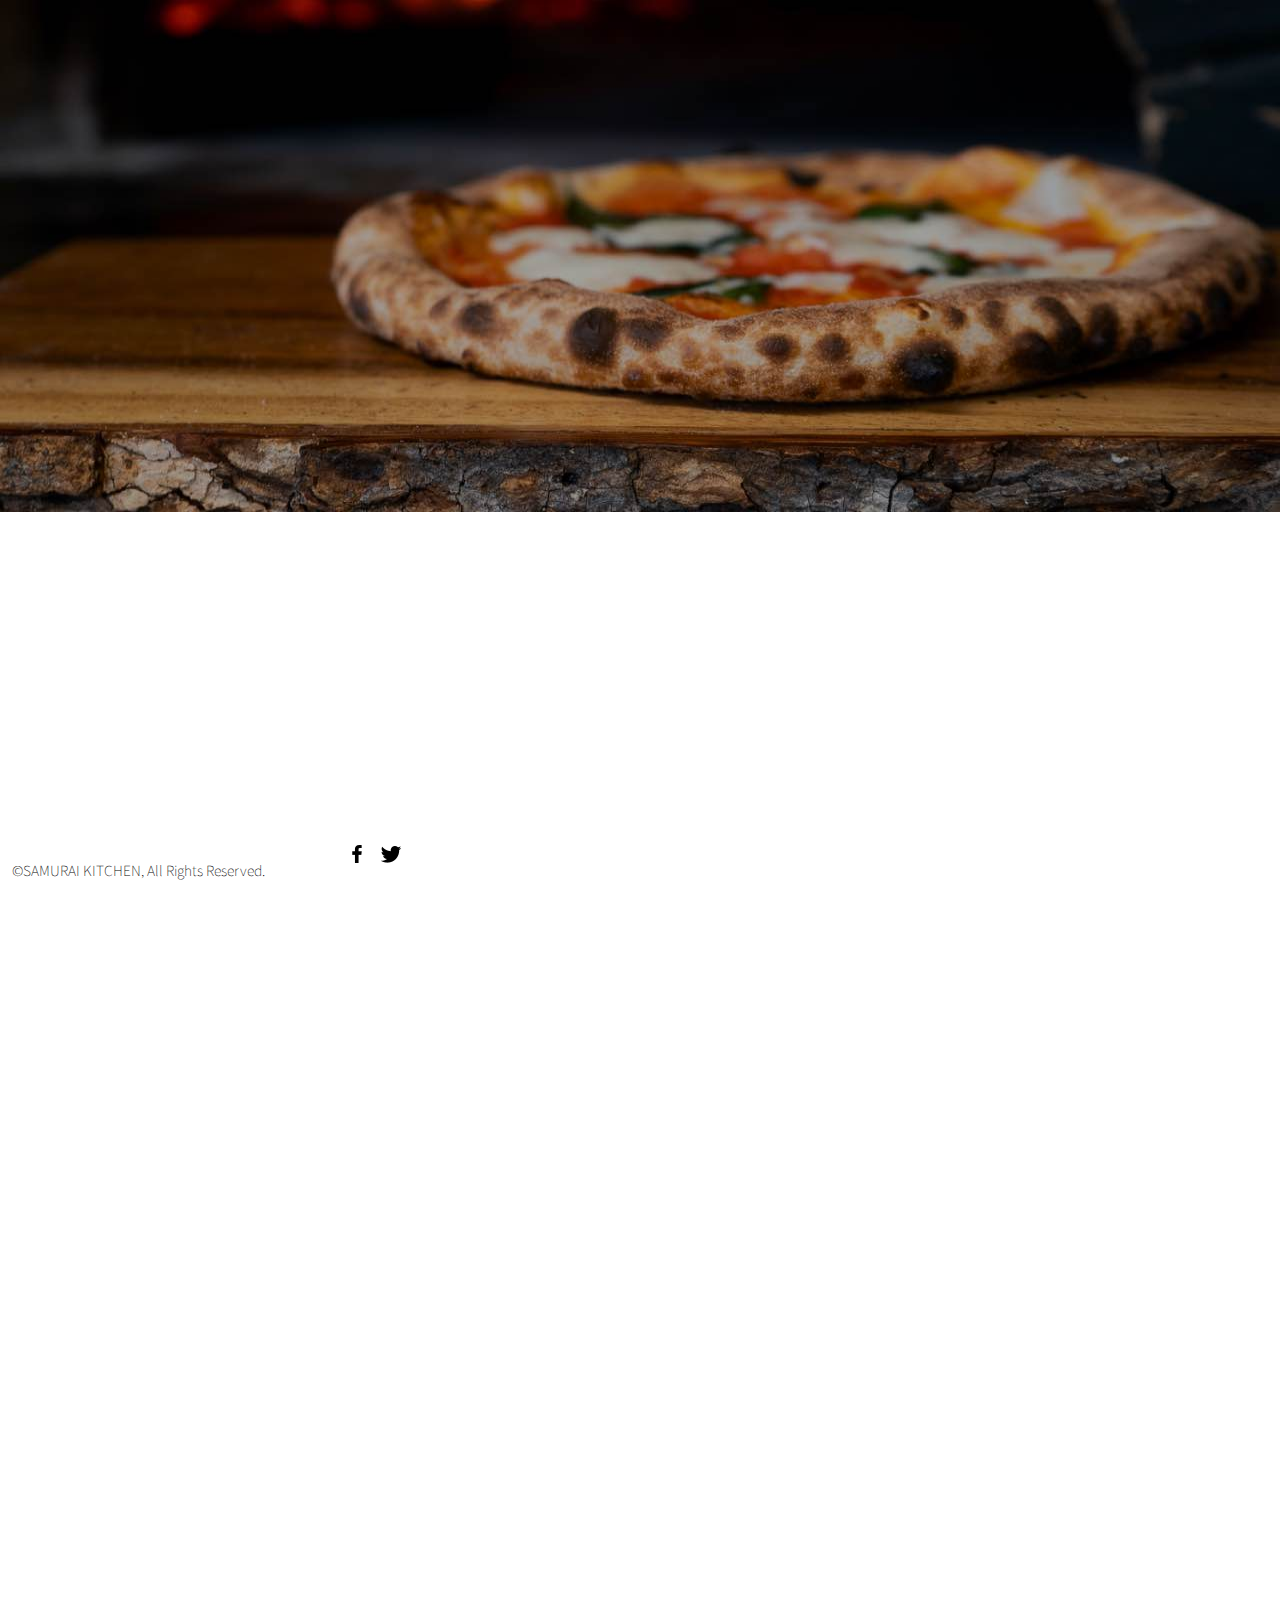
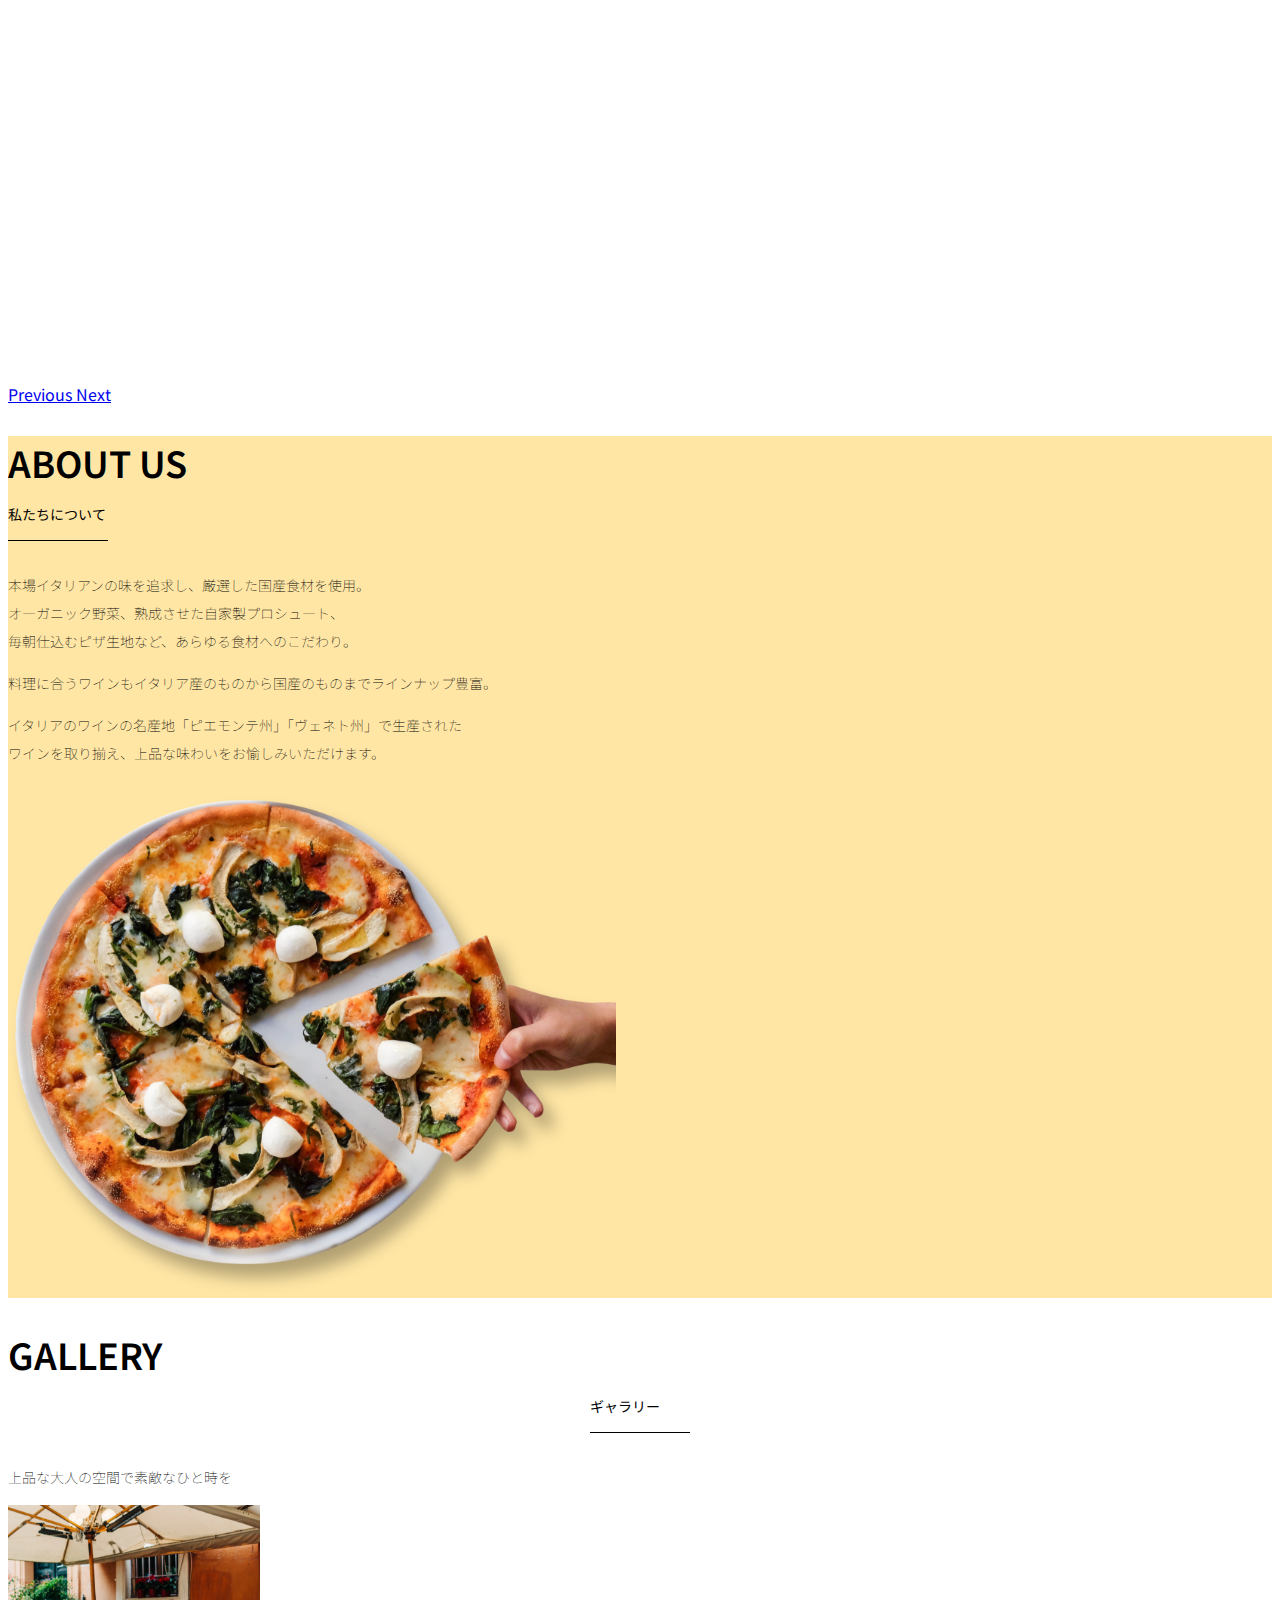
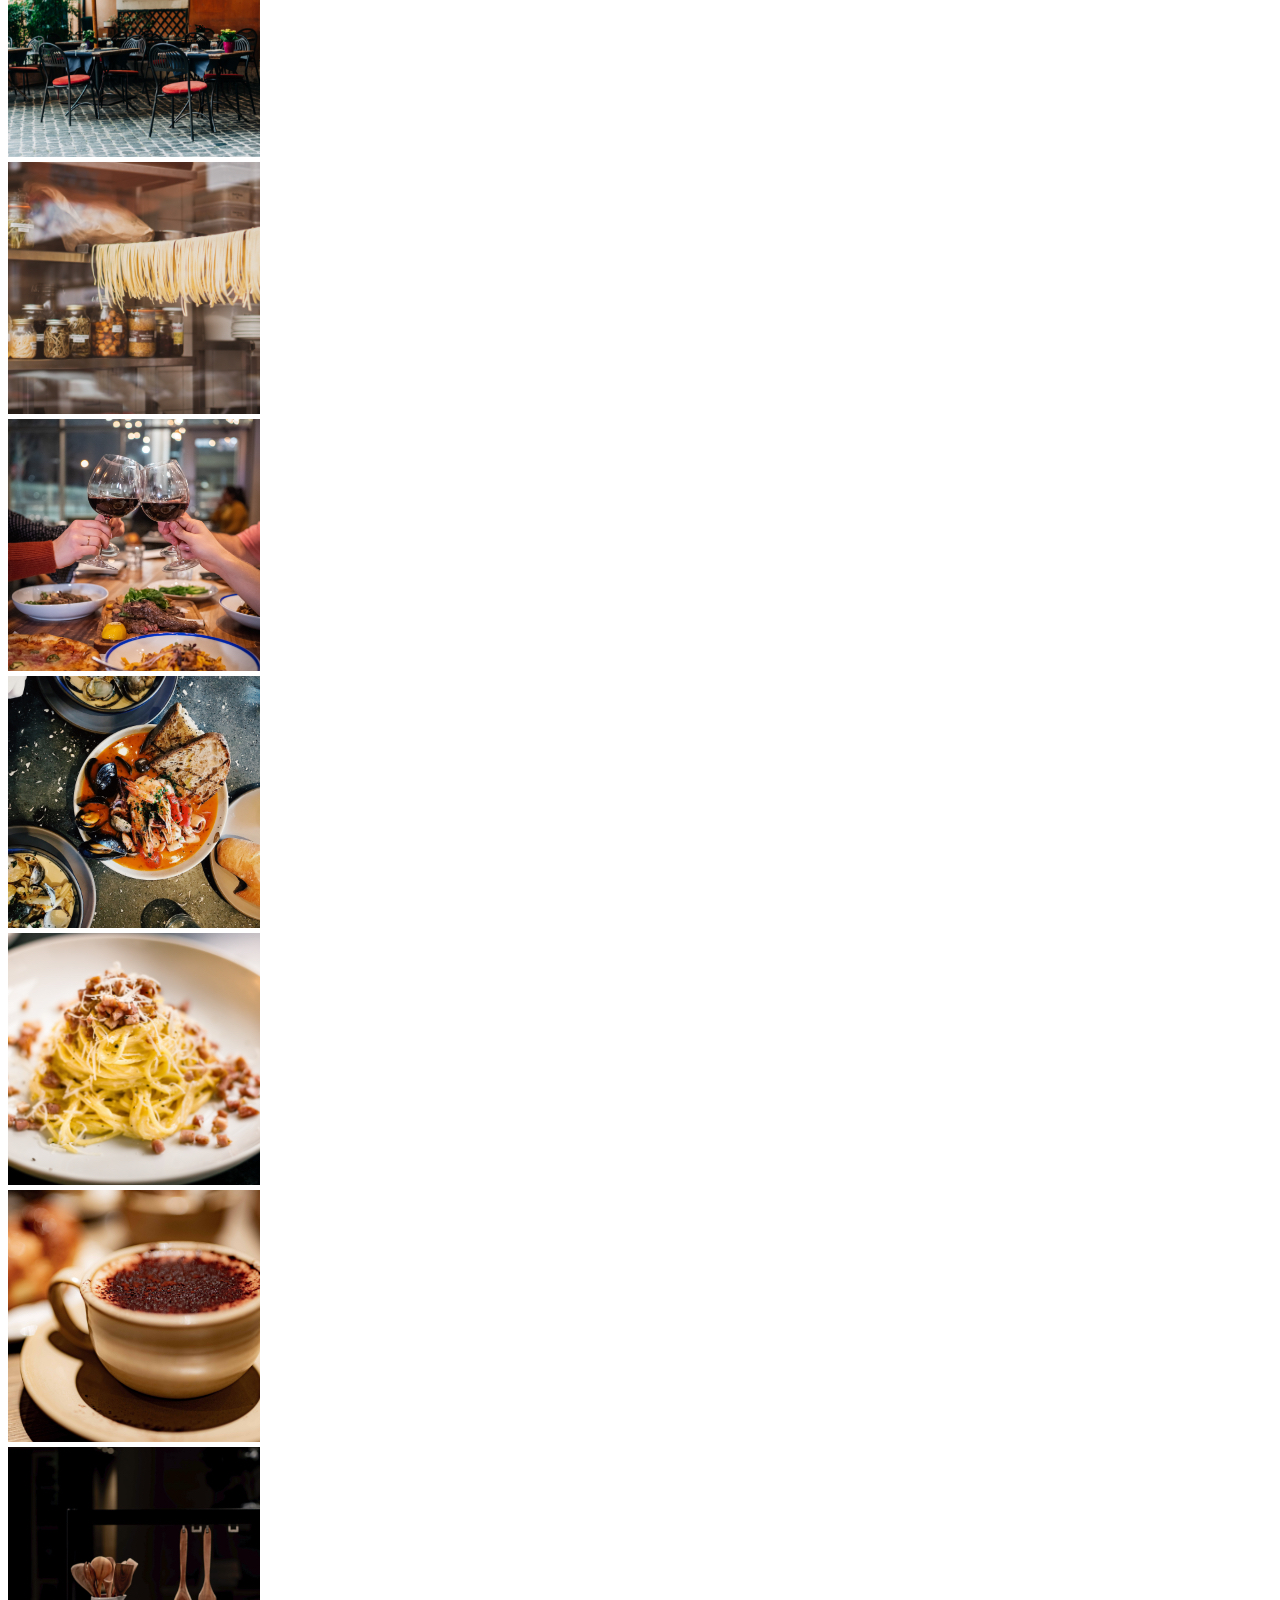
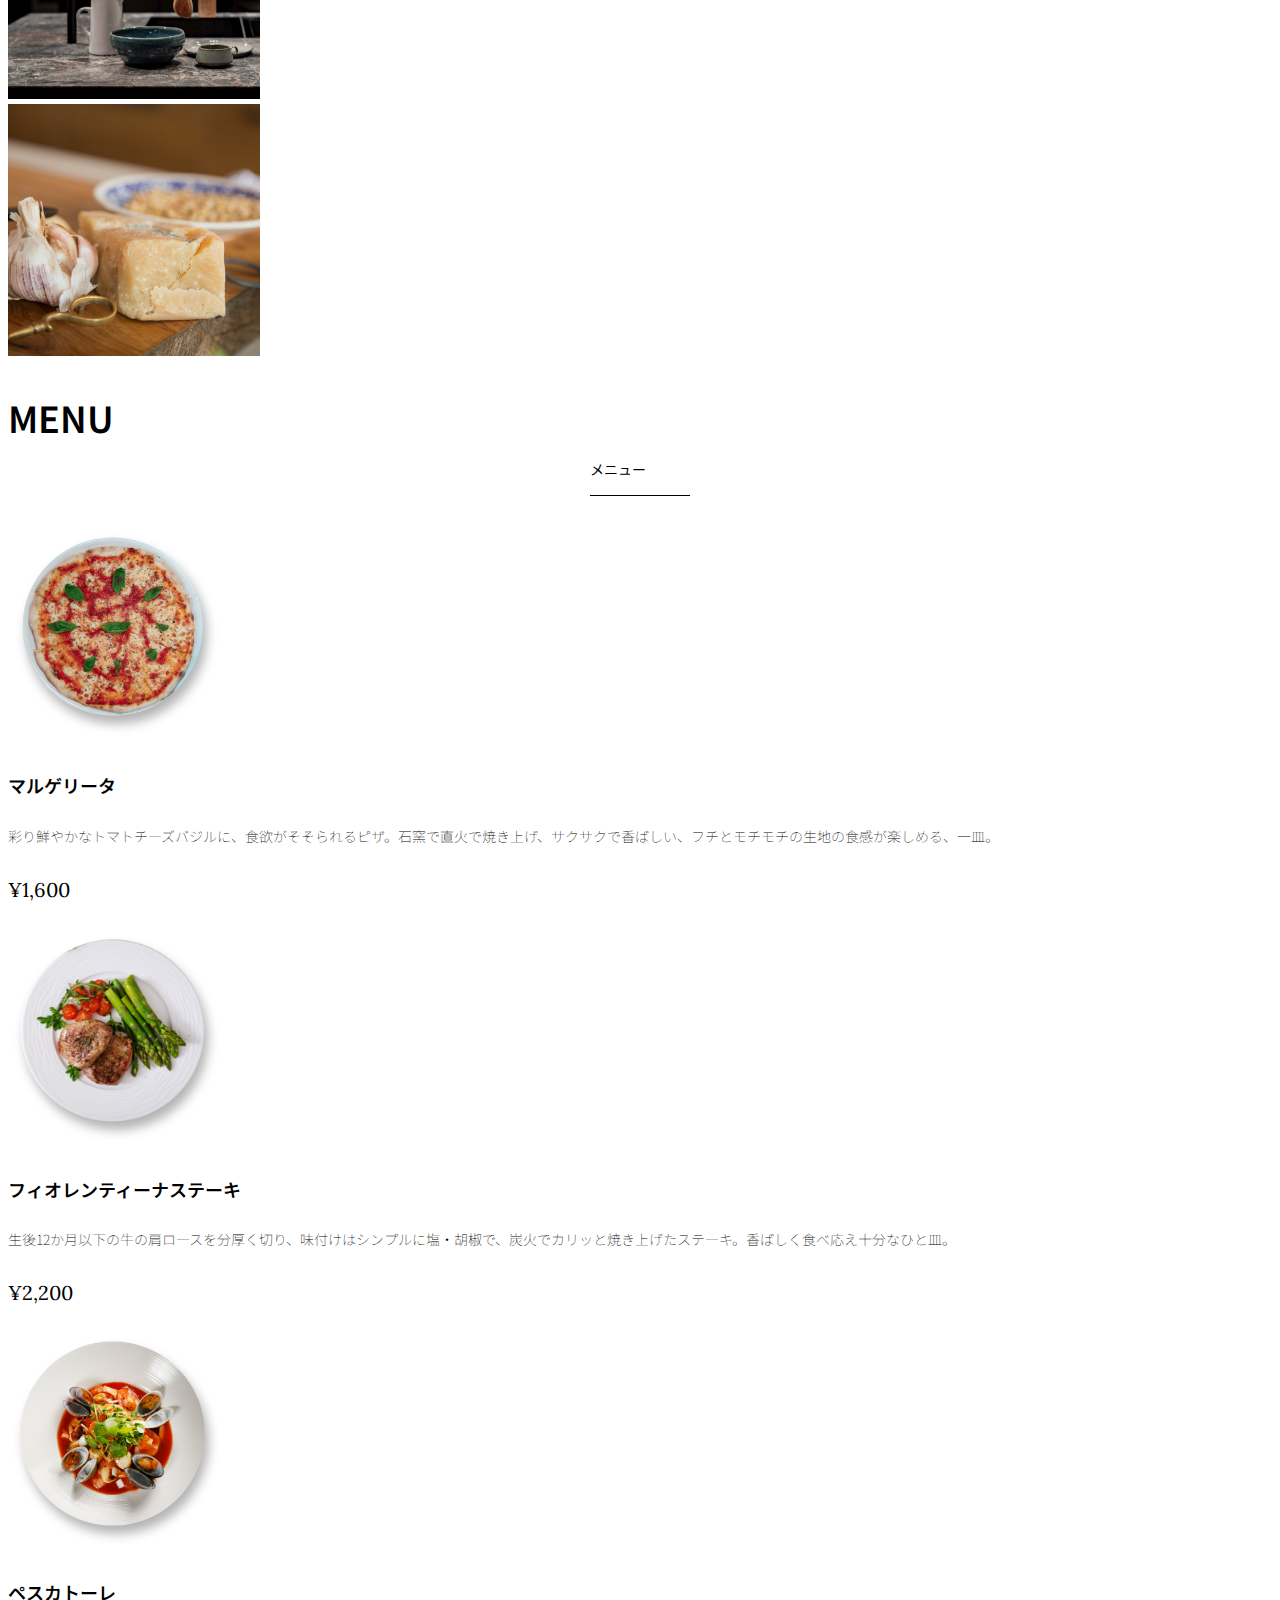
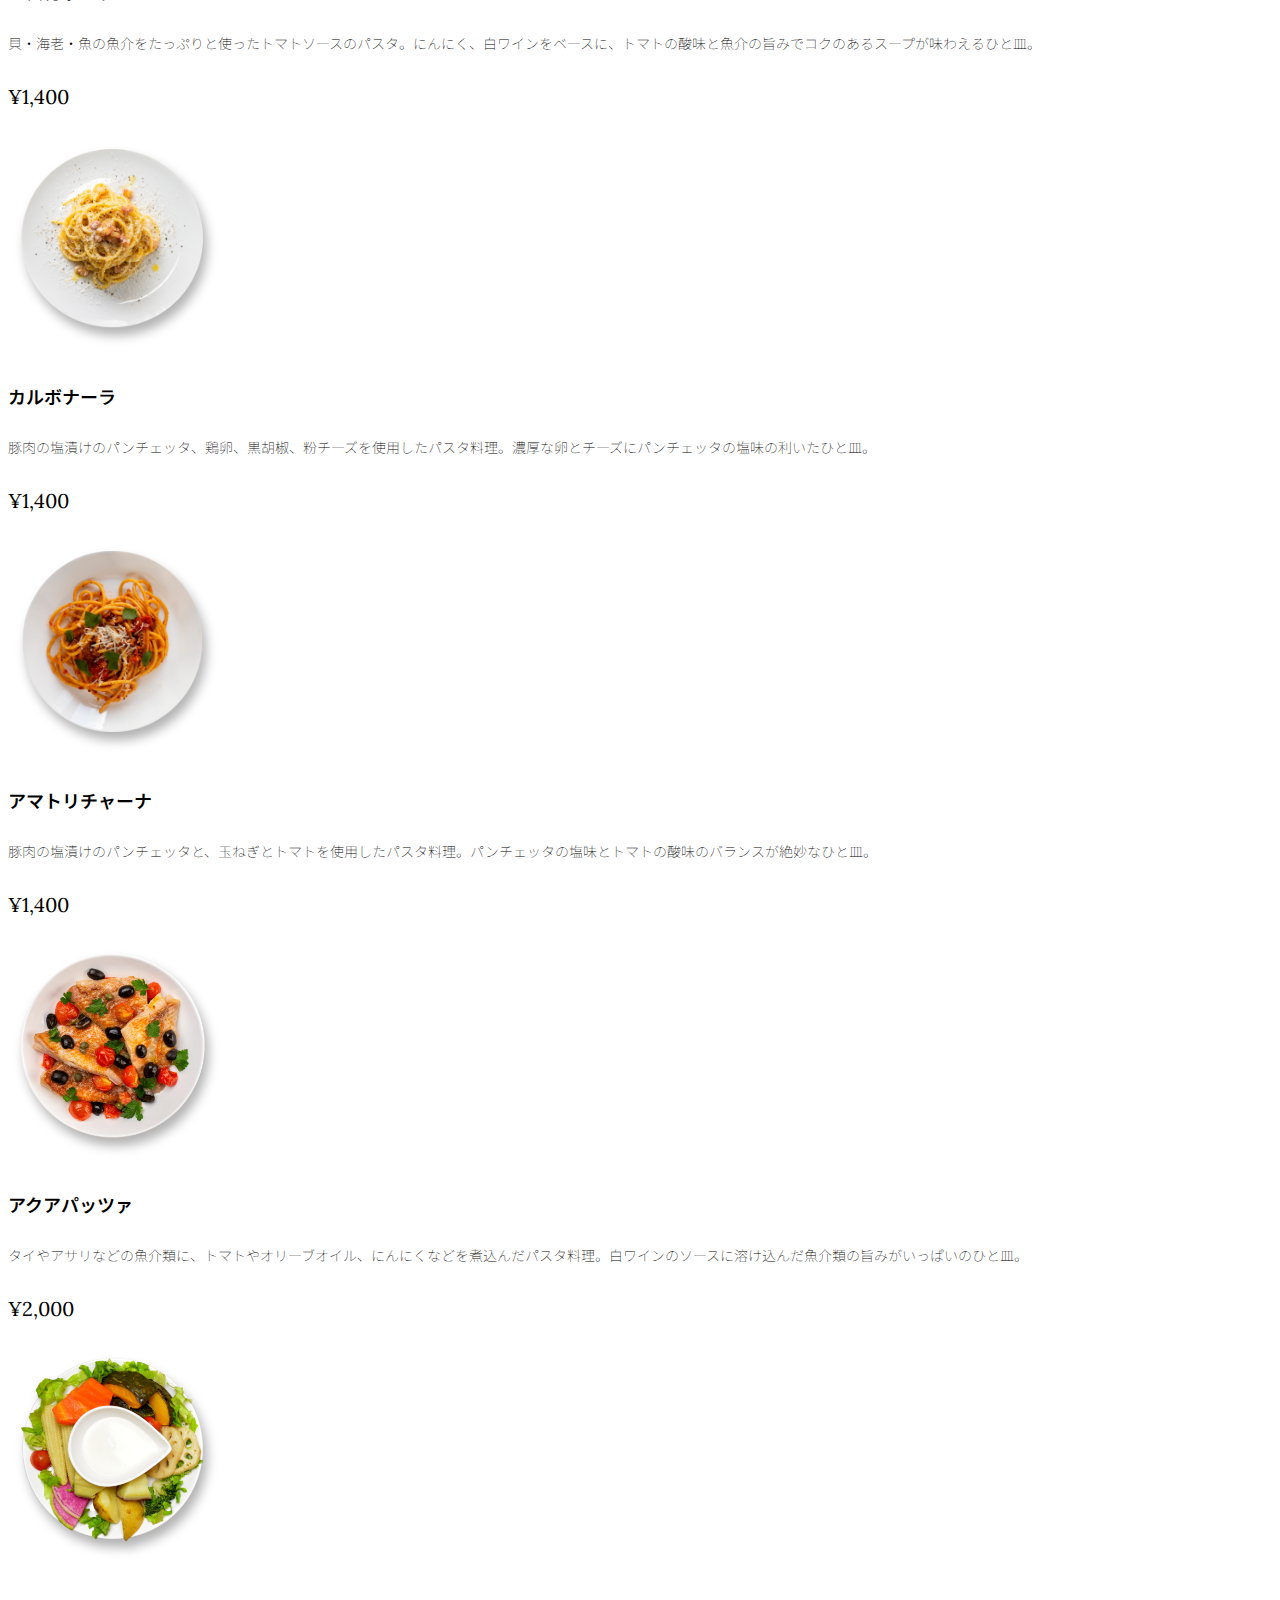
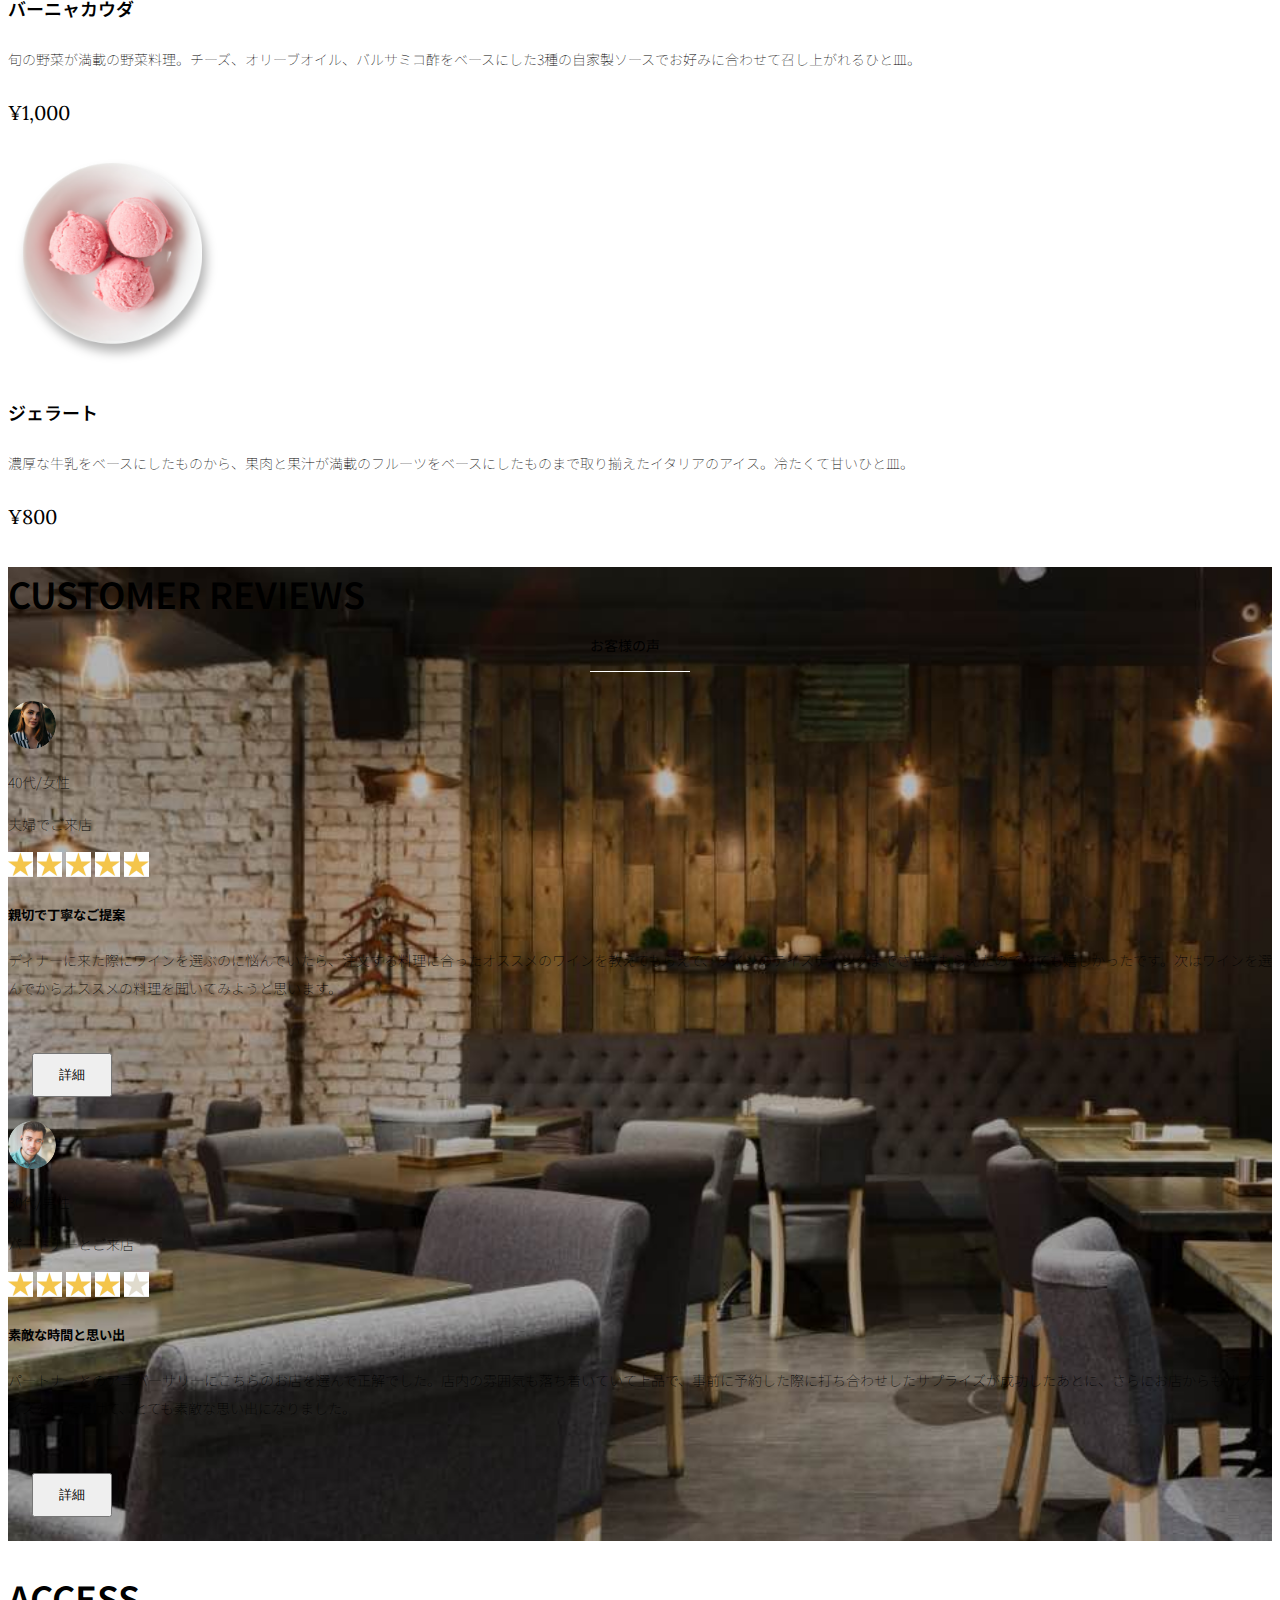
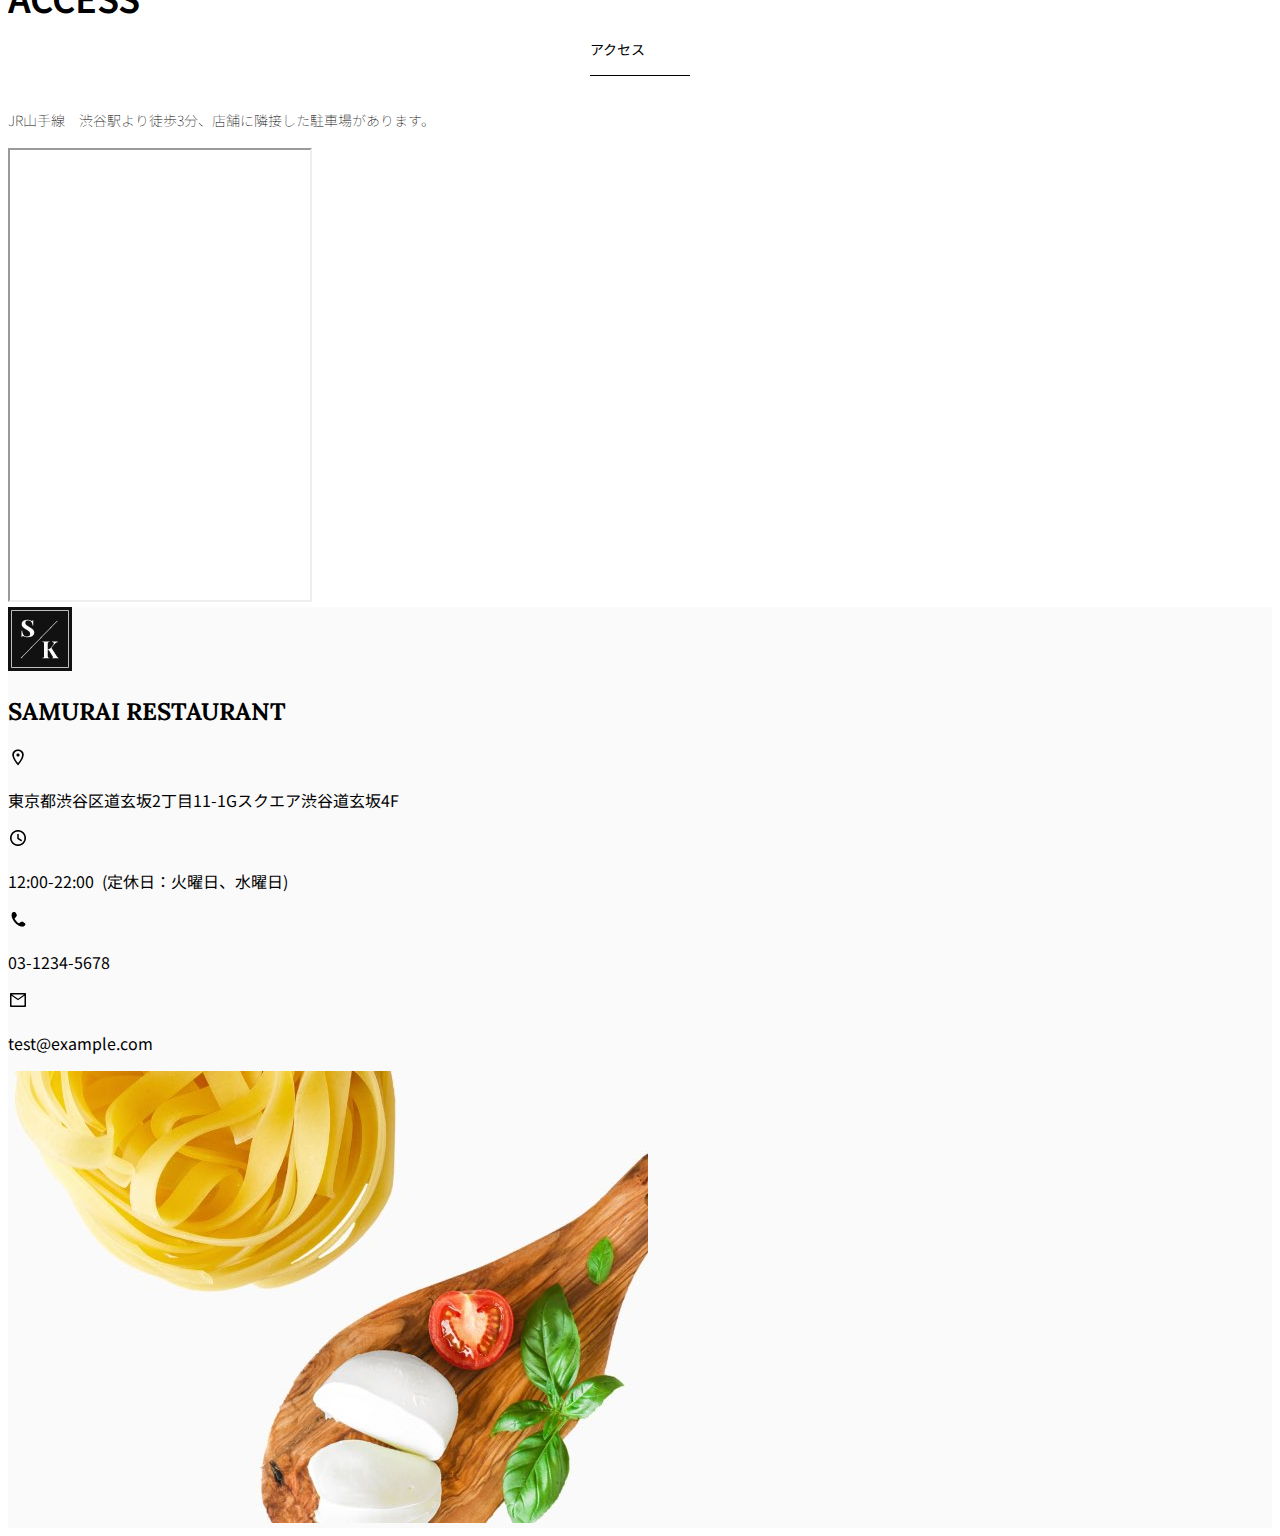
<file: index.html>
<!doctype html>
<html lang="ja">

<head>
  <meta charset="utf-8">
  <!-- マルチデバイス対応 -->
  <meta name="viewport" content="width=device-width, initial-scale=1">
  <meta name="description" content="">
  <meta name="author" content="SAMURAI ENGINEER">
  <title>SAMURAI XD_HTML教材</title>
  <!-- 先にBootstrapのCSSを読み込む -->
  <!-- ************************************************ bootstrap.min.cssの読み込み -->
  <!-- BootstrapのCSSの読み込み -->
  <link href="https://cdn.jsdelivr.net/npm/bootstrap@5.0.0-beta1/dist/css/bootstrap.min.css" rel="stylesheet"
    integrity="sha384-giJF6kkoqNQ00vy+HMDP7azOuL0xtbfIcaT9wjKHr8RbDVddVHyTfAAsrekwKmP1" crossorigin="anonymous">
  <!-- ************************************************ bootstrap.bundle.min.jsの読み込み -->
  <!-- BootstrapのJavaScriptライブラリの読み込み -->
  <script src="https://cdn.jsdelivr.net/npm/bootstrap@5.0.0-beta1/dist/js/bootstrap.bundle.min.js"
    integrity="sha384-ygbV9kiqUc6oa4msXn9868pTtWMgiQaeYH7/t7LECLbyPA2x65Kgf80OJFdroafW" crossorigin="anonymous" defer>
  </script>

  <!-- ************************************************ Google Font読み込み -->
  <link rel="preconnect" href="https://fonts.gstatic.com">
  <link href="https://fonts.googleapis.com/css2?family=Lora&display=swap" rel="stylesheet">
  <link href="https://fonts.googleapis.com/css2?family=Noto+Sans+JP:wght@300&display=swap" rel="stylesheet">
  <!-- ************************************************今回作成する styles.cssの読み込み -->
  <link href="stylesheet/style.css" rel="stylesheet">
  <!-- ************************************************  -->
</head>


<body>
  <main>
    <!-- ************************************************ ナビゲーションバー開始 -->
    <!-- ナビゲーションバー開始 -->
    <nav class="navbar navbar-expand-lg"><!-- 親 -->
      <div class="container"><!-- 子 -->
        <!-- サイトロゴ(孫1) 一番左すべて-->
        <a class="navbar-brand my_navbar_brand">
          <img class="img-fluid navbar_brand_logo" src="img/site_logo.png" alt="サイトアイコン"><span>SAMURAI KITCHEN</span>
        </a>
        
        <!-- ハンバーガボタン(孫2) iphoneの幅での一番右のメニュー達、つまりハンバーガボタン-->
        <div class="navbar-toggler hamburger_menu" data-bs-toggle="collapse" data-bs-target="#navbarNav"
            aria-controls="navbarNav" aria-expanded="false" aria-label="Toggle navigation">
          <input type="checkbox" id="hamburger_btn_check">
          <label for="hamburger_btn_check" class="hamburger_btn">
            <img class="btn_open" src="img/button_open.png" alt="ナビゲーションバーのボタン">
            <img class="btn_close" src="img/button_close.png" alt="ナビゲーションバーのボタン">
          </label>
        </div>
         <!-- メニュー部分(孫3) PCの幅での一番右のメニュー達-->
        <div class="collapse navbar-collapse justify-content-end" id="navbarNav">
          <ul class="navbar-nav">
            <li class="nav-item px-2">
              <a class="nav-link my_nav_link my-2" aria-current="page" href="#">HOME</a>
            </li>
 
            <li class="nav-item px-2">
              <a class="nav-link my_nav_link my-2" href="#about">ABOUT US</a>
            </li>
 
            <li class="nav-item px-2">
              <a class="nav-link my_nav_link my-2" href="#gallery">GALLERY</a>
            </li>
 
            <li class="nav-item px-2">
              <a class="nav-link my_nav_link my-2" href="#menu">MENU</a>
            </li>
 
            <li class="nav-item px-2">
              <a class="nav-link my_nav_link my-2" href="#review">CUSTOMER REVIEWS</a>
            </li>
 
            <li class="nav-item px-2">
              <a class="nav-link my_nav_link my-2" href="#access">ACCESS</a>
            </li>
              
          </ul>
        </div>
      </div>
    </nav>
    <!-- ************************************************ ナビゲーションバー終了 -->

    <!-- ************************************************ カルーセル開始 -->
   <!-- カルーセル部分 -->
   <!-- idのmyCarouselはインジケーター部分のdata-bs-targetと紐付く必要がある。mb-5で下方向に余白追加。 -->
   <div id="myCarousel" class="carousel slide mb-5" data-bs-ride="carousel">

    <!-- インジケーター部分 -->
    <ol class="carousel-indicators">
      <!-- この箇所と前述のidは紐付いている。data-bs-slide-toの番号がカルーセルの順番。 -->
      <li data-bs-target="#myCarousel" data-bs-slide-to="0" class="active"></li>
      <li data-bs-target="#myCarousel" data-bs-slide-to="1"></li>
      <li data-bs-target="#myCarousel" data-bs-slide-to="2"></li>
    </ol>

    <!-- carousel-inner：カルーセルのキャプションと背景画像の部分。現在は1枚目だけ表示。 -->
    <div class="carousel-inner">
      <!-- カルーセル1枚目 -->
      <div class="carousel-item active">
        <img src="img/slider-1.jpg" alt="SAMURAI KITCHEN-1">
        <div class="carousel-caption">
          <!-- 独自クラスで位置とフォントを変更 -->
          <h1 class="my_carousel_caption">
            Welcome to<br>
            SAMURAI KITCHEN
          </h1>
        </div>
      </div>
    
      <!-- カルーセル2枚目 -->
      <div class="carousel-item">
        <img src="img/slider-2.jpg" alt="サンプル画像">
        <div class="carousel-caption">
          <h1 class="my_carousel_caption">
            The fabulous combination of&nbsp;wine&nbsp;and&nbsp;food
          </h1>
        </div>
      </div>
      <!-- カルーセル３枚目 -->
      <div class="carousel-item">
        <img src="img/slider-3.jpg" alt="サンプル画像">
        <div class="carousel-caption">
          <h1 class="my_carousel_caption">Get the Italian taste<br>
            at the SAMURAI&nbsp;KITCHEN
          </h1>
        </div>
      </div>
    </div>


    <!-- コントロールボタン 左側 -->
    <a class="carousel-control-prev" href="#myCarousel" role="button" data-bs-slide="prev">
      <span class="carousel-control-prev-icon" aria-hidden="true"></span>
      <span class="visually-hidden">Previous</span>
    </a>

    <!-- コントロールボタン 右側 -->
    <a class="carousel-control-next" href="#myCarousel" role="button" data-bs-slide="next">
      <span class="carousel-control-next-icon" aria-hidden="true"></span>
      <span class="visually-hidden">Next</span>
    </a>
  </div>


    <!-- ************************************************ カルーセル終了 -->

    <!-- ************************************************ アバウトセクション開始 -->
    <section class="about_us_bg" id="about">
    <!--コンテンツの中央揃え。上下方向にパディング（サイズ5）。下方向にマージン（サイズ5）。 -->
     <div class="container py-5 mb-5">

      <!-- rowクラス（行） -->
      <div class="row">

        <!-- 左側カラム（6/12分割） -->
        <div class="col-lg-6 text-left">

          <!-- 上下方向にパディング（サイズ5） -->
          <div class="py-5">

            <!-- 下方向にマージン（サイズ5） -->
            <h2 class="section_title about mb-5">
              ABOUT US
            </h2>
            <!-- 下方向にマージン（サイズ2） -->
            <p class="mb-2">
              本場イタリアンの味を追求し、厳選した国産食材を使用。<br>
              オーガニック野菜、熟成させた自家製プロシュート、<br>
              毎朝仕込むピザ生地など、あらゆる食材へのこだわり。<br>
            </p>

            <!-- 下方向にマージン（サイズ2） -->
            <p class="mb-2">
              料理に合うワインもイタリア産のものから国産のものまでラインナップ豊富。<br>
            </p>

            <!-- 下方向にマージン（サイズ2） -->
            <p class="mb-2">
              イタリアのワインの名産地「ピエモンテ州」「ヴェネト州」で生産された<br>
              ワインを取り揃え、上品な味わいをお愉しみいただけます。<br>
            </p>
          </div>
        </div>

        <!-- 右側カラム（6/12分割） -->
        <div class="col-lg-6">

          <!-- 画像を配置 -->
          <img src="img/img-about-us.png" class="img-fluid" alt="pizza">
        </div>
      </div>
    </div>

    </section>
    <!-- ************************************************ アバウトセクション終了 -->

    <!-- ************************************************ ギャラリーセクション開始 -->
    <section id="gallery">
      <div class="container mb-5">
        <h2 class="mb-3 section_title gallery text-center">GALLERY</h2>
          <p class="text-center mb-5">
          上品な大人の空間で素敵なひと時を
          </p>
 
        <div class="row">
          <div class="col-6 col-lg-3 mb-4 d-flex justify-content-center">
            <img class="img-fluid" src="img/gallery-1.jpg" alt="サンプル画像">
          </div>
 
          <div class="col-6 col-lg-3 mb-4 d-flex justify-content-center">
            <img class="img-fluid" src="img/gallery-2.jpg" alt="サンプル画像">
          </div>
 
          <div class="col-6 col-lg-3 mb-4 d-flex justify-content-center">
            <img class="img-fluid" src="img/gallery-3.jpg" alt="サンプル画像">
          </div>
 
          <div class="col-6 col-lg-3 mb-4 d-flex justify-content-center">
            <img class="img-fluid" src="img/gallery-4.jpg" alt="サンプル画像">
          </div>
 
          <div class="col-6 col-lg-3 mb-4 d-flex justify-content-center">
            <img class="img-fluid" src="img/gallery-5.jpg" alt="サンプル画像">
          </div>
 
          <div class="col-6 col-lg-3 mb-4 d-flex justify-content-center">
            <img class="img-fluid" src="img/gallery-6.jpg" alt="サンプル画像">
          </div>
 
          <div class="col-6 col-lg-3 mb-4 d-flex justify-content-center">
            <img class="img-fluid" src="img/gallery-7.jpg" alt="サンプル画像">
          </div>
 
          <div class="col-6 col-lg-3 mb-4 d-flex justify-content-center"> 
            <img class="img-fluid" src="img/gallery-8.jpg" alt="サンプル画像">
          </div>
 
        </div>
      </div>
    

    </section>
    <!-- ************************************************ ギャラリーセクション終了 -->

    <!-- メニューセクション -->
    <section id="menu">
      <div class="container">
        <div class="row">
          <div class="col-lg-12">
            <h2 class="section_title menu text-center mb-5">MENU</h2>
          </div>
        </div>
      </div>

      <div class="container mb-5">
        <div class="row">
          <div class="col-12 col-lg-6">
            <div class="row g-0 mb-4">
              <div class="col-12 col-lg-5 text-center">
                <img src="img/margherita.png" class="img-fluid" alt="マルゲリータ">
              </div>
              <div class="col-12 col-lg-7 p-4">
              <h4 class="mb-0 menu_title">マルゲリータ</h4>
                <p class="my-auto">彩り鮮やかなトマトチーズバジルに、食欲がそそられるピザ。石窯で直火で焼き上げ、サクサクで香ばしい、フチとモチモチの生地の食感が楽しめる、一皿。</p>
                <p class="menu_price">¥1,600</p>
              </div>
            </div>
          </div>

          <div class="col-12 col-lg-6">
            <div class="row g-0 mb-4">
              <div class="col-12 col-lg-5 text-center">
              <img src="img/steak.png" class="img-fluid" alt="フィオレンティーナステーキ">
              </div>
              <div class="col-12 col-lg-7 p-4">
                <h4 class="mb-0 menu_title">フィオレンティーナステーキ</h4>
                <p class="my-auto">生後12か月以下の牛の肩ロースを分厚く切り、味付けはシンプルに塩・胡椒で、炭火でカリッと焼き上げたステーキ。香ばしく食べ応え十分なひと皿。</p>
                <p class="menu_price">¥2,200</p>
              </div>
            </div>
          </div>

          <div class="col-12 col-lg-6">
            <div class="row g-0 mb-4">
              <div class="col-12 col-lg-5 text-center">
                <img src="img/pescatore.png" class="img-fluid" alt="ペスカトーレ">
              </div>
              <div class="col-12 col-lg-7 p-4">
                <h4 class="mb-0 menu_title">ペスカトーレ</h4>
                <p class="my-auto">貝・海老・魚の魚介をたっぷりと使ったトマトソースのパスタ。にんにく、白ワインをベースに、トマトの酸味と魚介の旨みでコクのあるスープが味わえるひと皿。</p>
                <p class="menu_price">¥1,400</p>
              </div>
            </div>
          </div>

          <div class="col-12 col-lg-6">
            <div class="row g-0 mb-4">
              <div class="col-12 col-lg-5 text-center">
                <img src="img/carbonara.png" class="img-fluid" alt="カルボナーラ">
              </div>
              <div class="col-12 col-lg-7 p-4">
                <h4 class="mb-0 menu_title">カルボナーラ</h4>
                <p class="my-auto">豚肉の塩漬けのパンチェッタ、鶏卵、黒胡椒、粉チーズを使用したパスタ料理。濃厚な卵とチーズにパンチェッタの塩味の利いたひと皿。</p>
                <p class="menu_price">¥1,400</p>
              </div>
            </div>
          </div>

          <div class="col-12 col-lg-6">
            <div class="row g-0 mb-4">
              <div class="col-12 col-lg-5 text-center">
                <img src="img/amatriciana.png" class="img-fluid" alt="アマトリチャーナ">
              </div>
              <div class="col-12 col-lg-7 p-4">
                <h4 class="mb-0 menu_title">アマトリチャーナ</h4>
                <p class="my-auto">豚肉の塩漬けのパンチェッタと、玉ねぎとトマトを使用したパスタ料理。パンチェッタの塩味とトマトの酸味のバランスが絶妙なひと皿。</p>
                <p class="menu_price">¥1,400</p>
              </div>
            </div>
          </div>

          <div class="col-12 col-lg-6">
            <div class="row g-0 mb-4">
              <div class="col-12 col-lg-5 text-center">
                <img src="img/acqua-pazza.png" class="img-fluid" alt="アクアパッツァ">
              </div>
              <div class="col-12 col-lg-7 p-4">
                <h4 class="mb-0 menu_title">アクアパッツァ</h4>
                <p class="my-auto">タイやアサリなどの魚介類に、トマトやオリーブオイル、にんにくなどを煮込んだパスタ料理。白ワインのソースに溶け込んだ魚介類の旨みがいっぱいのひと皿。</p>
                <p class="menu_price">¥2,000</p>
              </div>
            </div>
          </div>

          <div class="col-12 col-lg-6">
            <div class="row g-0 mb-4">
              <div class="col-12 col-lg-5 text-center">
                <img src="img/bagna-cauda.png" class="img-fluid" alt="バーニャカウダ">
              </div>
              <div class="col-12 col-lg-7 p-4">
                <h4 class="mb-0 menu_title">バーニャカウダ</h4>
                <p class="my-auto">旬の野菜が満載の野菜料理。チーズ、オリーブオイル、バルサミコ酢をベースにした3種の自家製ソースでお好みに合わせて召し上がれるひと皿。</p>
                <p class="menu_price">¥1,000</p>
              </div>
            </div>
          </div>

          <div class="col-12 col-lg-6">
            <div class="row g-0 mb-4">
              <div class="col-12 col-lg-5 text-center">
                <img src="img/gelato.png" class="img-fluid" alt="ジェラート">
              </div>
              <div class="col-12 col-lg-7 p-4">
                <h4 class="mb-0 menu_title">ジェラート</h4>
                <p class="my-auto">濃厚な牛乳をベースにしたものから、果肉と果汁が満載のフルーツをベースにしたものまで取り揃えたイタリアのアイス。冷たくて甘いひと皿。</p>
                <p class="menu_price">¥800</p>
              </div>
            </div>
          </div>
        </div>
      </div>
    </section>
    <!-- メニューセクション終了 -->
    <!-- ************************************************ レビューセクション開始 -->
    <!-- レビューセクション開始 -->
    <section id="review">
      <div class="review_wrapper">
        <div class="container py-5 mb-5">
          <div class="text-center mb-5">
            <h2 class="section_title review text-center text-white">CUSTOMER REVIEWS</h2>
          </div>
          <div class="row pb-5 justify-content-center">
            <div class="col-12 col-lg-5 mt-3">
              <div class="bg-white h_420">
                <div class="p-4">
                  <div class="d-flex align-items-center">
                    <img src="img/customer-woman.png" class="reviewer_img" alt="サンプル画像">
                    <div>
                      <p class="my-0">40代/女性</p>
                      <p class="my-0">夫婦でご来店</p>
                    </div>
                  </div>
                  <div class="my-3">
                    <img src="img/star-point.png" class="star_img" alt="star">
                    <img src="img/star-point.png" class="star_img" alt="star">
                    <img src="img/star-point.png" class="star_img" alt="star">
                    <img src="img/star-point.png" class="star_img" alt="star">
                    <img src="img/star-point.png" class="star_img" alt="star">
                  </div>
                  <h5>親切で丁寧なご提案</h5>
                  <p>
                    ディナーに来た際にワインを選ぶのに悩んでいたら、注文する料理に合ったオススメのワインを教えてもらえて、ワインのテイスティングまでさせてもらえたのでとても嬉しかったです。次はワインを選んでからオススメの料理を聞いてみようと思います。
                  </p>
                  <button type="button" class="btn btn-warning shadow fix_bottom">詳細</button>
                </div>
              </div>
            </div>
            <div class="col-12 col-lg-5 mt-3">
              <div class="bg-white h_420">
                <div class="p-4">
                  <div class="d-flex align-items-center">
                    <img src="img/customer-man.png" class="reviewer_img" alt="サンプル画像">
                    <div>
                      <p class="my-0">30代/男性</p>
                      <p class="my-0">パートナーとご来店</p>
                    </div>
                  </div>
                  <div class="my-3">
                    <img src="img/star-point.png" class="star_img" alt="star">
                    <img src="img/star-point.png" class="star_img" alt="star">
                    <img src="img/star-point.png" class="star_img" alt="star">
                    <img src="img/star-point.png" class="star_img" alt="star">
                    <img src="img/star-no-point.png" class="star_img" alt="no-star">
                  </div>
                  <h5>素敵な時間と思い出</h5>
                  <p>
                    パートナーとのアニバーサリーにこちらのお店を選んで正解でした。店内の雰囲気も落ち着いていて上品で、事前に予約した際に打ち合わせしたサプライズが成功したあとに、さらにお店からもサプライズをいただけて、とても素敵な思い出になりました。
                  </p>
                  <button type="button" class="btn btn-warning shadow fix_bottom">詳細</button>
                </div>
              </div>
            </div>
          </div>
        </div>
      </div>
    </section> 
    <!-- レビューセクション終了 -->
    <!-- ************************************************ レビューセクション終了 -->

    <!-- ************************************************ アクセスセクション開始 -->
    <section id="access">
      <div class="container">
 
        <div class="row">
          <div class="col-lg-12 text-center mb-5">
            <h2 class="section_title text-center access mb-5">ACCESS</h2>
            <p>JR山手線　渋谷駅より徒歩3分、店舗に隣接した駐車場があります。</p>
          </div>
        </div>
      </div>
 
      
      <div class="container mb-5 px-2">
        <iframe
          src="https://www.google.com/maps/embed?pb=!1m18!1m12!1m3!1d1620.+8867927985639!2d139.69513847611034!3d35.65794959502563!2m3!1f0!2f0!3f0!3m2!1i1024!2i768!4f13.1!3m3!1m2!1s0x60188b602972bb83%3A0xa6b553df33a5bd04!2z5L6N44Ko44Oz44K444OL44Ki!5e0!3m2!1sja!2sth!4v1624108816948!5m2!1sja!2sth"
         class="w-100" style="height: 50vh;" loading="lazy"></iframe>
      </div>
    </section>

    <!-- ************************************************ アクセスセクション終了 -->


    <!-- ************************************************ フッター開始 -->
    <footer id="footer">
      <div class="container">
        <div class="row">
 
         <!-- 親要素にposition-relativeを設定 -->
          <div class="col-12 col-lg-6 position-relative">
          
            <!-- 左側カラムのレイアウトをさらに分けるためにrowを使用 -->
            <div class="row pt-5">
 
              <!-- 画面をさらに2:10に分割 -->
              <!-- ここは2:10の2の部分 -->
              <div class="col-lg-2 text-center my-3">
 
              <!-- footer_brand_logoの独自クラスを追加 -->
              <img class="img-fluid footer_brand_logo" src="img/site_logo.png" alt="サンプル画像">

              </div>
 
              <!-- ここは2:10の10の部分 -->
              <div class="col-lg-10 align-self-center my-3">
                <!-- footer_textの独自クラスを追加してフォント等を変更 -->
               <h2 class="m-0 footer_text">SAMURAI RESTAURANT</h2>
              </div>
            </div>
 
            <!-- 営業時間などのテキストを追加 -->
            <div class="restaurant_info py-3">
              <div class="d-flex mb-3">
                <img src="img/icon-Marker.png" alt="marker">
                <p class="p-0 m-0">東京都渋谷区道玄坂2丁目11-1Gスクエア渋谷道玄坂4F</p>
              </div>
              <div class="d-flex mb-3">
                <img src="img/icon-Clock.png" alt="clock">
                <p class="p-0 m-0">12:00-22:00&nbsp;&nbsp;(定休日：火曜日、水曜日)</p>
              </div>
              <div class="d-flex mb-3">
                <img src="img/icon-Phone.png" alt="phone">
                <p class="p-0 m-0">03-1234-5678</p>
              </div>
              <div class="d-flex mb-3">
                <img src="img/icon-Mail.png" alt="mail">
                <p class="p-0 m-0">test@example.com</p>
              </div>
            </div>
 
          <!-- copy_rightクラスでabsoluteを設定。align-items-centerで上下中央揃え。 -->
            <div class="copy_right align-items-center">
              <p>
                ©SAMURAI KITCHEN, All Rights Reserved.
              </p>
 
              <!-- SNSアイコンに独自クラスsns_imgを追加 -->
              <img src="img/icon-facebook.png" class="sns_img" alt="facebook">

              <!-- SNSアイコンに独自クラスsns_imgを追加 -->
              <img src="img/icon-twitter.png" class="sns_img" alt="twitter">

            </div>
          </div>
 
          <!-- 2カラムに分けたレイアウトの右側カラム -->
          <div class="col-12 col-lg-6 d-none d-lg-block">
            <!-- 背景画像を表示 -->
            <img src="img/background-footer.jpg" alt="背景画像">
          </div>
        </div>
      </div>
    </footer>
    <!-- ************************************************ フッター終了 -->
  </main>
</body>

</html>
</file>
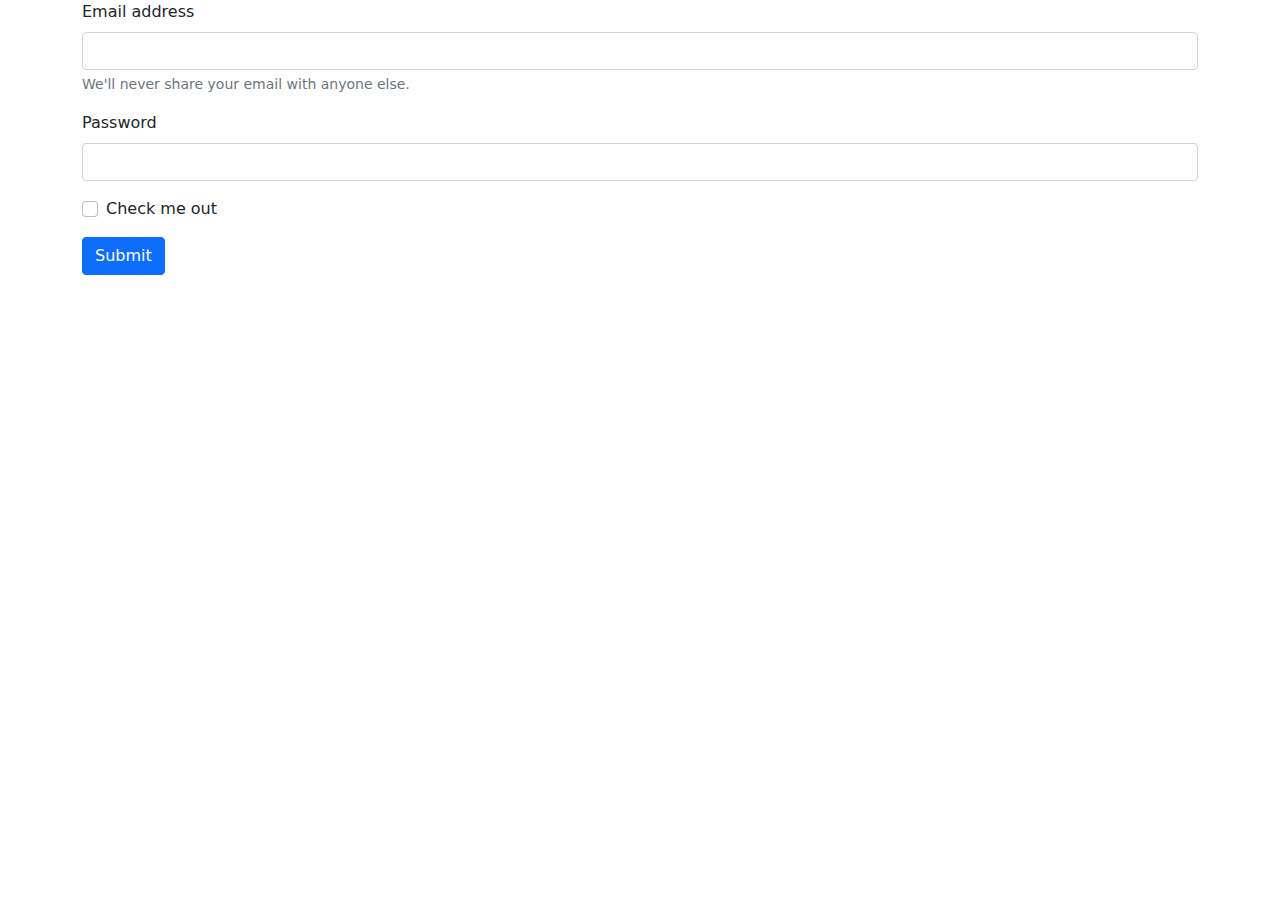
<file: bootstrap/index.html>
<html>
  <head>
    <meta charset="utf-8">
    <link rel="stylesheet" href="css/bootstrap.min.css">
    <title>Bootstrap</title>
  </head>
  <body>
    <div class="container">
      <form>
        <div class="mb-3">
          <label for="exampleInputEmail1" class="form-label">Email address</label>
          <input type="email" class="form-control" id="exampleInputEmail1" aria-describedby="emailHelp">
          <div id="emailHelp" class="form-text">We'll never share your email with anyone else.</div>
        </div>
        <div class="mb-3">
          <label for="exampleInputPassword1" class="form-label">Password</label>
          <input type="password" class="form-control" id="exampleInputPassword1">
        </div>
        <div class="mb-3 form-check">
          <input type="checkbox" class="form-check-input" id="exampleCheck1">
          <label class="form-check-label" for="exampleCheck1">Check me out</label>
        </div>
        <button type="submit" class="btn btn-primary">Submit</button>
      </form>
    </div>
    <script src="js/bootstrap.min.js"></script>
  </body>
</html>
</file>
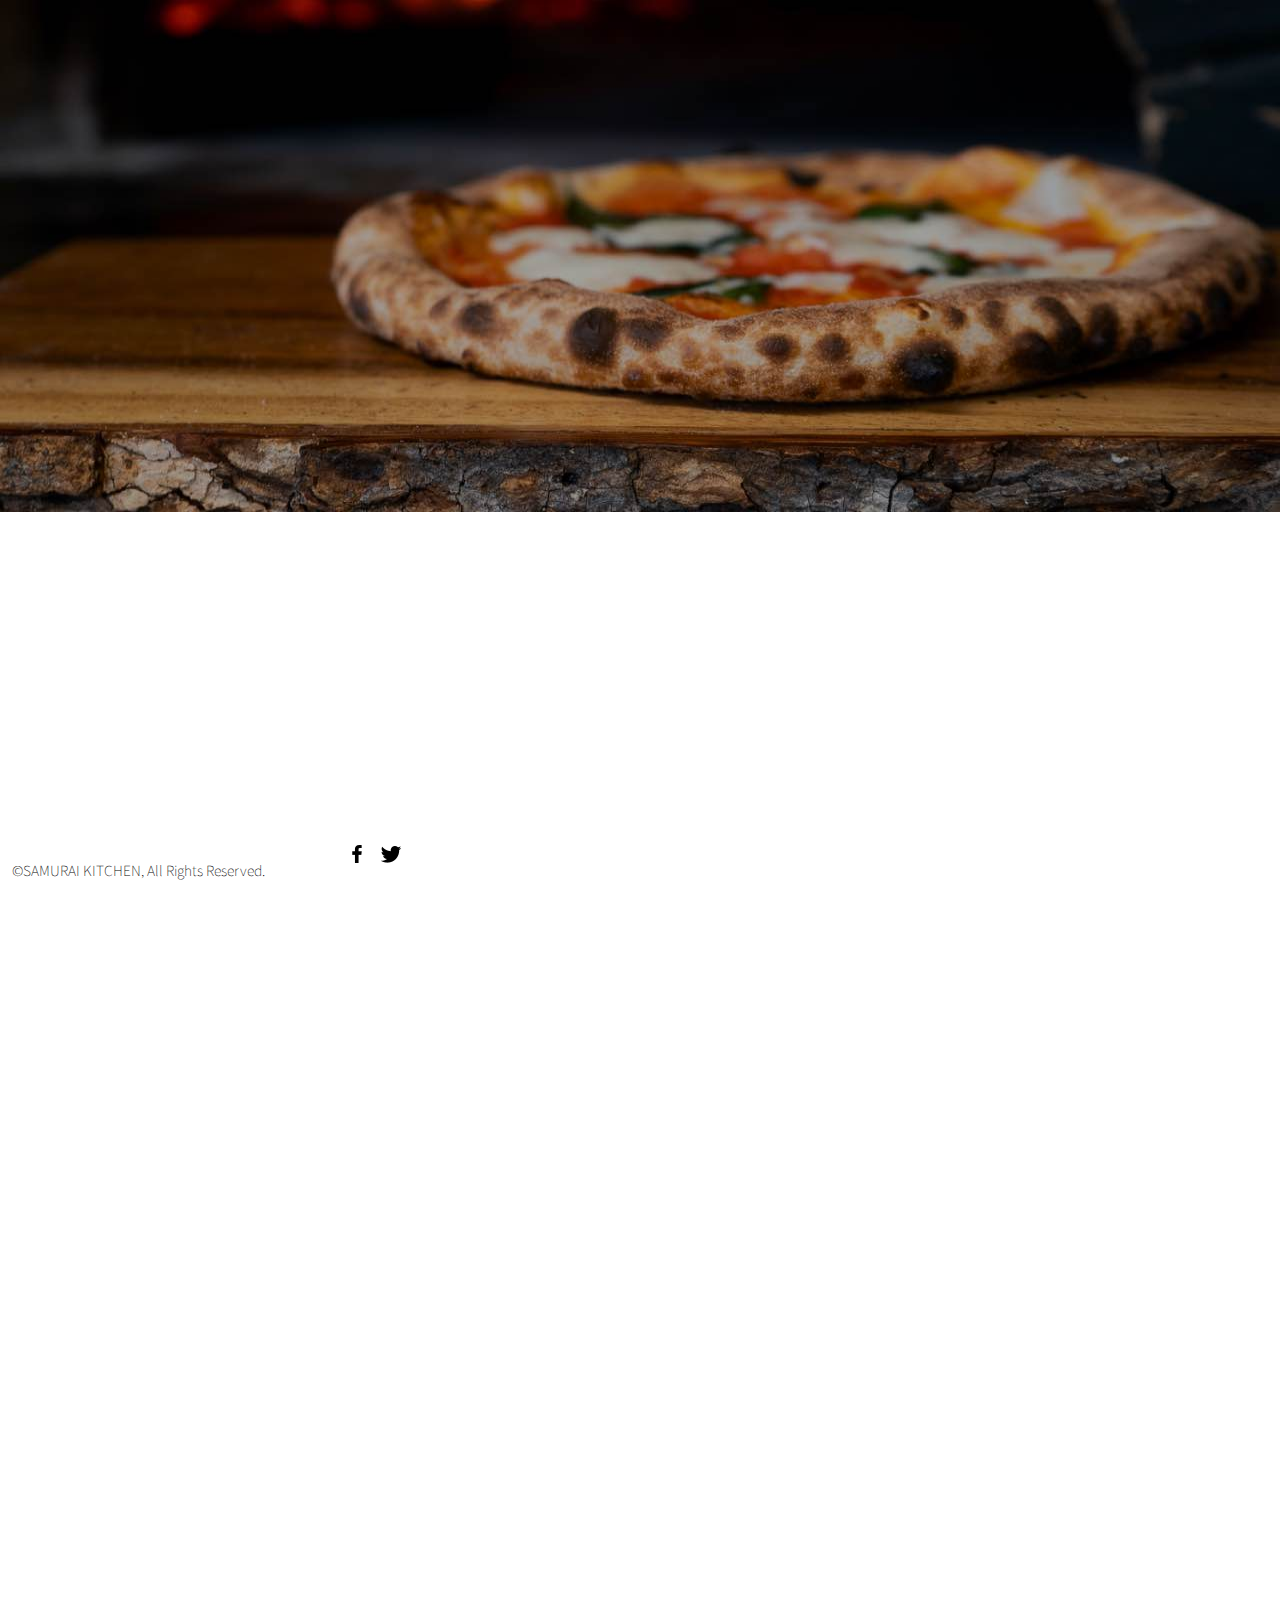
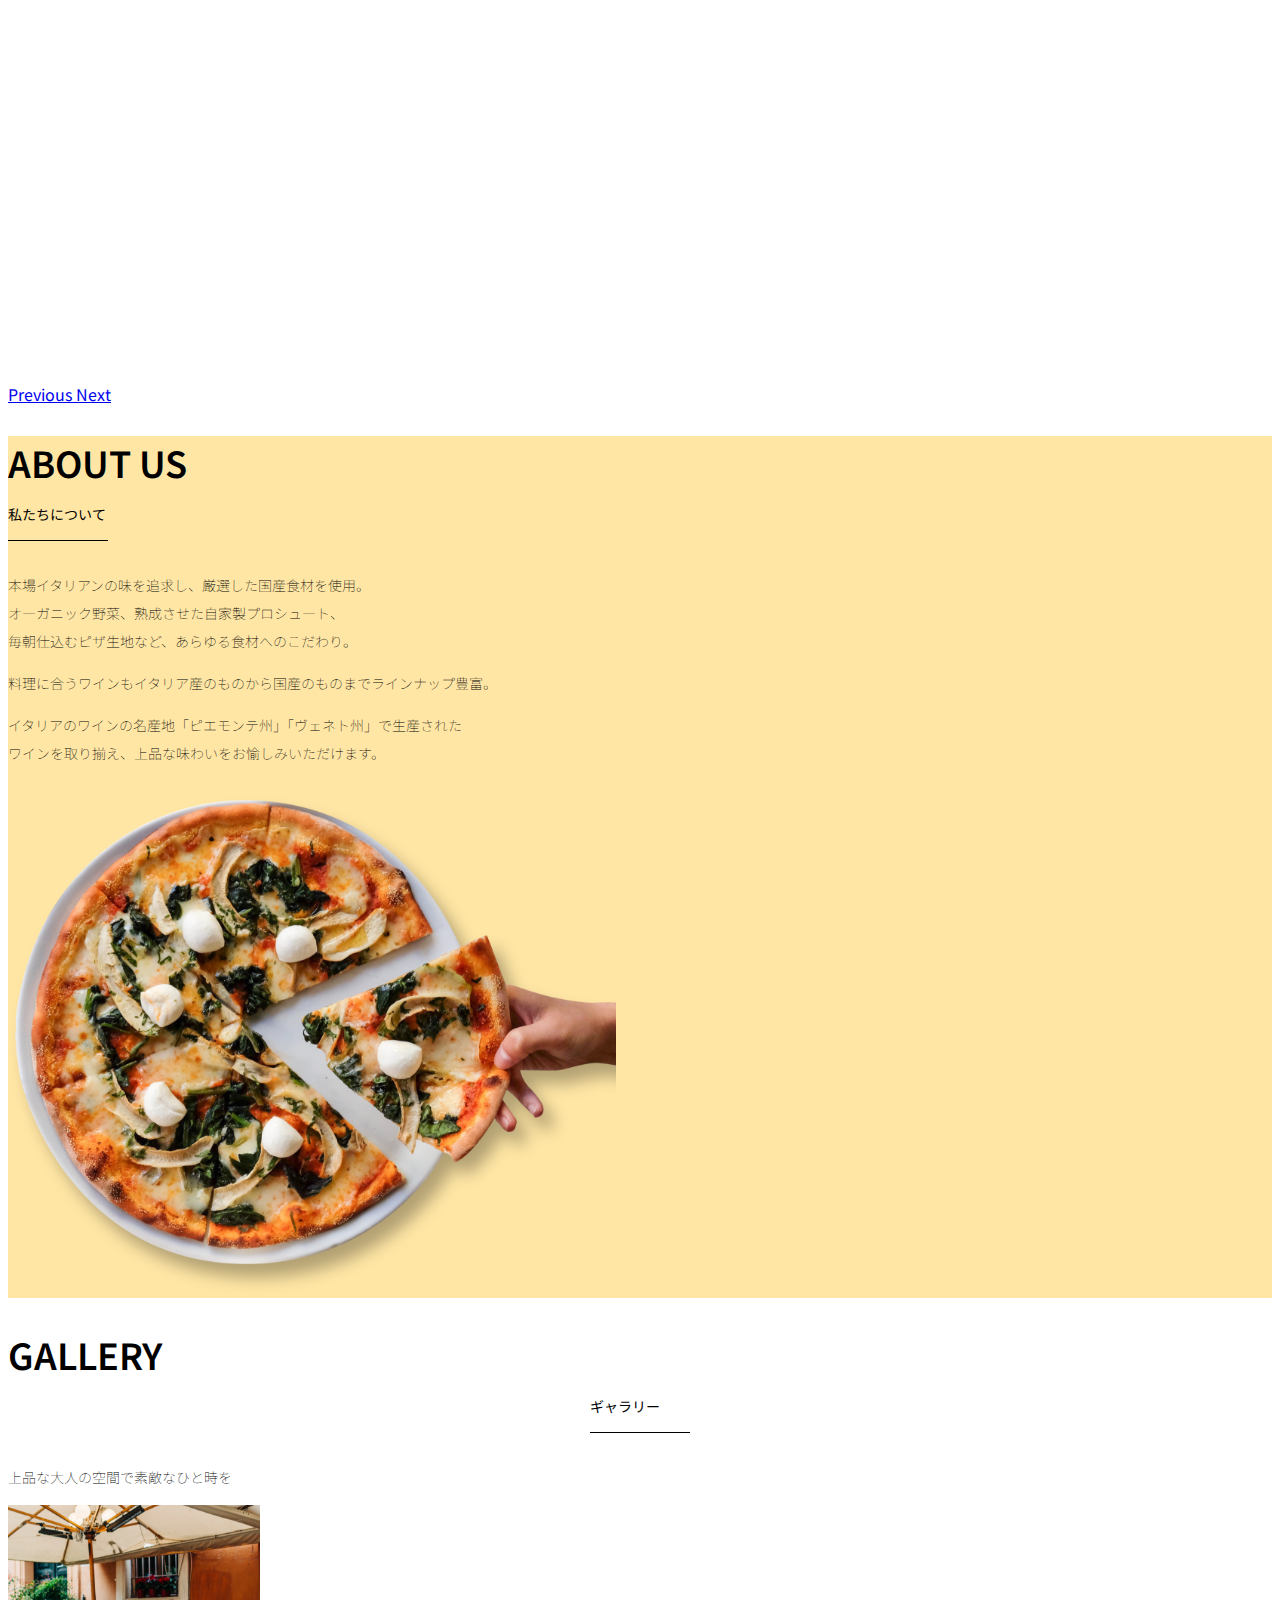
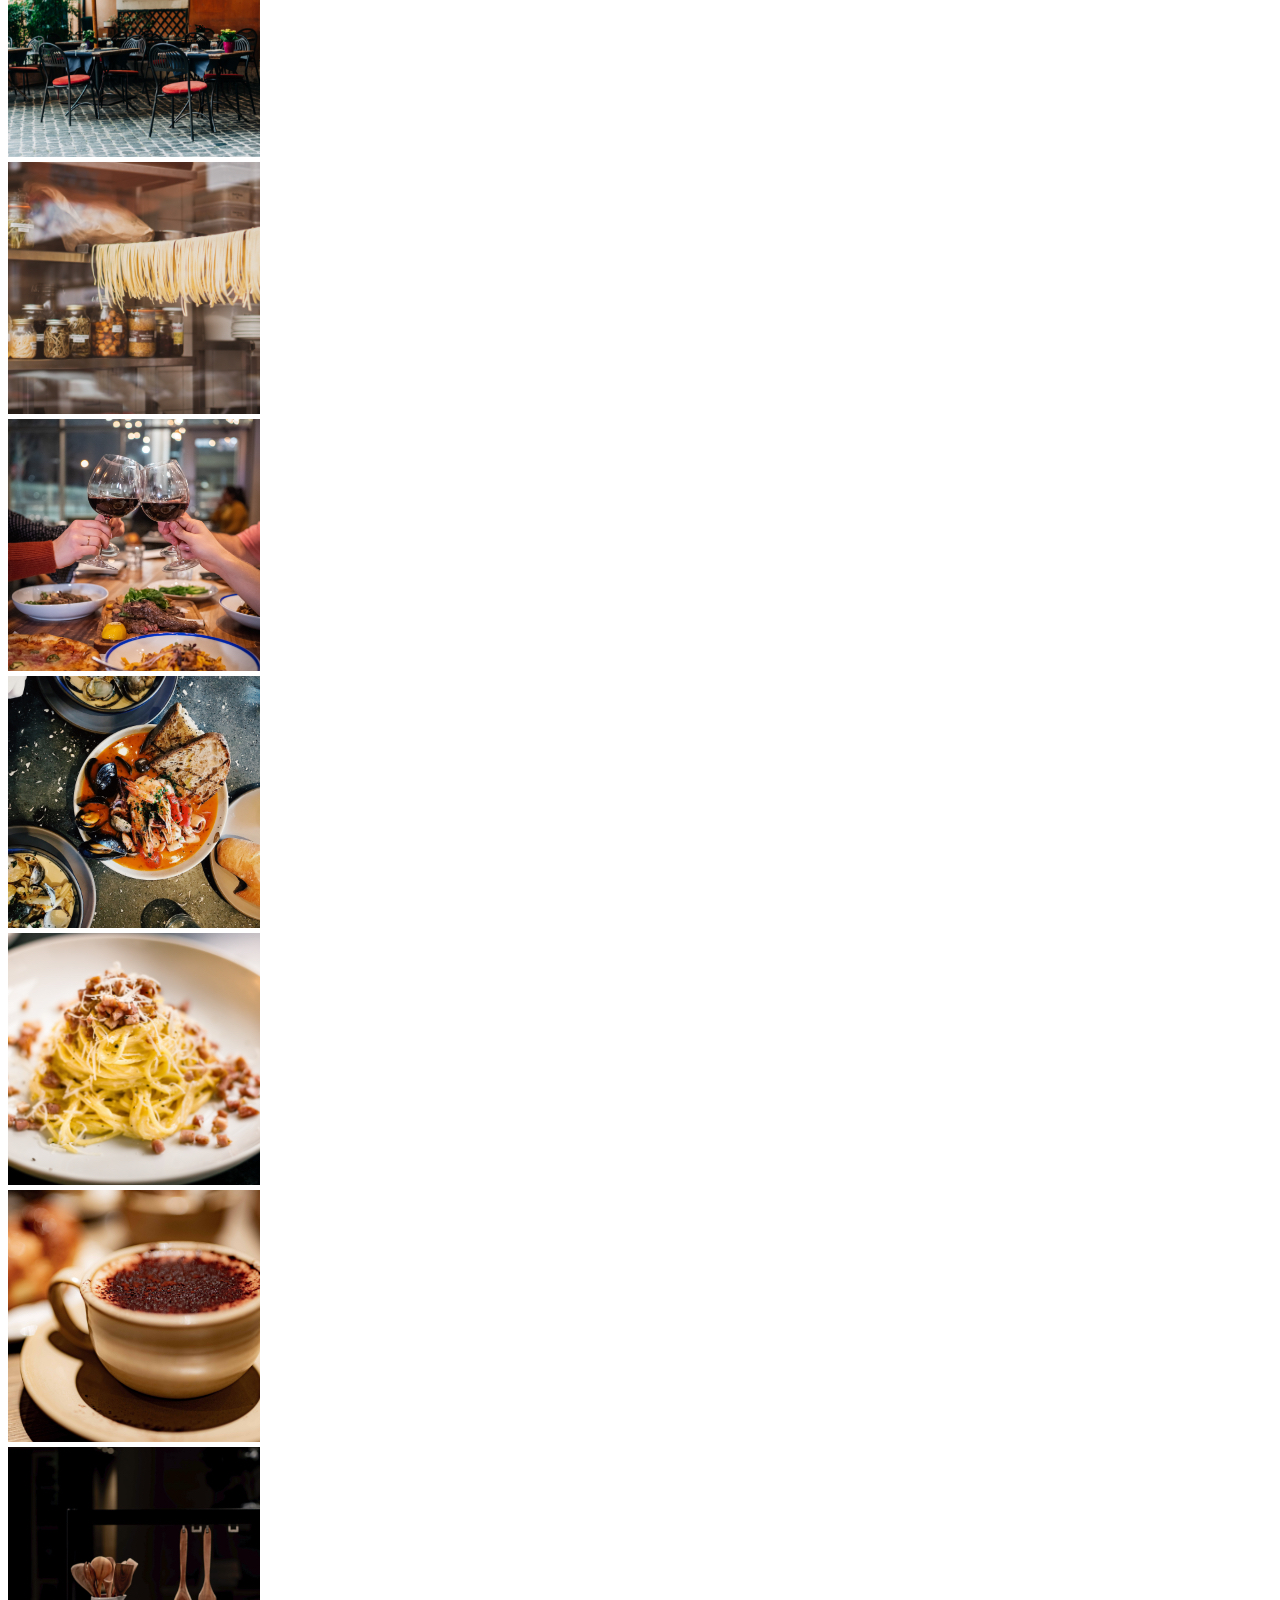
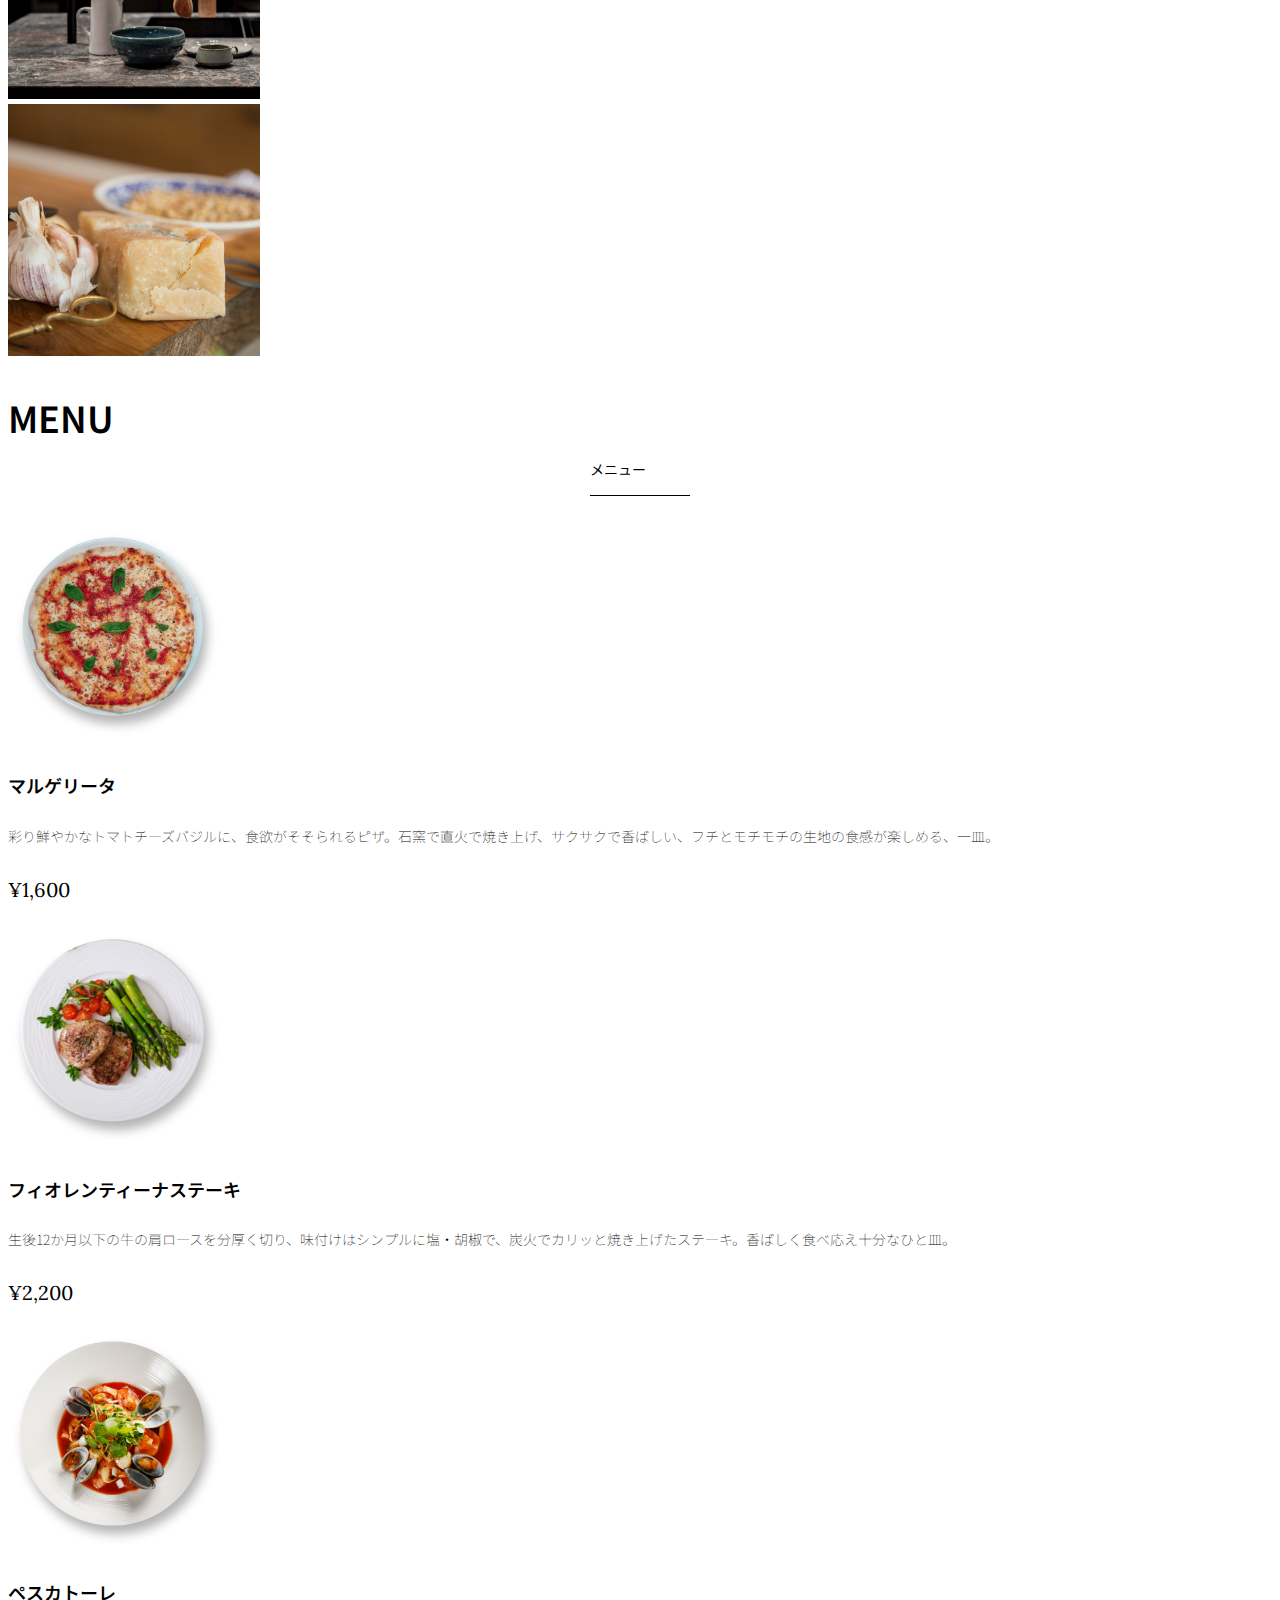
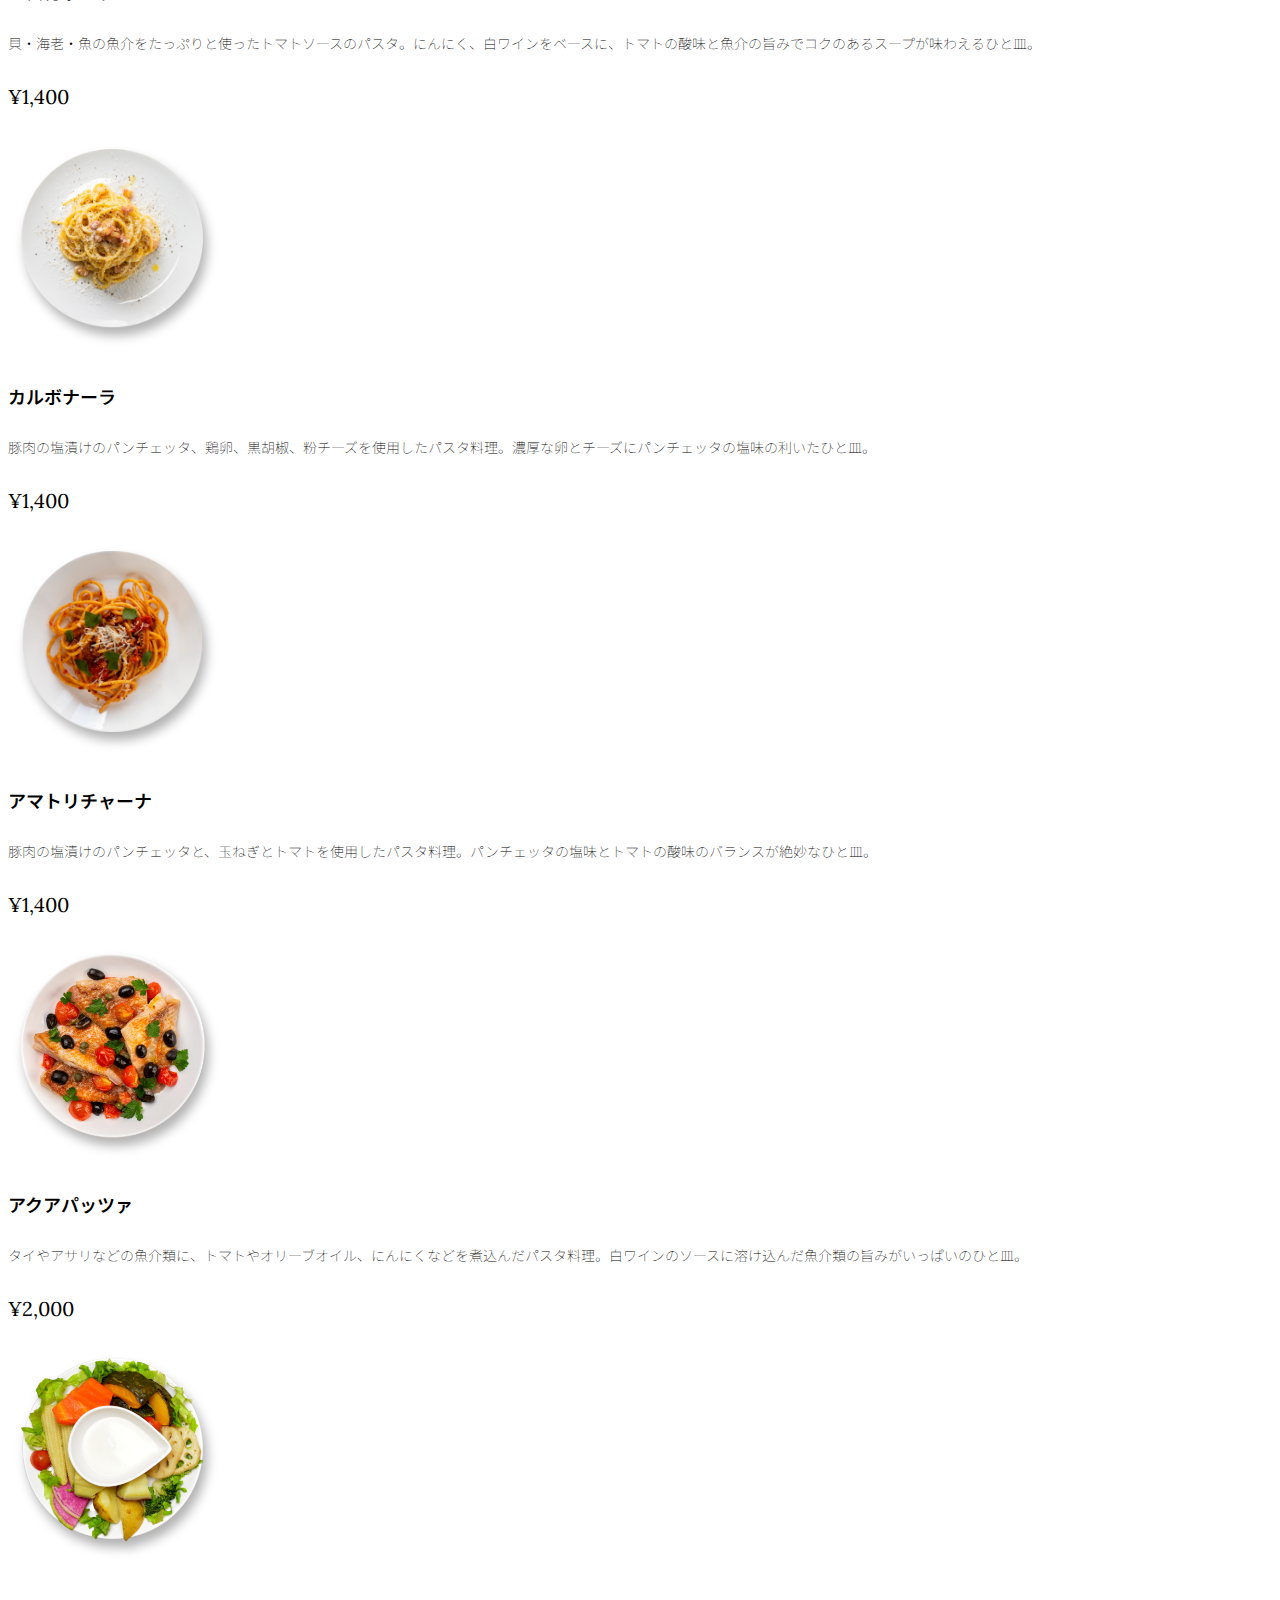
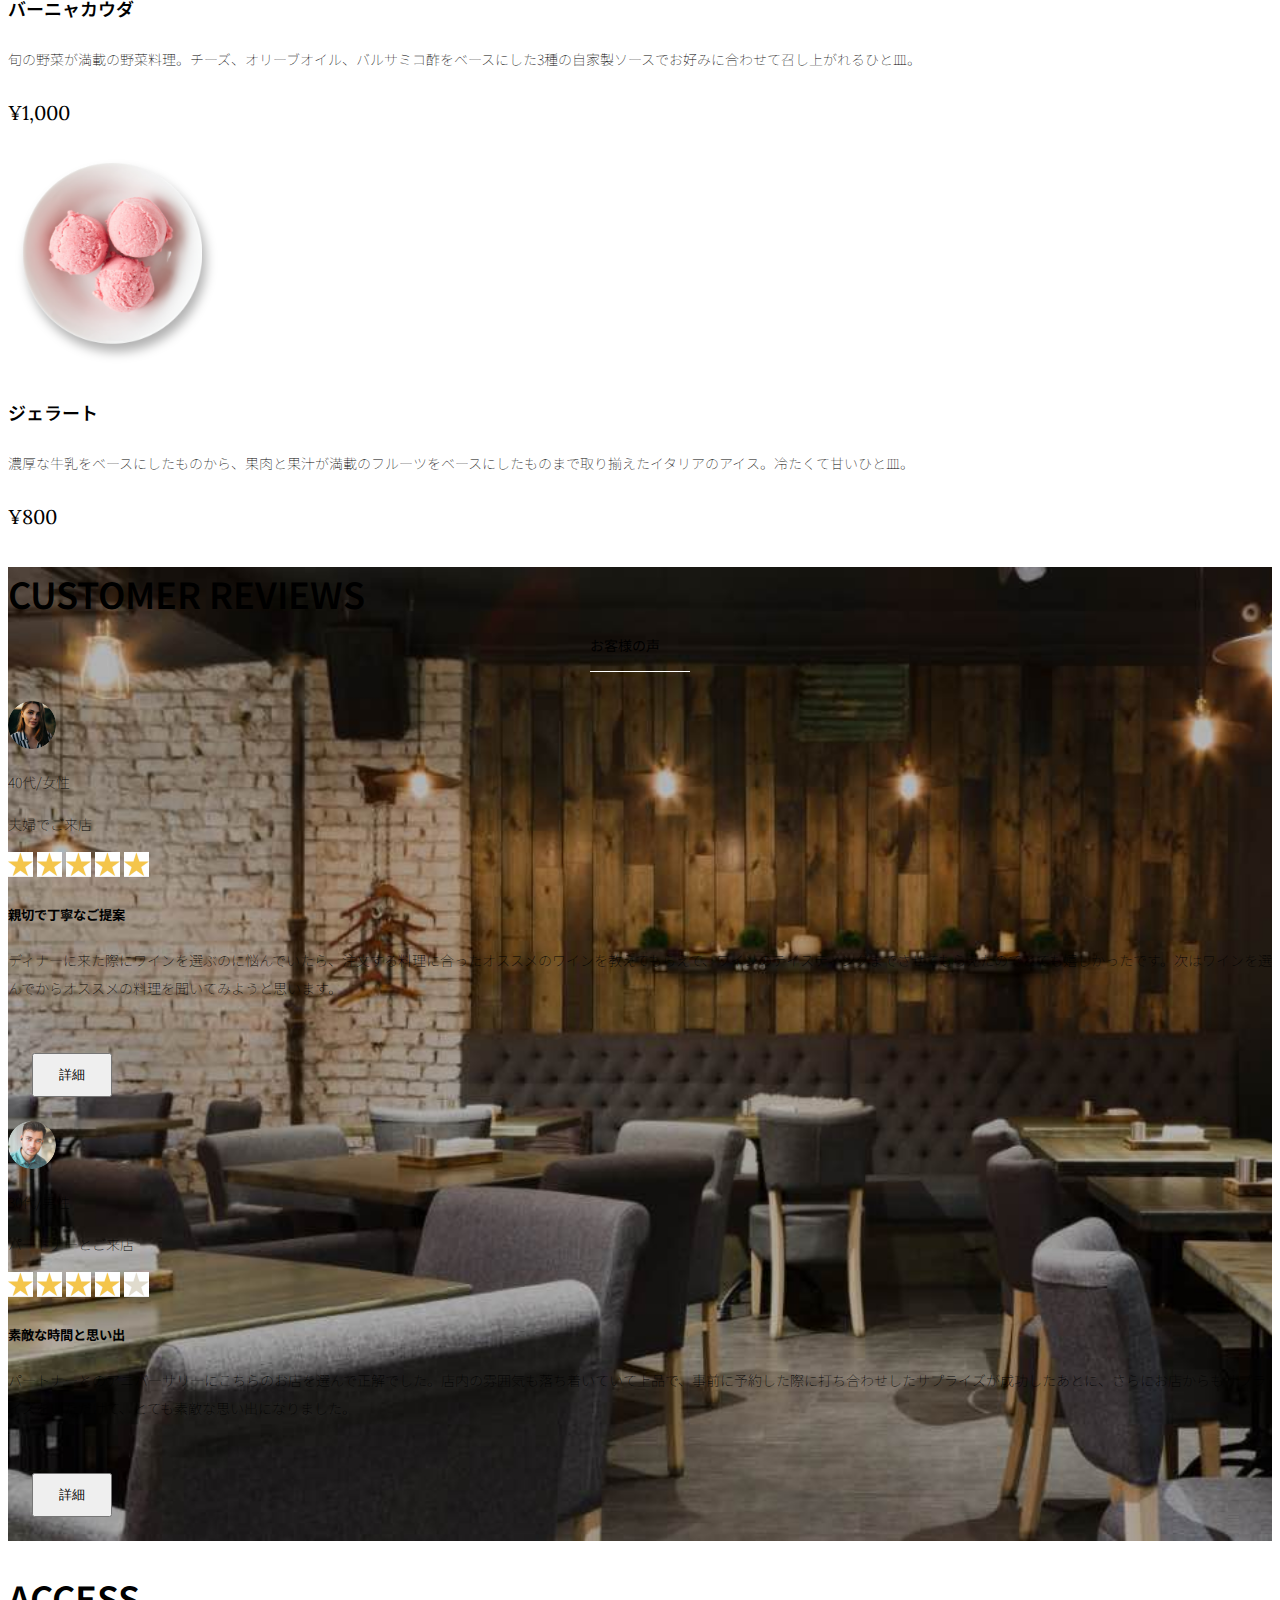
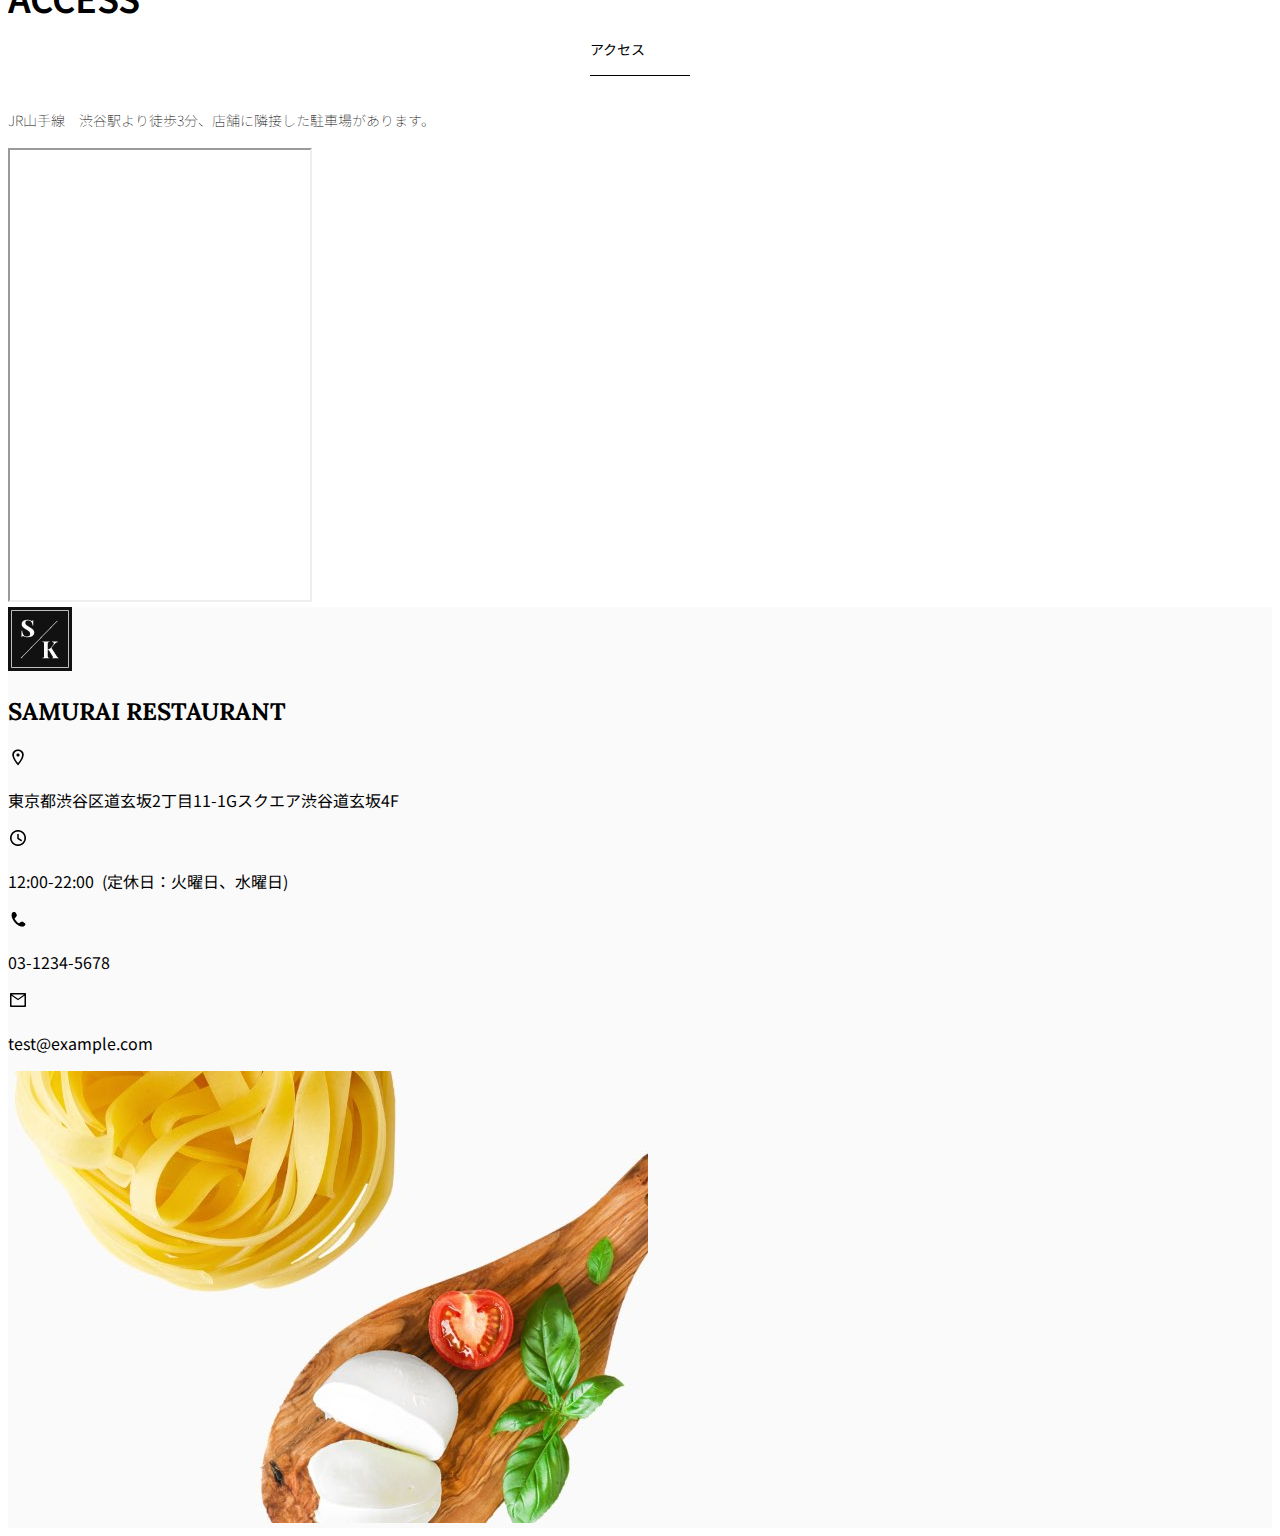
<file: goal/index.html>
<!doctype html>
<html lang="ja">

<head>
  <meta charset="utf-8">
  <meta name="viewport" content="width=device-width, initial-scale=1">
  <meta name="description" content="">
  <meta name="author" content="SAMURAI ENGINEER">
  <title>SAMURAI XD_HTML教材</title>
  <!-- ************************************************ bootstrap.min.cssの読み込み -->
  <link href="https://cdn.jsdelivr.net/npm/bootstrap@5.0.0-beta1/dist/css/bootstrap.min.css" rel="stylesheet"
    integrity="sha384-giJF6kkoqNQ00vy+HMDP7azOuL0xtbfIcaT9wjKHr8RbDVddVHyTfAAsrekwKmP1" crossorigin="anonymous">
  <!-- ************************************************ bootstrap.bundle.min.jsの読み込み -->
  <script src="https://cdn.jsdelivr.net/npm/bootstrap@5.0.0-beta1/dist/js/bootstrap.bundle.min.js"
    integrity="sha384-ygbV9kiqUc6oa4msXn9868pTtWMgiQaeYH7/t7LECLbyPA2x65Kgf80OJFdroafW" crossorigin="anonymous" defer>
  </script>

  <!-- ************************************************ Google Font読み込み -->
  <link rel="preconnect" href="https://fonts.gstatic.com">
  <link href="https://fonts.googleapis.com/css2?family=Lora&display=swap" rel="stylesheet">
  <link href="https://fonts.googleapis.com/css2?family=Noto+Sans+JP:wght@300&display=swap" rel="stylesheet">

  <!-- ************************************************今回作成する styles.cssの読み込み -->
  <link href="stylesheet/style.css" rel="stylesheet">
  <!-- ************************************************  -->
</head>

<body>
  <main>
    <!-- ************************************************ ナビゲーションバー開始 -->
    <nav class="navbar navbar-expand-lg">
      <div class="container">
        <a class="navbar-brand my_navbar_brand">
          <img class="img-fluid navbar_brand_logo" src="img/site_logo.png" alt="サイトアイコン"><span>SAMURAI KITCHEN</span>
        </a>
        <div class="navbar-toggler hamburger_menu" data-bs-toggle="collapse" data-bs-target="#navbarNav"
          　aria-controls="navbarNav" aria-expanded="false" aria-label="Toggle navigation">
          <input type="checkbox" id="hamburger_btn_check">
          <label for="hamburger_btn_check" class="hamburger_btn">
            <img class="btn_open" src="img/button_open.png" alt="ナビゲーションバーのボタン">
            <img class="btn_close" src="img/button_close.png" alt="ナビゲーションバーのボタン">
          </label>
        </div>
        <div class="collapse navbar-collapse justify-content-end" id="navbarNav">
          <ul class="navbar-nav">
            <li class="nav-item px-2">
              <a class="nav-link my_nav_link my-2" aria-current="page" href="#">HOME</a>
            </li>

            <li class="nav-item px-2">
              <a class="nav-link my_nav_link my-2" href="#about">ABOUT US</a>
            </li>

            <li class="nav-item px-2">
              <a class="nav-link my_nav_link my-2" href="#gallery">GALLERY</a>
            </li>

            <li class="nav-item px-2">
              <a class="nav-link my_nav_link my-2" href="#menu">MENU</a>
            </li>

            <li class="nav-item px-2">
              <a class="nav-link my_nav_link my-2" href="#review">CUSTOMER REVIEWS</a>
            </li>

            <li class="nav-item px-2">
              <a class="nav-link my_nav_link my-2" href="#access">ACCESS</a>
            </li>

          </ul>
        </div>
      </div>
    </nav>
    <!-- ************************************************ ナビゲーションバー終了 -->

    <!-- ************************************************ カルーセル開始 -->
    <div id="myCarousel" class="carousel slide mb-5" data-bs-ride="carousel">
      <ol class="carousel-indicators">
        <li data-bs-target="#myCarousel" data-bs-slide-to="0" class="active"></li>
        <li data-bs-target="#myCarousel" data-bs-slide-to="1"></li>
        <li data-bs-target="#myCarousel" data-bs-slide-to="2"></li>
      </ol>

      <div class="carousel-inner">
        <div class="carousel-item active">
          <img src="img/slider-1.jpg" alt="SAMURAI KITCHEN-1">
          <div class="carousel-caption">
            <h1 class="my_carousel_caption">
              Welcome to<br>
              SAMURAI KITCHEN
            </h1>
          </div>
        </div>

        <div class="carousel-item">
          <img src="img/slider-2.jpg" alt="サンプル画像">
          <div class="carousel-caption">
            <h1 class="my_carousel_caption">
              The fabulous combination of&nbsp;wine&nbsp;and&nbsp;food
            </h1>
          </div>
        </div>

        <div class="carousel-item">
          <img src="img/slider-3.jpg" alt="サンプル画像">
          <div class="carousel-caption">
            <h1 class="my_carousel_caption">Get the Italian taste<br>
              at the SAMURAI&nbsp;KITCHEN
            </h1>
          </div>
        </div>

      </div>
      <a class="carousel-control-prev" href="#myCarousel" role="button" data-bs-slide="prev">
        <span class="carousel-control-prev-icon" aria-hidden="true"></span>
        <span class="visually-hidden">Previous</span>
      </a>

      <a class="carousel-control-next" href="#myCarousel" role="button" data-bs-slide="next">
        <span class="carousel-control-next-icon" aria-hidden="true"></span>
        <span class="visually-hidden">Next</span>
      </a>
    </div>
    <!-- ************************************************ カルーセル終了 -->

    <!-- ************************************************ アバウトセクション開始 -->
    <section class="about_us_bg" id="about">
      <div class="container py-5 mb-5">
        <div class="row">
          <div class="col-lg-6 text-left">
            <div class="py-5">
              <h2 class="section_title about mb-5">
                ABOUT US
              </h2>
              <p class="mb-2">
                本場イタリアンの味を追求し、厳選した国産食材を使用。<br>
                オーガニック野菜、熟成させた自家製プロシュート、<br>
                毎朝仕込むピザ生地など、あらゆる食材へのこだわり。<br>
              </p>
              <p class="mb-2">
                料理に合うワインもイタリア産のものから国産のものまでラインナップ豊富。<br>
              </p>
              <p class="mb-2">
                イタリアのワインの名産地「ピエモンテ州」「ヴェネト州」で生産された<br>
                ワインを取り揃え、上品な味わいをお愉しみいただけます。<br>
              </p>
            </div>
          </div>
          <div class="col-lg-6">
            <img src="img/img-about-us.png" class="img-fluid" alt="pizza">
          </div>
        </div>
      </div>
    </section>
    <!-- ************************************************ アバウトセクション終了 -->

    <!-- ************************************************ ギャラリーセクション開始 -->
    <section id="gallery">
      <div class="container mb-5">
        <h2 class="mb-3 section_title gallery text-center">GALLERY</h2>
        <p class="text-center mb-5">
          上品な大人の空間で素敵なひと時を
        </p>
        <div class="row">
          <div class="col-6 col-lg-3 mb-4 d-flex justify-content-center">
            <img class="img-fluid" src="img/gallery-1.jpg" alt="サンプル画像">
          </div>

          <div class="col-6 col-lg-3 mb-4 d-flex justify-content-center">
            <img class="img-fluid" src="img/gallery-2.jpg" alt="サンプル画像">
          </div>

          <div class="col-6 col-lg-3 mb-4 d-flex justify-content-center">
            <img class="img-fluid" src="img/gallery-3.jpg" alt="サンプル画像">
          </div>

          <div class="col-6 col-lg-3 mb-4 d-flex justify-content-center">
            <img class="img-fluid" src="img/gallery-4.jpg" alt="サンプル画像">
          </div>

          <div class="col-6 col-lg-3 mb-4 d-flex justify-content-center">
            <img class="img-fluid" src="img/gallery-5.jpg" alt="サンプル画像">
          </div>

          <div class="col-6 col-lg-3 mb-4 d-flex justify-content-center">
            <img class="img-fluid" src="img/gallery-6.jpg" alt="サンプル画像">
          </div>

          <div class="col-6 col-lg-3 mb-4 d-flex justify-content-center">
            <img class="img-fluid" src="img/gallery-7.jpg" alt="サンプル画像">
          </div>

          <div class="col-6 col-lg-3 mb-4 d-flex justify-content-center">
            <img class="img-fluid" src="img/gallery-8.jpg" alt="サンプル画像">
          </div>

        </div>
      </div>
    </section>
    <!-- ************************************************ ギャラリーセクション終了 -->

    <!-- ************************************************ メニューセクション -->
    <section id="menu">
      <div class="container">
        <div class="row">
          <div class="col-lg-12">
            <h2 class="section_title menu text-center mb-5">MENU</h2>
          </div>
        </div>
      </div>

      <div class="container mb-5">
        <div class="row">
          <div class="col-12 col-lg-6">
            <div class="row g-0 mb-4">
              <div class="col-12 col-lg-5 text-center">
                <img src="img/margherita.png" class="img-fluid" alt="マルゲリータ">
              </div>
              <div class="col-12 col-lg-7 p-4">
                <h4 class="mb-0 menu_title">マルゲリータ</h4>
                <p class="my-auto">彩り鮮やかなトマトチーズバジルに、食欲がそそられるピザ。石窯で直火で焼き上げ、サクサクで香ばしい、フチとモチモチの生地の食感が楽しめる、一皿。</p>
                <p class="menu_price">¥1,600</p>
              </div>
            </div>
          </div>

          <div class="col-12 col-lg-6">
            <div class="row g-0 mb-4">
              <div class="col-12 col-lg-5 text-center">
                <img src="img/steak.png" class="img-fluid" alt="フィオレンティーナステーキ">
              </div>
              <div class="col-12 col-lg-7 p-4">
                <h4 class="mb-0 menu_title">フィオレンティーナステーキ</h4>
                <p class="my-auto">生後12か月以下の牛の肩ロースを分厚く切り、味付けはシンプルに塩・胡椒で、炭火でカリッと焼き上げたステーキ。香ばしく食べ応え十分なひと皿。</p>
                <p class="menu_price">¥2,200</p>
              </div>
            </div>
          </div>

          <div class="col-12 col-lg-6">
            <div class="row g-0 mb-4">
              <div class="col-12 col-lg-5 text-center">
                <img src="img/pescatore.png" class="img-fluid" alt="ペスカトーレ">
              </div>
              <div class="col-12 col-lg-7 p-4">
                <h4 class="mb-0 menu_title">ペスカトーレ</h4>
                <p class="my-auto">貝・海老・魚の魚介をたっぷりと使ったトマトソースのパスタ。にんにく、白ワインをベースに、トマトの酸味と魚介の旨みでコクのあるスープが味わえるひと皿。</p>
                <p class="menu_price">¥1,400</p>
              </div>
            </div>
          </div>

          <div class="col-12 col-lg-6">
            <div class="row g-0 mb-4">
              <div class="col-12 col-lg-5 text-center">
                <img src="img/carbonara.png" class="img-fluid" alt="カルボナーラ">
              </div>
              <div class="col-12 col-lg-7 p-4">
                <h4 class="mb-0 menu_title">カルボナーラ</h4>
                <p class="my-auto">豚肉の塩漬けのパンチェッタ、鶏卵、黒胡椒、粉チーズを使用したパスタ料理。濃厚な卵とチーズにパンチェッタの塩味の利いたひと皿。</p>
                <p class="menu_price">¥1,400</p>
              </div>
            </div>
          </div>

          <div class="col-12 col-lg-6">
            <div class="row g-0 mb-4">
              <div class="col-12 col-lg-5 text-center">
                <img src="img/amatriciana.png" class="img-fluid" alt="アマトリチャーナ">
              </div>
              <div class="col-12 col-lg-7 p-4">
                <h4 class="mb-0 menu_title">アマトリチャーナ</h4>
                <p class="my-auto">豚肉の塩漬けのパンチェッタと、玉ねぎとトマトを使用したパスタ料理。パンチェッタの塩味とトマトの酸味のバランスが絶妙なひと皿。</p>
                <p class="menu_price">¥1,400</p>
              </div>
            </div>
          </div>

          <div class="col-12 col-lg-6">
            <div class="row g-0 mb-4">
              <div class="col-12 col-lg-5 text-center">
                <img src="img/acqua-pazza.png" class="img-fluid" alt="アクアパッツァ">
              </div>
              <div class="col-12 col-lg-7 p-4">
                <h4 class="mb-0 menu_title">アクアパッツァ</h4>
                <p class="my-auto">タイやアサリなどの魚介類に、トマトやオリーブオイル、にんにくなどを煮込んだパスタ料理。白ワインのソースに溶け込んだ魚介類の旨みがいっぱいのひと皿。</p>
                <p class="menu_price">¥2,000</p>
              </div>
            </div>
          </div>

          <div class="col-12 col-lg-6">
            <div class="row g-0 mb-4">
              <div class="col-12 col-lg-5 text-center">
                <img src="img/bagna-cauda.png" class="img-fluid" alt="バーニャカウダ">
              </div>
              <div class="col-12 col-lg-7 p-4">
                <h4 class="mb-0 menu_title">バーニャカウダ</h4>
                <p class="my-auto">旬の野菜が満載の野菜料理。チーズ、オリーブオイル、バルサミコ酢をベースにした3種の自家製ソースでお好みに合わせて召し上がれるひと皿。</p>
                <p class="menu_price">¥1,000</p>
              </div>
            </div>
          </div>

          <div class="col-12 col-lg-6">
            <div class="row g-0 mb-4">
              <div class="col-12 col-lg-5 text-center">
                <img src="img/gelato.png" class="img-fluid" alt="ジェラート">
              </div>
              <div class="col-12 col-lg-7 p-4">
                <h4 class="mb-0 menu_title">ジェラート</h4>
                <p class="my-auto">濃厚な牛乳をベースにしたものから、果肉と果汁が満載のフルーツをベースにしたものまで取り揃えたイタリアのアイス。冷たくて甘いひと皿。</p>
                <p class="menu_price">¥800</p>
              </div>
            </div>
          </div>
        </div>
      </div>
    </section>
    <!-- ************************************************ メニューセクション終了 -->

    <!-- ************************************************ レビューセクション開始 -->
    <section id="review">
      <div class="review_wrapper">
        <div class="container py-5 mb-5">
          <div class="text-center mb-5">
            <h2 class="section_title review text-center text-white">CUSTOMER REVIEWS</h2>
          </div>
          <div class="row pb-5 justify-content-center">
            <div class="col-12 col-lg-5 mt-3">
              <div class="bg-white h_420">
                <div class="p-4">
                  <div class="d-flex align-items-center">
                    <img src="img/customer-woman.png" class="reviewer_img" alt="サンプル画像">
                    <div>
                      <p class="my-0">40代/女性</p>
                      <p class="my-0">夫婦でご来店</p>
                    </div>
                  </div>
                  <div class="my-3">
                    <img src="img/star-point.png" class="star_img" alt="star">
                    <img src="img/star-point.png" class="star_img" alt="star">
                    <img src="img/star-point.png" class="star_img" alt="star">
                    <img src="img/star-point.png" class="star_img" alt="star">
                    <img src="img/star-point.png" class="star_img" alt="star">
                  </div>
                  <h5>親切で丁寧なご提案</h5>
                  <p>
                    ディナーに来た際にワインを選ぶのに悩んでいたら、注文する料理に合ったオススメのワインを教えてもらえて、ワインのテイスティングまでさせてもらえたのでとても嬉しかったです。次はワインを選んでからオススメの料理を聞いてみようと思います。
                  </p>
                  <button type="button" class="btn btn-warning shadow fix_bottom">詳細</button>
                </div>
              </div>
            </div>
            <div class="col-12 col-lg-5 mt-3">
              <div class="bg-white h_420">
                <div class="p-4">
                  <div class="d-flex align-items-center">
                    <img src="img/customer-man.png" class="reviewer_img" alt="サンプル画像">
                    <div>
                      <p class="my-0">30代/男性</p>
                      <p class="my-0">パートナーとご来店</p>
                    </div>
                  </div>
                  <div class="my-3">
                    <img src="img/star-point.png" class="star_img" alt="star">
                    <img src="img/star-point.png" class="star_img" alt="star">
                    <img src="img/star-point.png" class="star_img" alt="star">
                    <img src="img/star-point.png" class="star_img" alt="star">
                    <img src="img/star-no-point.png" class="star_img" alt="no-star">
                  </div>
                  <h5>素敵な時間と思い出</h5>
                  <p>
                    パートナーとのアニバーサリーにこちらのお店を選んで正解でした。店内の雰囲気も落ち着いていて上品で、事前に予約した際に打ち合わせしたサプライズが成功したあとに、さらにお店からもサプライズをいただけて、とても素敵な思い出になりました。
                  </p>
                  <button type="button" class="btn btn-warning shadow fix_bottom">詳細</button>
                </div>
              </div>
            </div>
          </div>
        </div>
      </div>
    </section>
    <!-- ************************************************ レビューセクション終了 -->

    <!-- ************************************************ アクセスセクション開始 -->
    <section id="access">
      <div class="container">

        <div class="row">
          <div class="col-lg-12 text-center mb-5">
            <h2 class="section_title text-center access mb-5">ACCESS</h2>
            <p>JR山手線　渋谷駅より徒歩3分、店舗に隣接した駐車場があります。</p>
          </div>
        </div>
      </div>

      <div class="container mb-5 px-2">
        <iframe
          src="https://www.google.com/maps/embed?pb=!1m18!1m12!1m3!1d12967.114087343349!2d139.687349334065!3d35.657827993593834!2m3!1f0!2f0!3f0!3m2!1i1024!2i768!4f1.1!3m3!1m2!1s0x6018f5209bb80c49%3A0x7abbc1a9d7d575eb!2z5qCq5byP5Lya56S-5L6N!5e0!3m2!1sja!2sjp!4v1623882550231!5m2!1sja!2sjp"
          class="w-100" style="height: 50vh;" loading="lazy"></iframe>
      </div>
    </section>
    <!-- ************************************************ アクセスセクション終了 -->


    <!-- ************************************************ フッター開始 -->
    <footer id="footer">
      <div class="container">
        <div class="row">
          <div class="col-12 col-lg-6 position-relative">
            <div class="row pt-5">
              <div class="col-lg-2 text-center my-3">
                <img class="img-fluid footer_brand_logo" src="img/site_logo.png" alt="サンプル画像">
              </div>
              <div class="col-lg-10 align-self-center my-3">
                <h2 class="m-0 footer_text">SAMURAI RESTAURANT</h2>
              </div>
            </div>

            <div class="restaurant_info py-3">
              <div class="d-flex mb-3">
                <img src="img/icon-Marker.png" alt="marker">
                <p class="p-0 m-0">東京都渋谷区道玄坂2丁目11-1Gスクエア渋谷道玄坂4F</p>
              </div>
              <div class="d-flex mb-3">
                <img src="img/icon-Clock.png" alt="clock">
                <p class="p-0 m-0">12:00-22:00&nbsp;&nbsp;(定休日：火曜日、水曜日)</p>
              </div>
              <div class="d-flex mb-3">
                <img src="img/icon-Phone.png" alt="phone">
                <p class="p-0 m-0">03-1234-5678</p>
              </div>
              <div class="d-flex mb-3">
                <img src="img/icon-Mail.png" alt="mail">
                <p class="p-0 m-0">test@example.com</p>
              </div>
            </div>

            <div class="copy_right align-items-center">
              <p>
                ©SAMURAI KITCHEN, All Rights Reserved.
              </p>
              <img src="img/icon-facebook.png" class="sns_img" alt="facebook">
              <img src="img/icon-twitter.png" class="sns_img" alt="twitter">
            </div>
          </div>

          <!-- 右側背景画像 -->
          <div class="col-12 col-lg-6 d-none d-lg-block">
            <img src="img/background-footer.jpg" alt="背景画像">
          </div>
        </div>
      </div>
    </footer>
    <!-- ************************************************ フッター終了 -->

  </main>
</body>

</html>
</file>
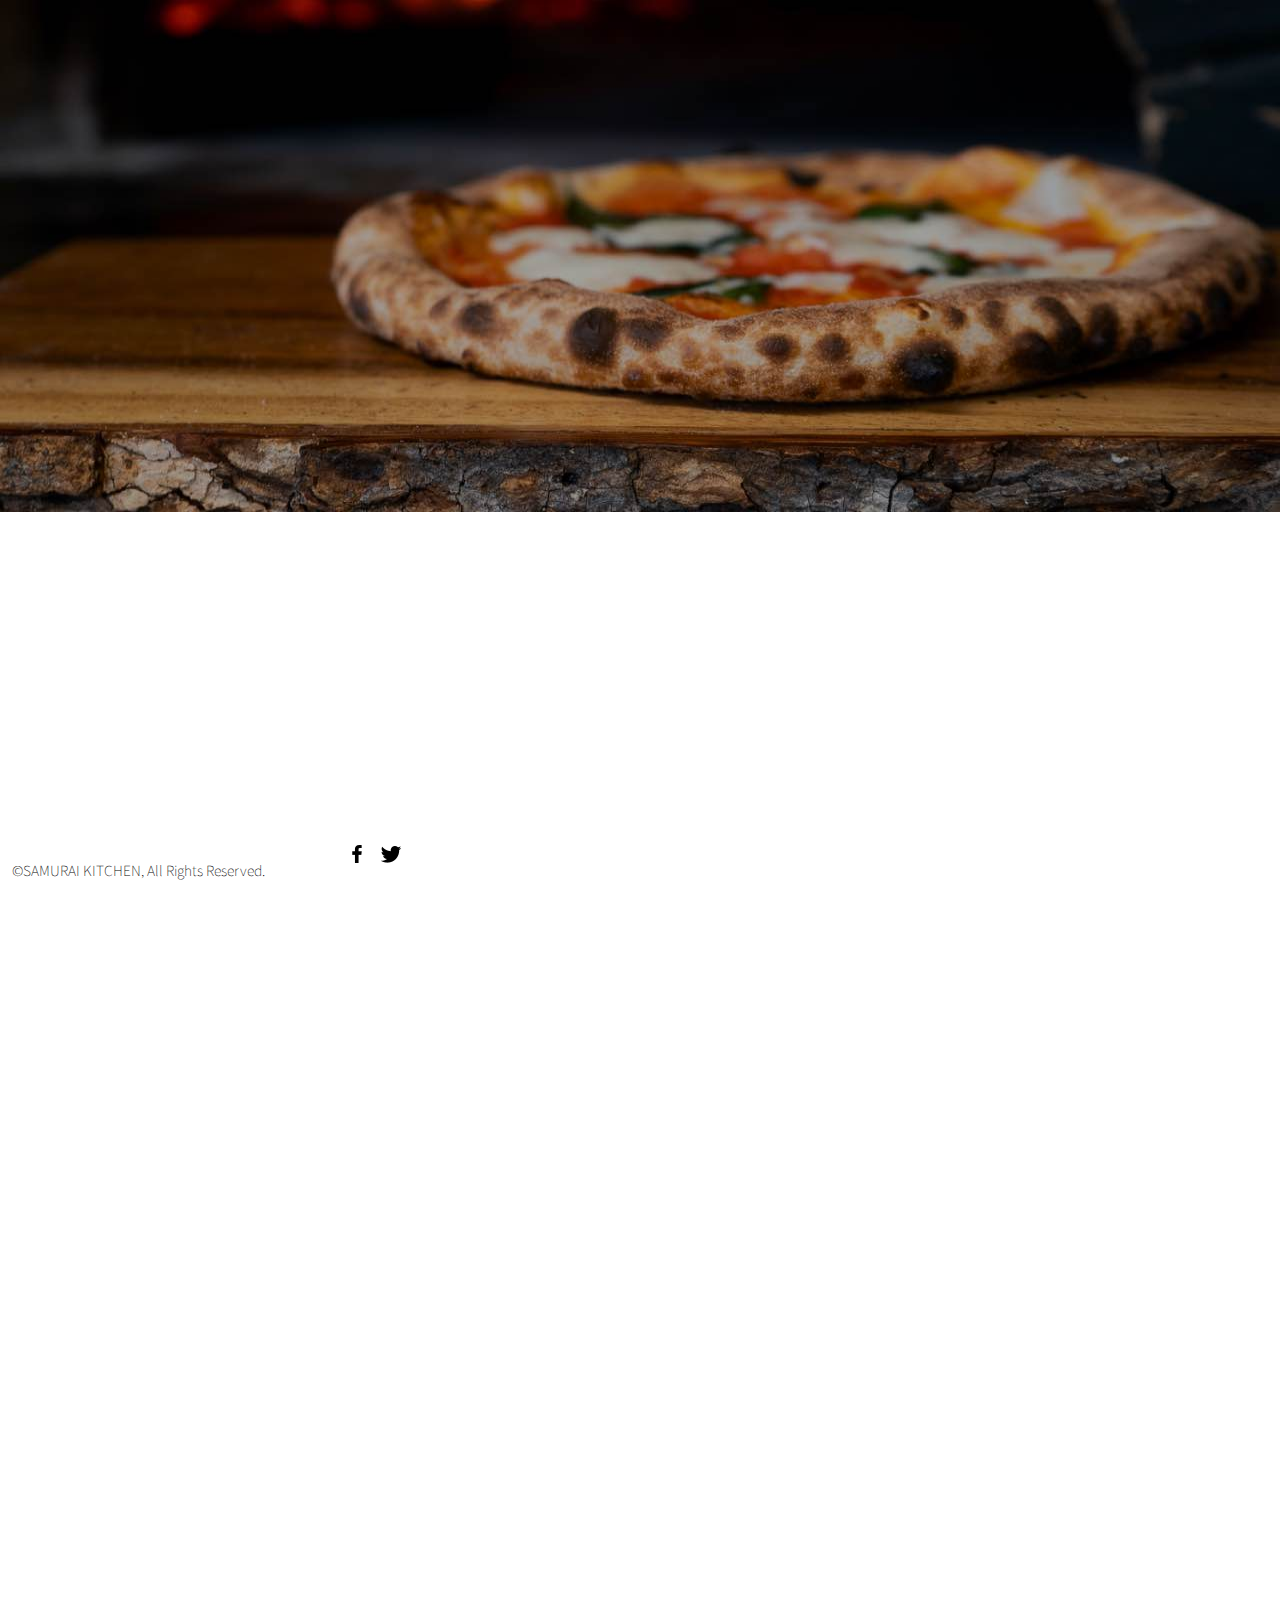
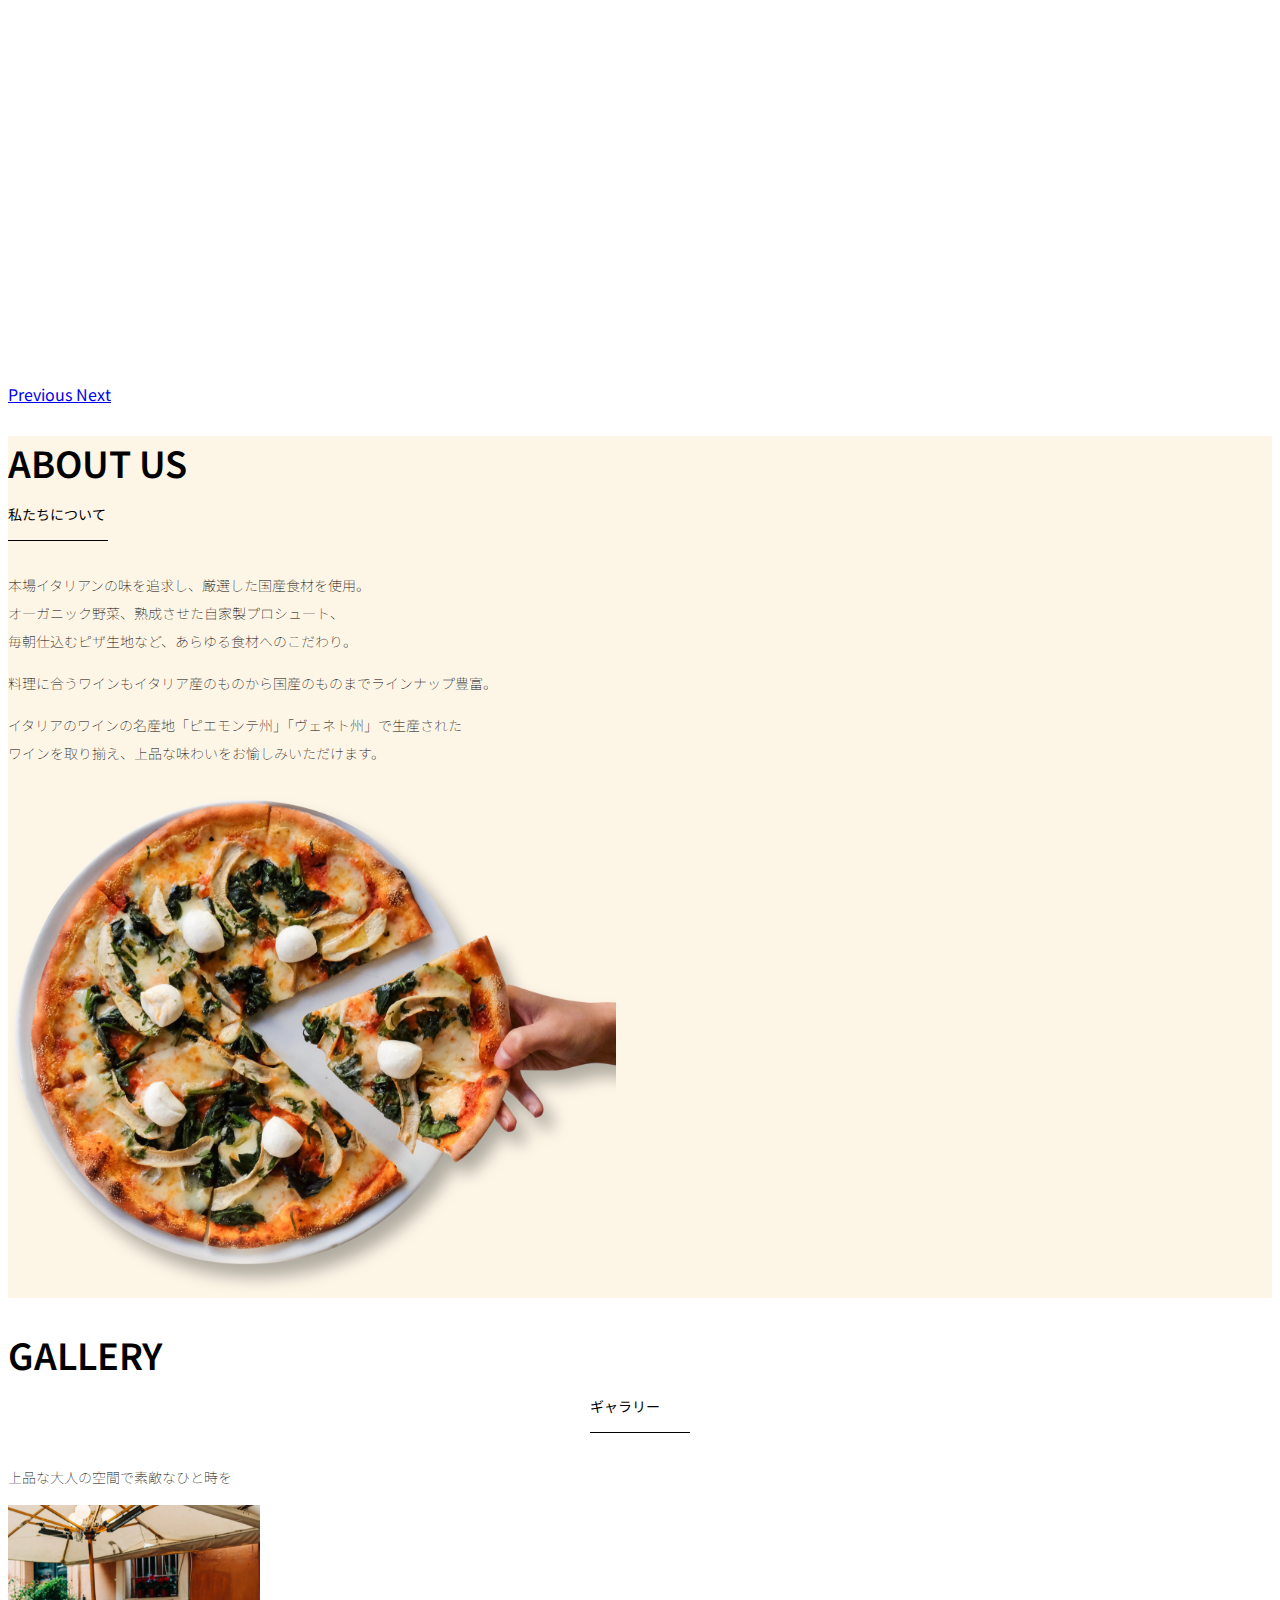
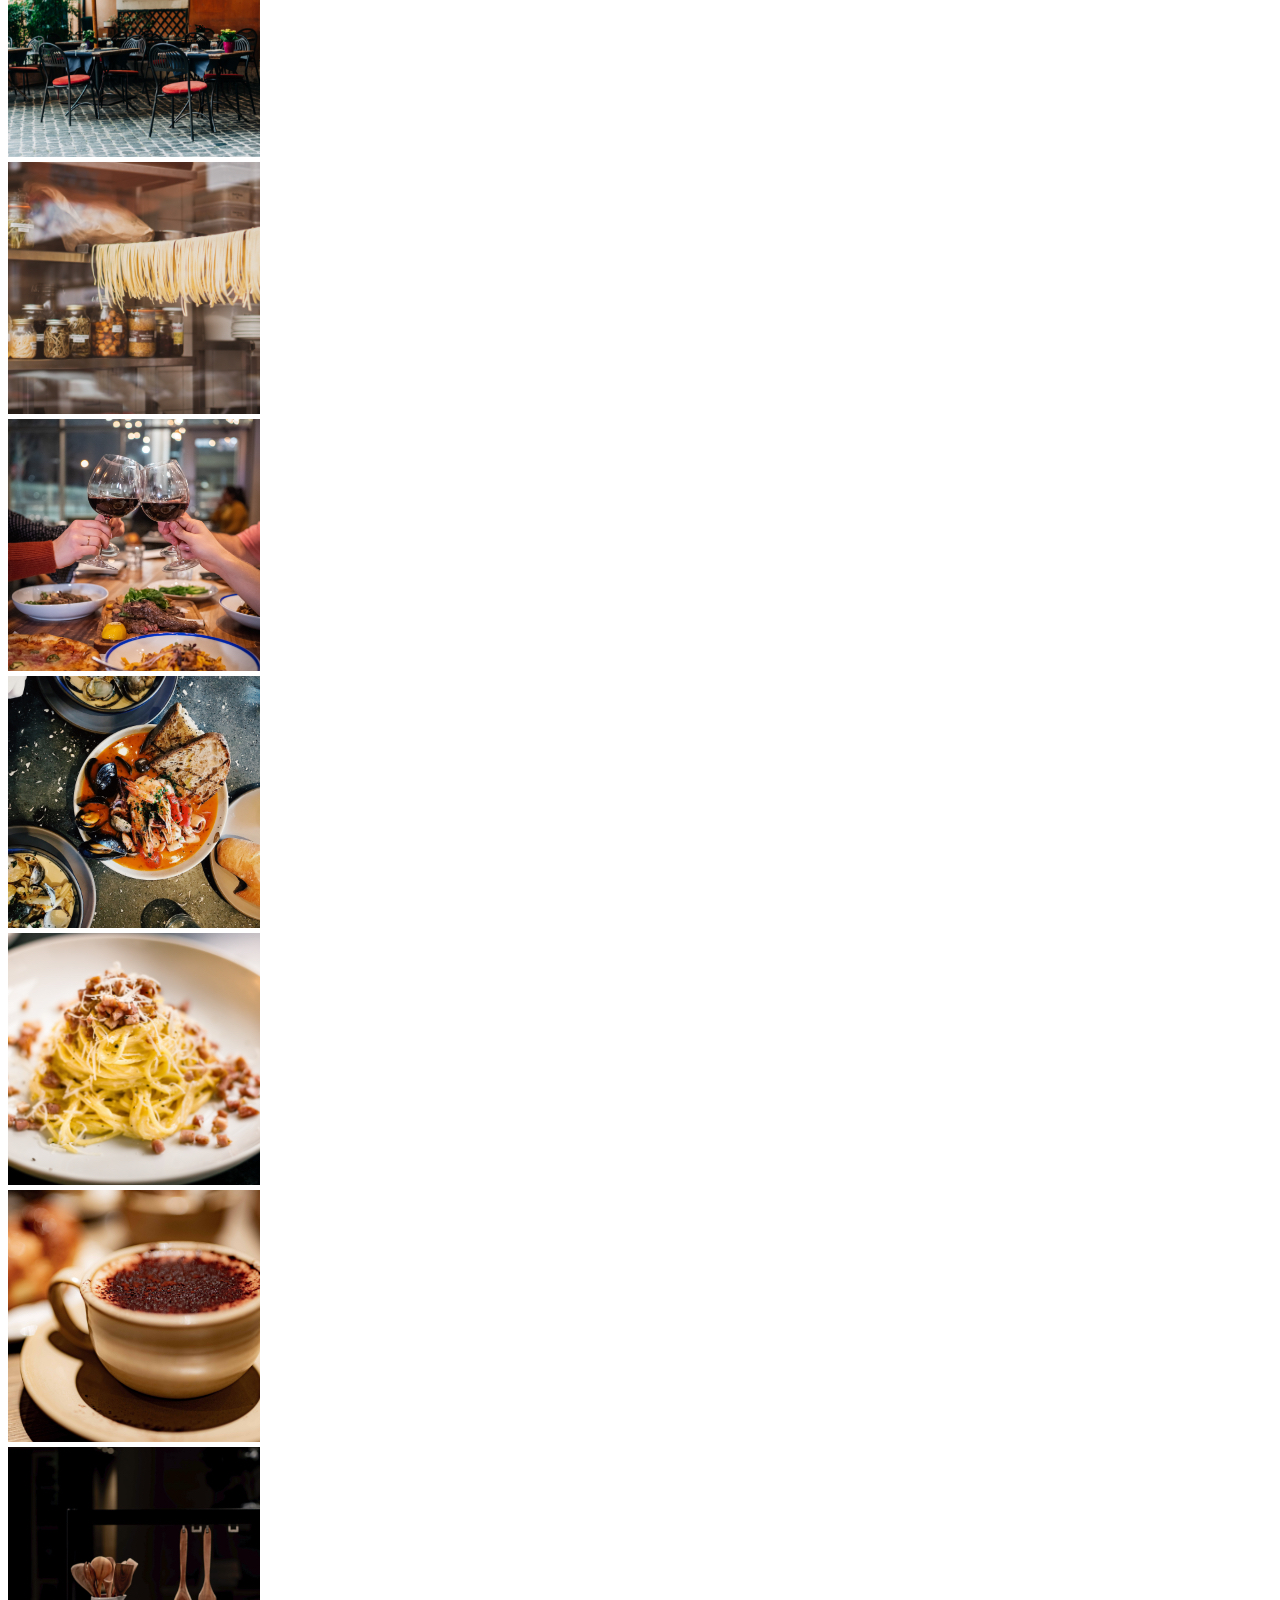
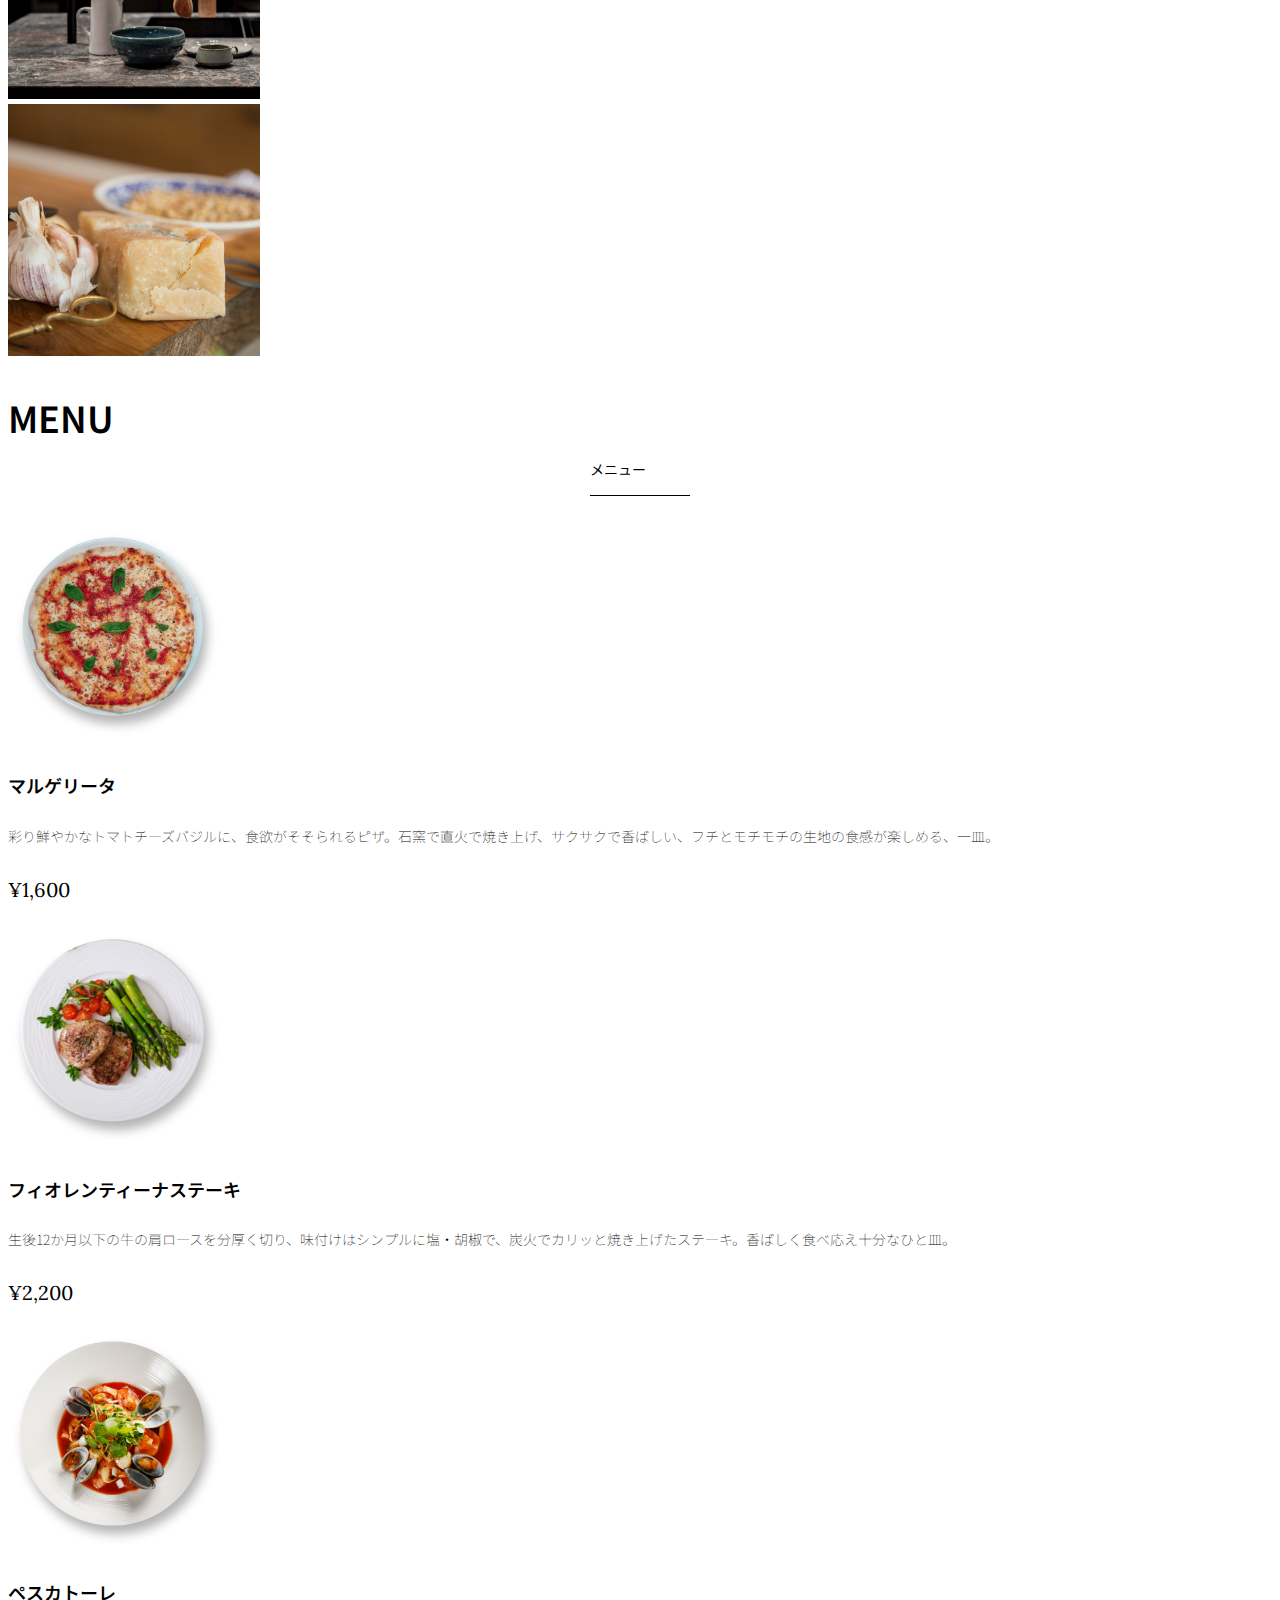
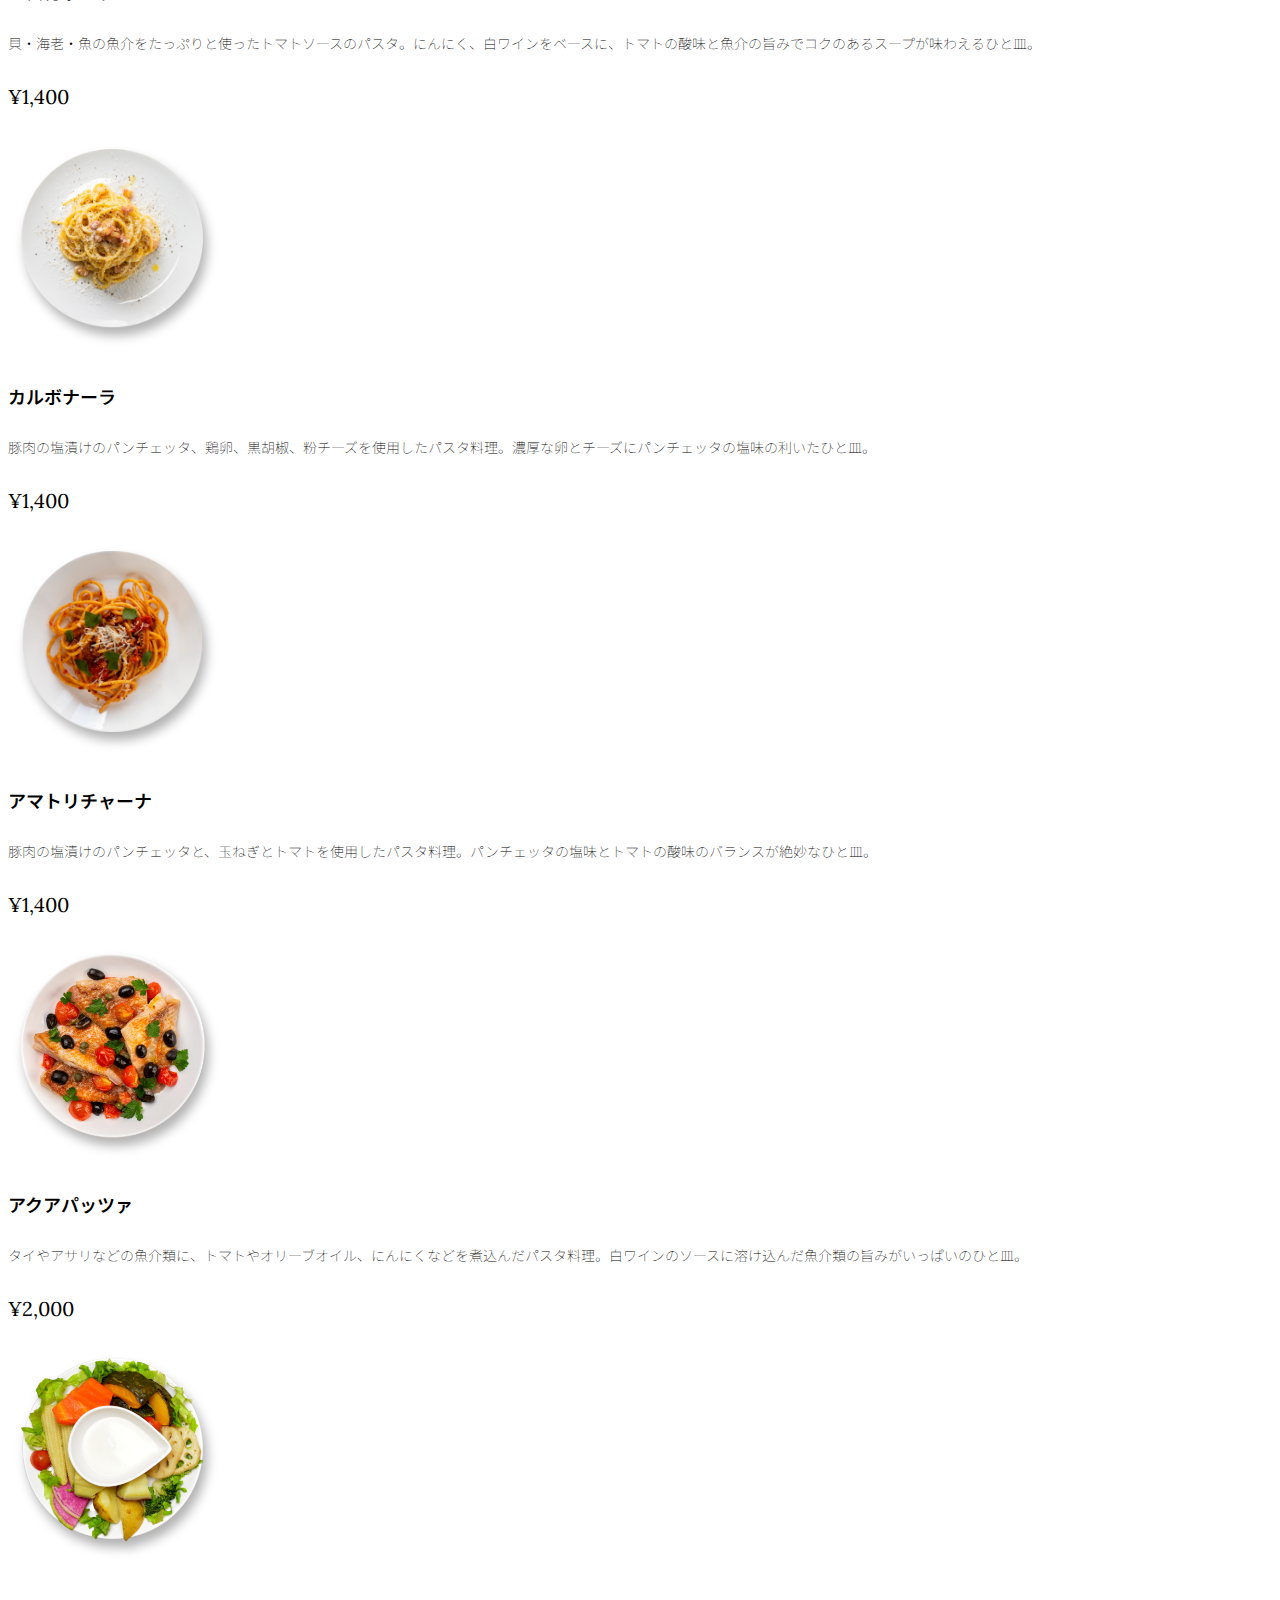
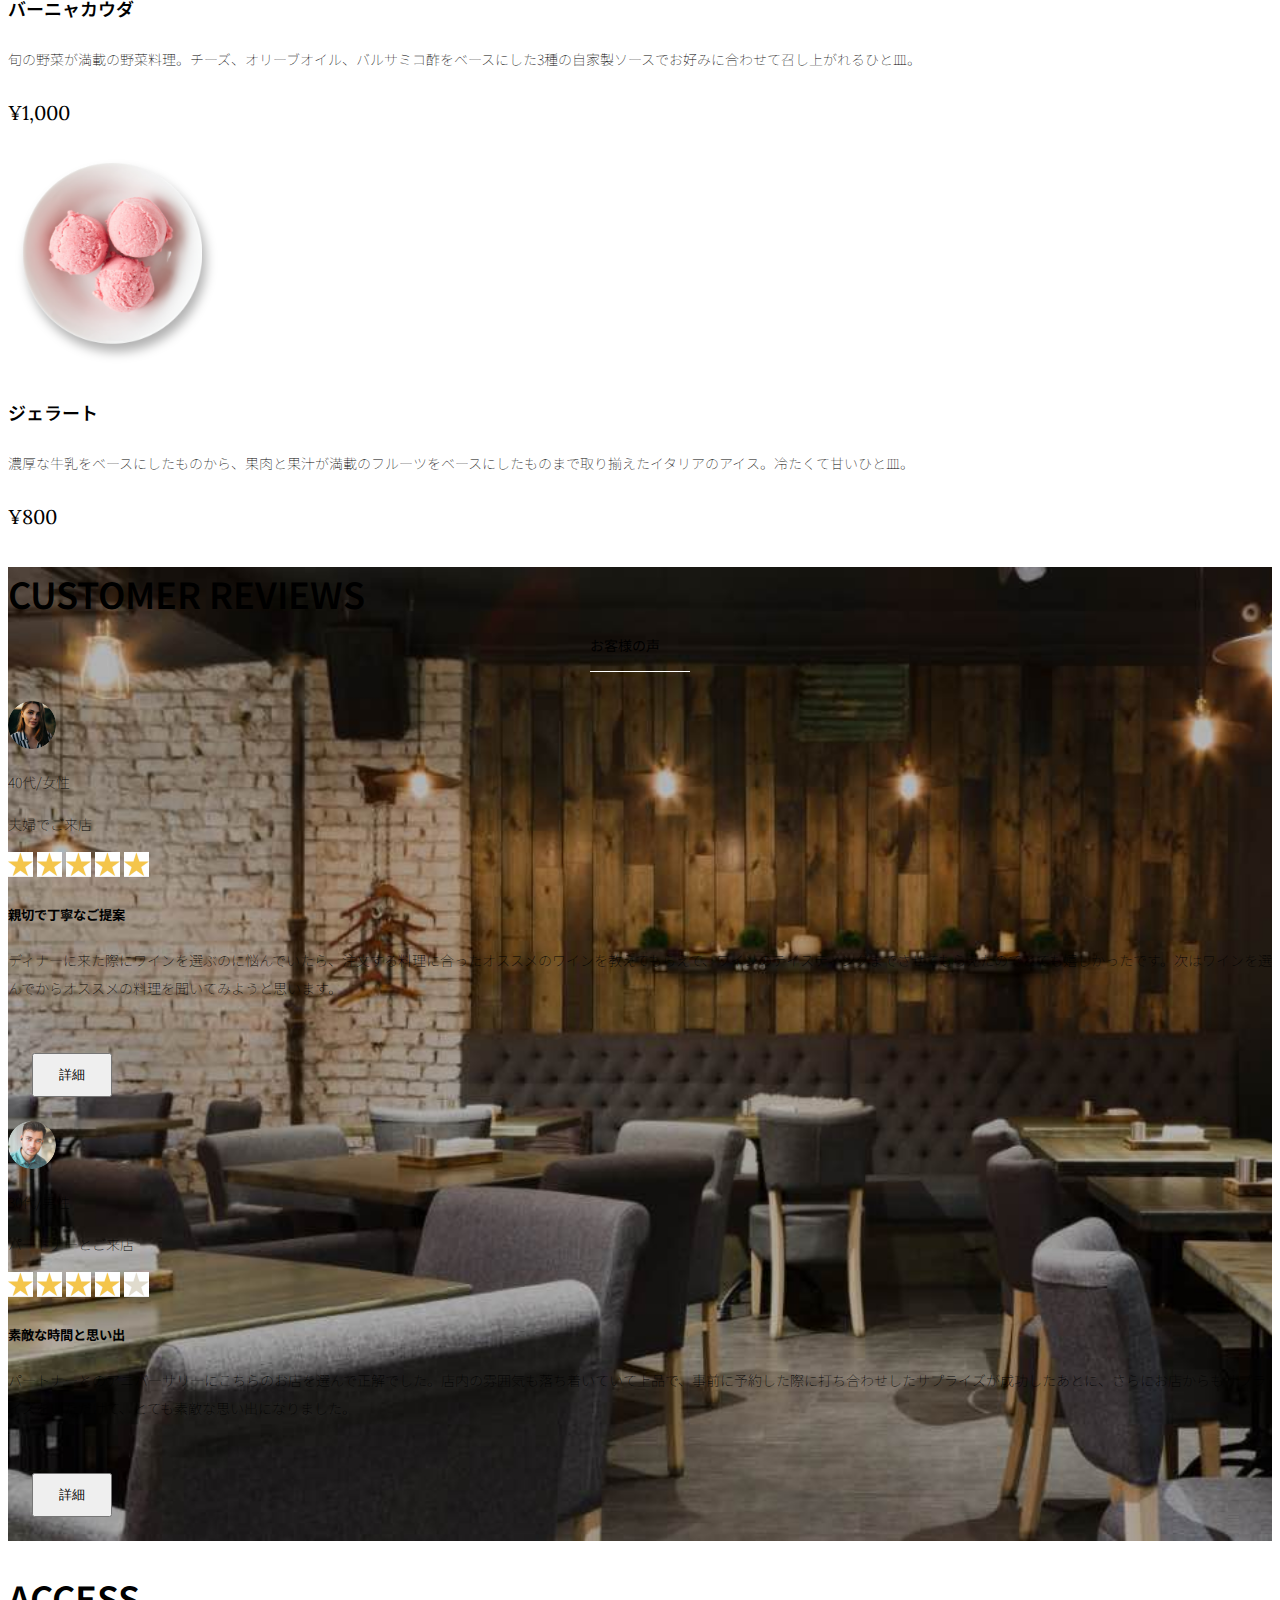
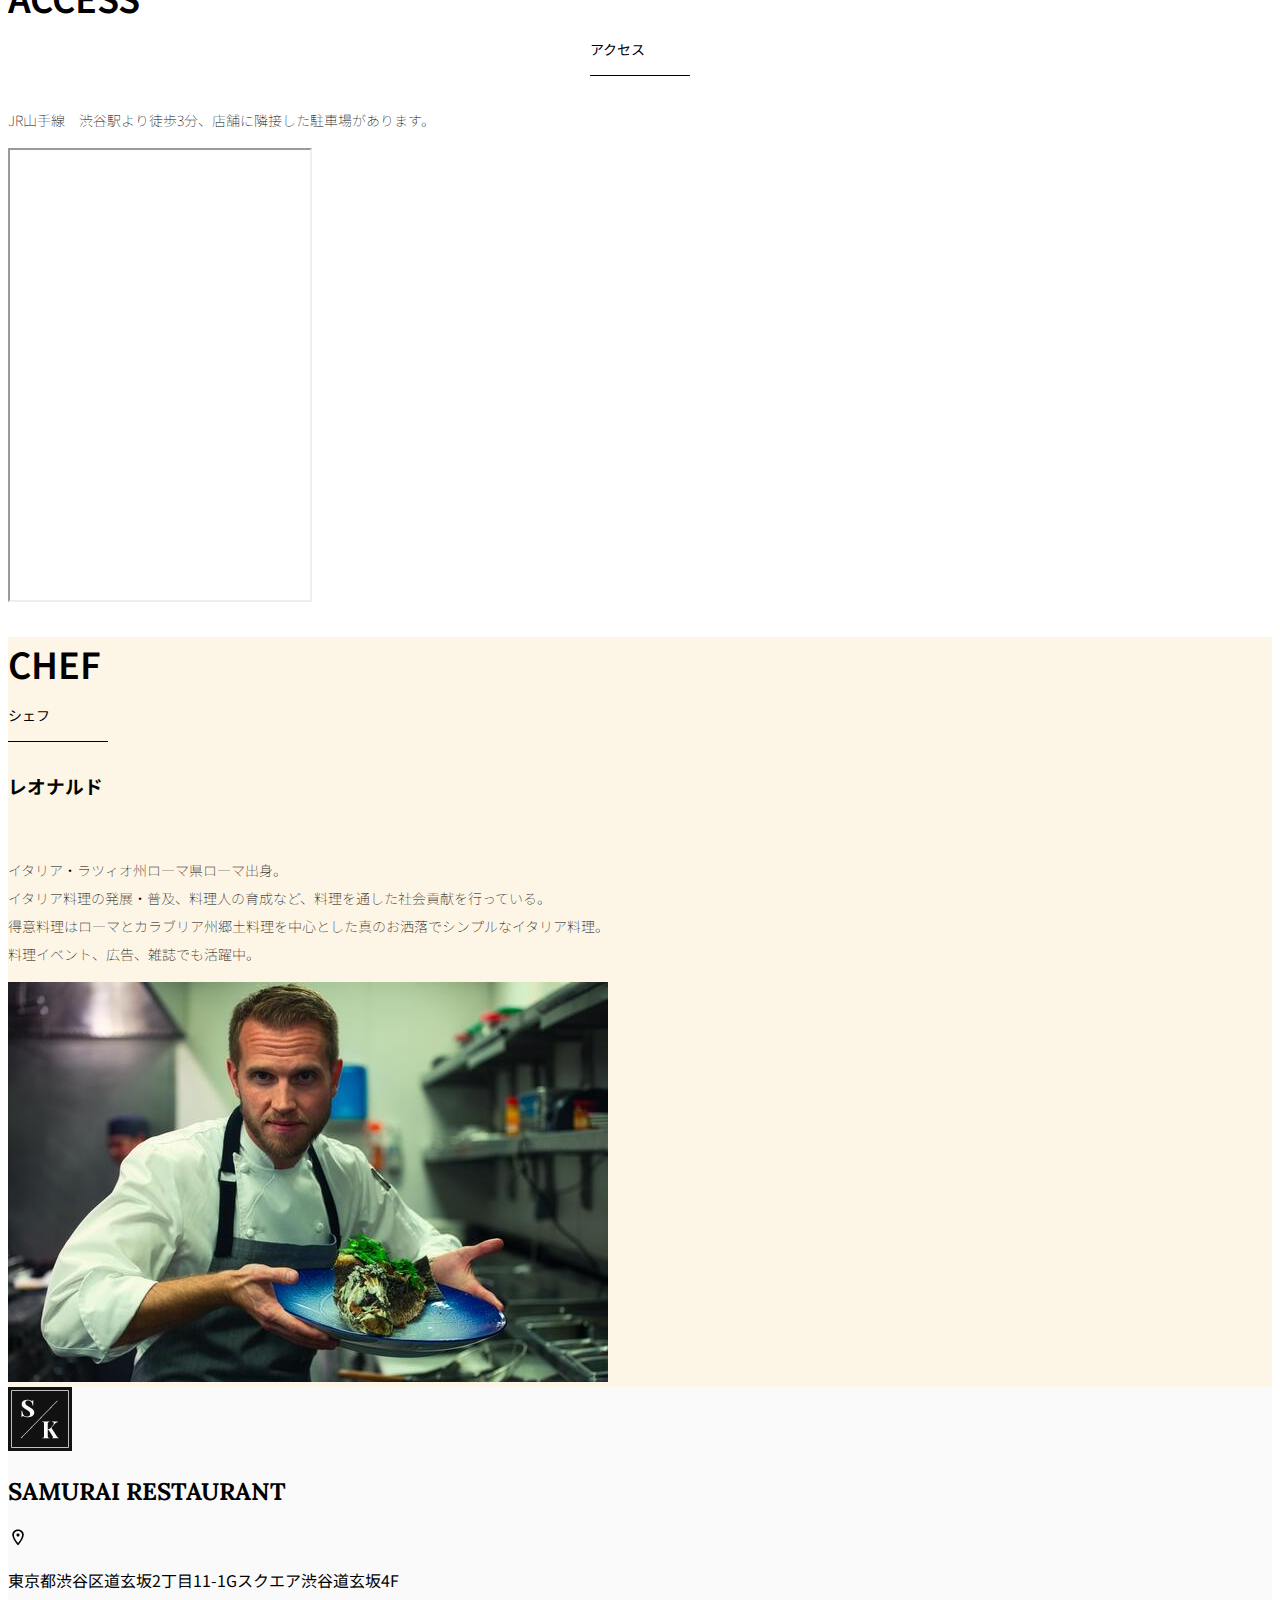
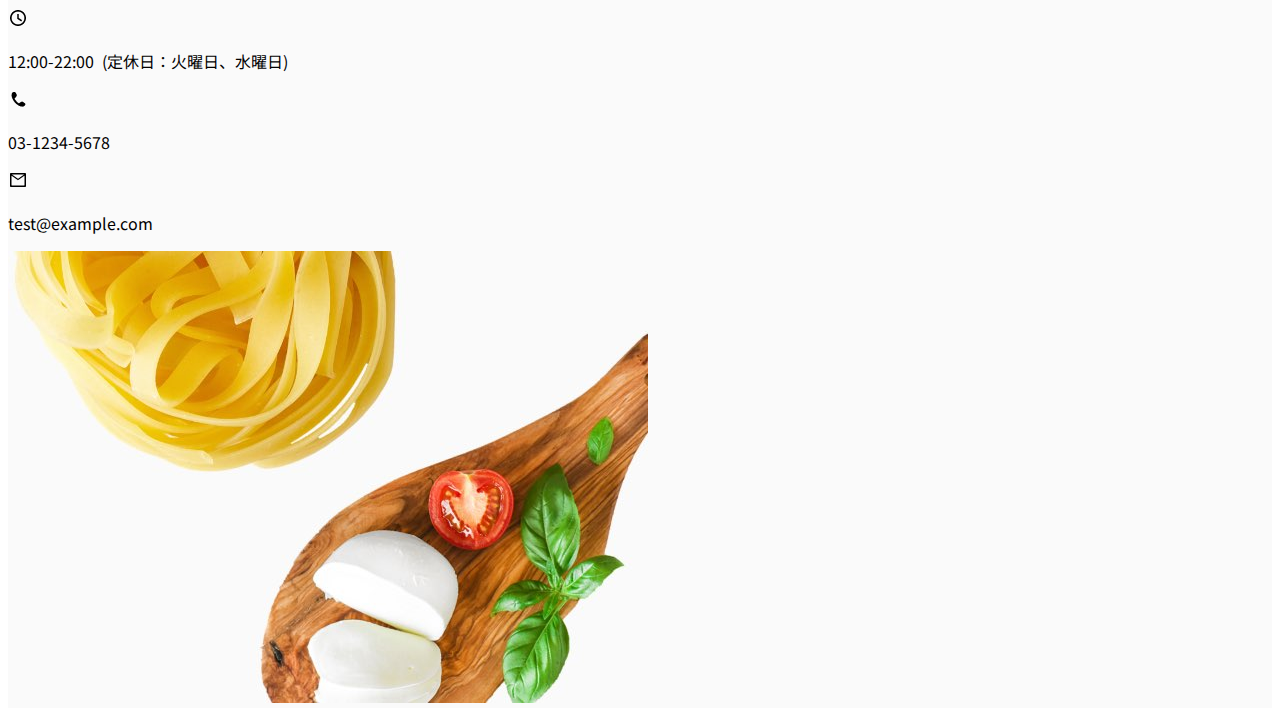
<file: kadai_015/index.html>
<!doctype html>
<html lang="ja">

<head>
  <meta charset="utf-8">
  <meta name="viewport" content="width=device-width, initial-scale=1">
  <meta name="description" content="">
  <meta name="author" content="SAMURAI ENGINEER">
  <title>SAMURAI XD_HTML教材</title>
  <!-- ************************************************ bootstrap.min.cssの読み込み -->
  <link href="https://cdn.jsdelivr.net/npm/bootstrap@5.0.0-beta1/dist/css/bootstrap.min.css" rel="stylesheet"
    integrity="sha384-giJF6kkoqNQ00vy+HMDP7azOuL0xtbfIcaT9wjKHr8RbDVddVHyTfAAsrekwKmP1" crossorigin="anonymous">
  <!-- ************************************************ bootstrap.bundle.min.jsの読み込み -->
  <script src="https://cdn.jsdelivr.net/npm/bootstrap@5.0.0-beta1/dist/js/bootstrap.bundle.min.js"
    integrity="sha384-ygbV9kiqUc6oa4msXn9868pTtWMgiQaeYH7/t7LECLbyPA2x65Kgf80OJFdroafW" crossorigin="anonymous" defer>
    </script>

  <!-- ************************************************ Google Font読み込み -->
  <link rel="preconnect" href="https://fonts.gstatic.com">
  <link href="https://fonts.googleapis.com/css2?family=Lora&display=swap" rel="stylesheet">
  <link href="https://fonts.googleapis.com/css2?family=Noto+Sans+JP:wght@300&display=swap" rel="stylesheet">

  <!-- ************************************************今回作成する styles.cssの読み込み -->
  <link href="stylesheet/style.css" rel="stylesheet">
  <!-- ************************************************  -->
</head>

<body>
  <main>
    <!-- ************************************************ ナビゲーションバー開始 -->
    <nav class="navbar navbar-expand-lg">
      <div class="container">
        <a class="navbar-brand my_navbar_brand">
          <img class="img-fluid navbar_brand_logo" src="img/site_logo.png" alt="サイトアイコン"><span>SAMURAI KITCHEN</span>
        </a>
        <div class="navbar-toggler hamburger_menu" data-bs-toggle="collapse" data-bs-target="#navbarNav"
          　aria-controls="navbarNav" aria-expanded="false" aria-label="Toggle navigation">
          <input type="checkbox" id="hamburger_btn_check">
          <label for="hamburger_btn_check" class="hamburger_btn">
            <img class="btn_open" src="img/button_open.png" alt="ナビゲーションバーのボタン">
            <img class="btn_close" src="img/button_close.png" alt="ナビゲーションバーのボタン">
          </label>
        </div>
        <div class="collapse navbar-collapse justify-content-end" id="navbarNav">
          <ul class="navbar-nav">
            <li class="nav-item px-2">
              <a class="nav-link my_nav_link my-2" aria-current="page" href="#">HOME</a>
            </li>

            <li class="nav-item px-2">
              <a class="nav-link my_nav_link my-2" href="#about">ABOUT US</a>
            </li>

            <li class="nav-item px-2">
              <a class="nav-link my_nav_link my-2" href="#gallery">GALLERY</a>
            </li>

            <li class="nav-item px-2">
              <a class="nav-link my_nav_link my-2" href="#menu">MENU</a>
            </li>

            <li class="nav-item px-2">
              <a class="nav-link my_nav_link my-2" href="#review">CUSTOMER REVIEWS</a>
            </li>

            <li class="nav-item px-2">
              <a class="nav-link my_nav_link my-2" href="#access">ACCESS</a>
            </li>

          </ul>
        </div>
      </div>
    </nav>
    <!-- ************************************************ ナビゲーションバー終了 -->

    <!-- ************************************************ カルーセル開始 -->
    <div id="myCarousel" class="carousel slide mb-5" data-bs-ride="carousel">
      <ol class="carousel-indicators">
        <li data-bs-target="#myCarousel" data-bs-slide-to="0" class="active"></li>
        <li data-bs-target="#myCarousel" data-bs-slide-to="1"></li>
        <li data-bs-target="#myCarousel" data-bs-slide-to="2"></li>
      </ol>

      <div class="carousel-inner">
        <div class="carousel-item active">
          <img src="img/slider-1.jpg" alt="SAMURAI KITCHEN-1">
          <div class="carousel-caption">
            <h1 class="my_carousel_caption">
              Welcome to<br>
              SAMURAI KITCHEN
            </h1>
          </div>
        </div>

        <div class="carousel-item">
          <img src="img/slider-2.jpg" alt="サンプル画像">
          <div class="carousel-caption">
            <h1 class="my_carousel_caption">
              The fabulous combination of&nbsp;wine&nbsp;and&nbsp;food
            </h1>
          </div>
        </div>

        <div class="carousel-item">
          <img src="img/slider-3.jpg" alt="サンプル画像">
          <div class="carousel-caption">
            <h1 class="my_carousel_caption">Get the Italian taste<br>
              at the SAMURAI&nbsp;KITCHEN
            </h1>
          </div>
        </div>

      </div>
      <a class="carousel-control-prev" href="#myCarousel" role="button" data-bs-slide="prev">
        <span class="carousel-control-prev-icon" aria-hidden="true"></span>
        <span class="visually-hidden">Previous</span>
      </a>

      <a class="carousel-control-next" href="#myCarousel" role="button" data-bs-slide="next">
        <span class="carousel-control-next-icon" aria-hidden="true"></span>
        <span class="visually-hidden">Next</span>
      </a>
    </div>
    <!-- ************************************************ カルーセル終了 -->

    <!-- ************************************************ アバウトセクション開始 -->
    <section class="chef_bg" id="about">
      <div class="container py-5 mb-5">
        <div class="row">
          <div class="col-lg-6 text-left">
            <div class="py-5">
              <h2 class="section_title about mb-5">
                ABOUT US
              </h2>
              <p class="mb-2">
                本場イタリアンの味を追求し、厳選した国産食材を使用。<br>
                オーガニック野菜、熟成させた自家製プロシュート、<br>
                毎朝仕込むピザ生地など、あらゆる食材へのこだわり。<br>
              </p>
              <p class="mb-2">
                料理に合うワインもイタリア産のものから国産のものまでラインナップ豊富。<br>
              </p>
              <p class="mb-2">
                イタリアのワインの名産地「ピエモンテ州」「ヴェネト州」で生産された<br>
                ワインを取り揃え、上品な味わいをお愉しみいただけます。<br>
              </p>
            </div>
          </div>
          <div class="col-lg-6">
            <img src="img/img-about-us.png" class="img-fluid" alt="pizza">
          </div>
        </div>
      </div>
    </section>
    <!-- ************************************************ アバウトセクション終了 -->

    <!-- ************************************************ ギャラリーセクション開始 -->
    <section id="gallery">
      <div class="container mb-5">
        <h2 class="mb-3 section_title gallery text-center">GALLERY</h2>
        <p class="text-center mb-5">
          上品な大人の空間で素敵なひと時を
        </p>
        <div class="row">
          <div class="col-6 col-lg-3 mb-4 d-flex justify-content-center">
            <img class="img-fluid" src="img/gallery-1.jpg" alt="サンプル画像">
          </div>

          <div class="col-6 col-lg-3 mb-4 d-flex justify-content-center">
            <img class="img-fluid" src="img/gallery-2.jpg" alt="サンプル画像">
          </div>

          <div class="col-6 col-lg-3 mb-4 d-flex justify-content-center">
            <img class="img-fluid" src="img/gallery-3.jpg" alt="サンプル画像">
          </div>

          <div class="col-6 col-lg-3 mb-4 d-flex justify-content-center">
            <img class="img-fluid" src="img/gallery-4.jpg" alt="サンプル画像">
          </div>

          <div class="col-6 col-lg-3 mb-4 d-flex justify-content-center">
            <img class="img-fluid" src="img/gallery-5.jpg" alt="サンプル画像">
          </div>

          <div class="col-6 col-lg-3 mb-4 d-flex justify-content-center">
            <img class="img-fluid" src="img/gallery-6.jpg" alt="サンプル画像">
          </div>

          <div class="col-6 col-lg-3 mb-4 d-flex justify-content-center">
            <img class="img-fluid" src="img/gallery-7.jpg" alt="サンプル画像">
          </div>

          <div class="col-6 col-lg-3 mb-4 d-flex justify-content-center">
            <img class="img-fluid" src="img/gallery-8.jpg" alt="サンプル画像">
          </div>

        </div>
      </div>
    </section>
    <!-- ************************************************ ギャラリーセクション終了 -->

    <!-- ************************************************ メニューセクション -->
    <section id="menu">
      <div class="container">
        <div class="row">
          <div class="col-lg-12">
            <h2 class="section_title menu text-center mb-5">MENU</h2>
          </div>
        </div>
      </div>

      <div class="container mb-5">
        <div class="row">
          <div class="col-12 col-lg-6">
            <div class="row g-0 mb-4">
              <div class="col-12 col-lg-5 text-center">
                <img src="img/margherita.png" class="img-fluid" alt="マルゲリータ">
              </div>
              <div class="col-12 col-lg-7 p-4">
                <h4 class="mb-0 menu_title">マルゲリータ</h4>
                <p class="my-auto">彩り鮮やかなトマトチーズバジルに、食欲がそそられるピザ。石窯で直火で焼き上げ、サクサクで香ばしい、フチとモチモチの生地の食感が楽しめる、一皿。</p>
                <p class="menu_price">¥1,600</p>
              </div>
            </div>
          </div>

          <div class="col-12 col-lg-6">
            <div class="row g-0 mb-4">
              <div class="col-12 col-lg-5 text-center">
                <img src="img/steak.png" class="img-fluid" alt="フィオレンティーナステーキ">
              </div>
              <div class="col-12 col-lg-7 p-4">
                <h4 class="mb-0 menu_title">フィオレンティーナステーキ</h4>
                <p class="my-auto">生後12か月以下の牛の肩ロースを分厚く切り、味付けはシンプルに塩・胡椒で、炭火でカリッと焼き上げたステーキ。香ばしく食べ応え十分なひと皿。</p>
                <p class="menu_price">¥2,200</p>
              </div>
            </div>
          </div>

          <div class="col-12 col-lg-6">
            <div class="row g-0 mb-4">
              <div class="col-12 col-lg-5 text-center">
                <img src="img/pescatore.png" class="img-fluid" alt="ペスカトーレ">
              </div>
              <div class="col-12 col-lg-7 p-4">
                <h4 class="mb-0 menu_title">ペスカトーレ</h4>
                <p class="my-auto">貝・海老・魚の魚介をたっぷりと使ったトマトソースのパスタ。にんにく、白ワインをベースに、トマトの酸味と魚介の旨みでコクのあるスープが味わえるひと皿。</p>
                <p class="menu_price">¥1,400</p>
              </div>
            </div>
          </div>

          <div class="col-12 col-lg-6">
            <div class="row g-0 mb-4">
              <div class="col-12 col-lg-5 text-center">
                <img src="img/carbonara.png" class="img-fluid" alt="カルボナーラ">
              </div>
              <div class="col-12 col-lg-7 p-4">
                <h4 class="mb-0 menu_title">カルボナーラ</h4>
                <p class="my-auto">豚肉の塩漬けのパンチェッタ、鶏卵、黒胡椒、粉チーズを使用したパスタ料理。濃厚な卵とチーズにパンチェッタの塩味の利いたひと皿。</p>
                <p class="menu_price">¥1,400</p>
              </div>
            </div>
          </div>

          <div class="col-12 col-lg-6">
            <div class="row g-0 mb-4">
              <div class="col-12 col-lg-5 text-center">
                <img src="img/amatriciana.png" class="img-fluid" alt="アマトリチャーナ">
              </div>
              <div class="col-12 col-lg-7 p-4">
                <h4 class="mb-0 menu_title">アマトリチャーナ</h4>
                <p class="my-auto">豚肉の塩漬けのパンチェッタと、玉ねぎとトマトを使用したパスタ料理。パンチェッタの塩味とトマトの酸味のバランスが絶妙なひと皿。</p>
                <p class="menu_price">¥1,400</p>
              </div>
            </div>
          </div>

          <div class="col-12 col-lg-6">
            <div class="row g-0 mb-4">
              <div class="col-12 col-lg-5 text-center">
                <img src="img/acqua-pazza.png" class="img-fluid" alt="アクアパッツァ">
              </div>
              <div class="col-12 col-lg-7 p-4">
                <h4 class="mb-0 menu_title">アクアパッツァ</h4>
                <p class="my-auto">タイやアサリなどの魚介類に、トマトやオリーブオイル、にんにくなどを煮込んだパスタ料理。白ワインのソースに溶け込んだ魚介類の旨みがいっぱいのひと皿。</p>
                <p class="menu_price">¥2,000</p>
              </div>
            </div>
          </div>

          <div class="col-12 col-lg-6">
            <div class="row g-0 mb-4">
              <div class="col-12 col-lg-5 text-center">
                <img src="img/bagna-cauda.png" class="img-fluid" alt="バーニャカウダ">
              </div>
              <div class="col-12 col-lg-7 p-4">
                <h4 class="mb-0 menu_title">バーニャカウダ</h4>
                <p class="my-auto">旬の野菜が満載の野菜料理。チーズ、オリーブオイル、バルサミコ酢をベースにした3種の自家製ソースでお好みに合わせて召し上がれるひと皿。</p>
                <p class="menu_price">¥1,000</p>
              </div>
            </div>
          </div>

          <div class="col-12 col-lg-6">
            <div class="row g-0 mb-4">
              <div class="col-12 col-lg-5 text-center">
                <img src="img/gelato.png" class="img-fluid" alt="ジェラート">
              </div>
              <div class="col-12 col-lg-7 p-4">
                <h4 class="mb-0 menu_title">ジェラート</h4>
                <p class="my-auto">濃厚な牛乳をベースにしたものから、果肉と果汁が満載のフルーツをベースにしたものまで取り揃えたイタリアのアイス。冷たくて甘いひと皿。</p>
                <p class="menu_price">¥800</p>
              </div>
            </div>
          </div>
        </div>
      </div>
    </section>
    <!-- ************************************************ メニューセクション終了 -->

    <!-- ************************************************ レビューセクション開始 -->
    <section id="review">
      <div class="review_wrapper">
        <div class="container py-5 mb-5">
          <div class="text-center mb-5">
            <h2 class="section_title review text-center text-white">CUSTOMER REVIEWS</h2>
          </div>
          <div class="row pb-5 justify-content-center">
            <div class="col-12 col-lg-5 mt-3">
              <div class="bg-white h_420">
                <div class="p-4">
                  <div class="d-flex align-items-center">
                    <img src="img/customer-woman.png" class="reviewer_img" alt="サンプル画像">
                    <div>
                      <p class="my-0">40代/女性</p>
                      <p class="my-0">夫婦でご来店</p>
                    </div>
                  </div>
                  <div class="my-3">
                    <img src="img/star-point.png" class="star_img" alt="star">
                    <img src="img/star-point.png" class="star_img" alt="star">
                    <img src="img/star-point.png" class="star_img" alt="star">
                    <img src="img/star-point.png" class="star_img" alt="star">
                    <img src="img/star-point.png" class="star_img" alt="star">
                  </div>
                  <h5>親切で丁寧なご提案</h5>
                  <p>
                    ディナーに来た際にワインを選ぶのに悩んでいたら、注文する料理に合ったオススメのワインを教えてもらえて、ワインのテイスティングまでさせてもらえたのでとても嬉しかったです。次はワインを選んでからオススメの料理を聞いてみようと思います。
                  </p>
                  <button type="button" class="btn btn-warning shadow fix_bottom">詳細</button>
                </div>
              </div>
            </div>
            <div class="col-12 col-lg-5 mt-3">
              <div class="bg-white h_420">
                <div class="p-4">
                  <div class="d-flex align-items-center">
                    <img src="img/customer-man.png" class="reviewer_img" alt="サンプル画像">
                    <div>
                      <p class="my-0">30代/男性</p>
                      <p class="my-0">パートナーとご来店</p>
                    </div>
                  </div>
                  <div class="my-3">
                    <img src="img/star-point.png" class="star_img" alt="star">
                    <img src="img/star-point.png" class="star_img" alt="star">
                    <img src="img/star-point.png" class="star_img" alt="star">
                    <img src="img/star-point.png" class="star_img" alt="star">
                    <img src="img/star-no-point.png" class="star_img" alt="no-star">
                  </div>
                  <h5>素敵な時間と思い出</h5>
                  <p>
                    パートナーとのアニバーサリーにこちらのお店を選んで正解でした。店内の雰囲気も落ち着いていて上品で、事前に予約した際に打ち合わせしたサプライズが成功したあとに、さらにお店からもサプライズをいただけて、とても素敵な思い出になりました。
                  </p>
                  <button type="button" class="btn btn-warning shadow fix_bottom">詳細</button>
                </div>
              </div>
            </div>
          </div>
        </div>
      </div>
    </section>
    <!-- ************************************************ レビューセクション終了 -->

    <!-- ************************************************ アクセスセクション開始 -->
    <section id="access">
      <div class="container">

        <div class="row">
          <div class="col-lg-12 text-center mb-5">
            <h2 class="section_title text-center access mb-5">ACCESS</h2>
            <p>JR山手線　渋谷駅より徒歩3分、店舗に隣接した駐車場があります。</p>
          </div>
        </div>
      </div>

      <div class="container mb-5 px-2">
        <iframe
          src="https://www.google.com/maps/embed?pb=!1m18!1m12!1m3!1d12967.114087343349!2d139.687349334065!3d35.657827993593834!2m3!1f0!2f0!3f0!3m2!1i1024!2i768!4f1.1!3m3!1m2!1s0x6018f5209bb80c49%3A0x7abbc1a9d7d575eb!2z5qCq5byP5Lya56S-5L6N!5e0!3m2!1sja!2sjp!4v1623882550231!5m2!1sja!2sjp"
          class="w-100" style="height: 50vh;" loading="lazy"></iframe>
      </div>
    </section>
    <!-- ************************************************ アクセスセクション終了 -->
    <!-- ************************************************ シェフセクション開始 -->
    <section class="chef_bg" id="chef">
      <div class="container py-5 mb-5">
        <div class="row">
          <div class="col-lg-6 text-left">
            <div class="py-5">
              <h2 class="section_title chef mb-5">
                CHEF
              </h2>
              <h3>
                レオナルド
              </h3>
              <br>
              <p class="mb-2">
                イタリア・ラツィオ州ローマ県ローマ出身。 <br>
                イタリア料理の発展・普及、料理人の育成など、料理を通した社会貢献を行っている。<br>
                得意料理はローマとカラブリア州郷土料理を中心とした真のお洒落でシンプルなイタリア料理。<br>
                料理イベント、広告、雑誌でも活躍中。
              </p>
            </div>
          </div>
          <div class="col-lg-6">
            <img src="img/chef.jpg" class="img-fluid" alt="chef">
          </div>
        </div>
      </div>
    </section>
    <!-- ************************************************ シェフセクション終了 -->

    <!-- ************************************************ フッター開始 -->
    <footer id="footer">
      <div class="container">
        <div class="row">
          <div class="col-12 col-lg-6 position-relative">
            <div class="row pt-5">
              <div class="col-lg-2 text-center my-3">
                <img class="img-fluid footer_brand_logo" src="img/site_logo.png" alt="サンプル画像">
              </div>
              <div class="col-lg-10 align-self-center my-3">
                <h2 class="m-0 footer_text">SAMURAI RESTAURANT</h2>
              </div>
            </div>

            <div class="restaurant_info py-3">
              <div class="d-flex mb-3">
                <img src="img/icon-Marker.png" alt="marker">
                <p class="p-0 m-0">東京都渋谷区道玄坂2丁目11-1Gスクエア渋谷道玄坂4F</p>
              </div>
              <div class="d-flex mb-3">
                <img src="img/icon-Clock.png" alt="clock">
                <p class="p-0 m-0">12:00-22:00&nbsp;&nbsp;(定休日：火曜日、水曜日)</p>
              </div>
              <div class="d-flex mb-3">
                <img src="img/icon-Phone.png" alt="phone">
                <p class="p-0 m-0">03-1234-5678</p>
              </div>
              <div class="d-flex mb-3">
                <img src="img/icon-Mail.png" alt="mail">
                <p class="p-0 m-0">test@example.com</p>
              </div>
            </div>

            <div class="copy_right align-items-center">
              <p>
                ©SAMURAI KITCHEN, All Rights Reserved.
              </p>
              <img src="img/icon-facebook.png" class="sns_img" alt="facebook">
              <img src="img/icon-twitter.png" class="sns_img" alt="twitter">
            </div>
          </div>

          <!-- 右側背景画像 -->
          <div class="col-12 col-lg-6 d-none d-lg-block">
            <img src="img/background-footer.jpg" alt="背景画像">
          </div>
        </div>
      </div>
    </footer>
    <!-- ************************************************ フッター終了 -->

  </main>
</body>

</html>
</file>
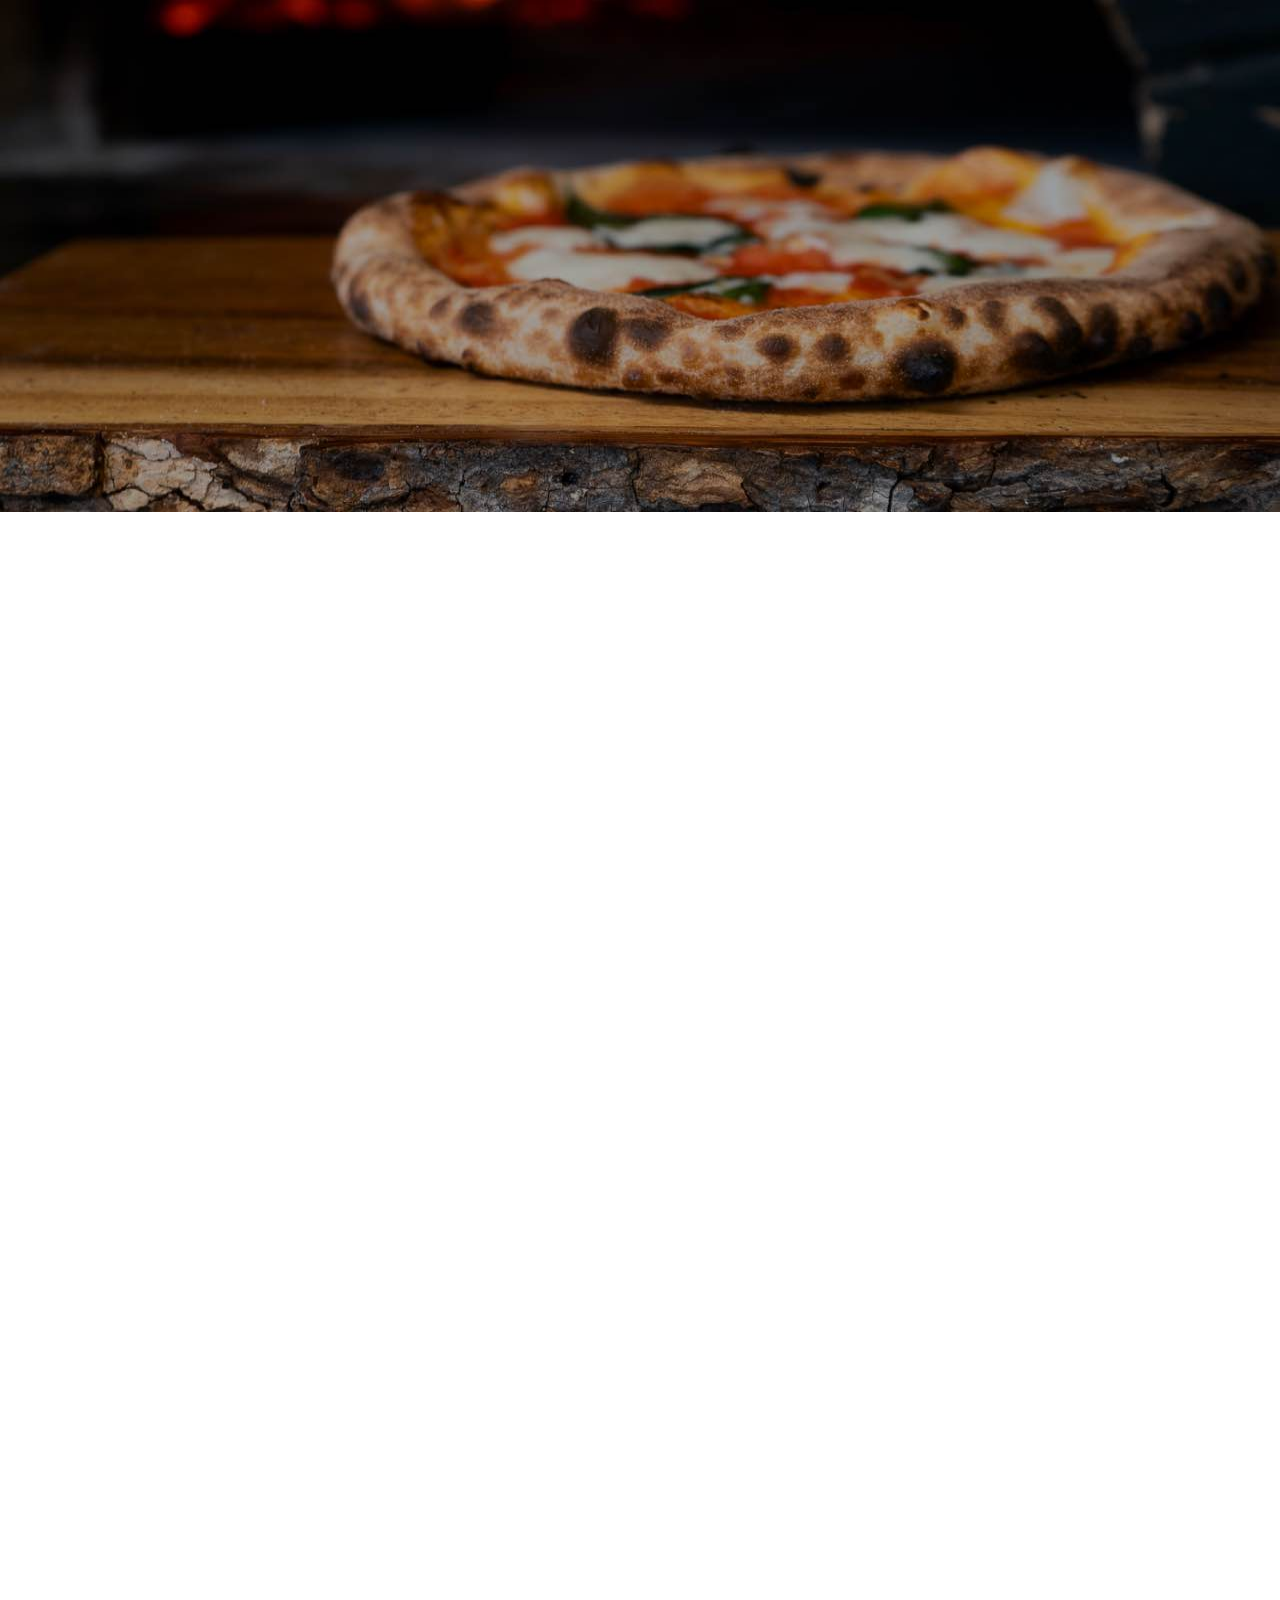
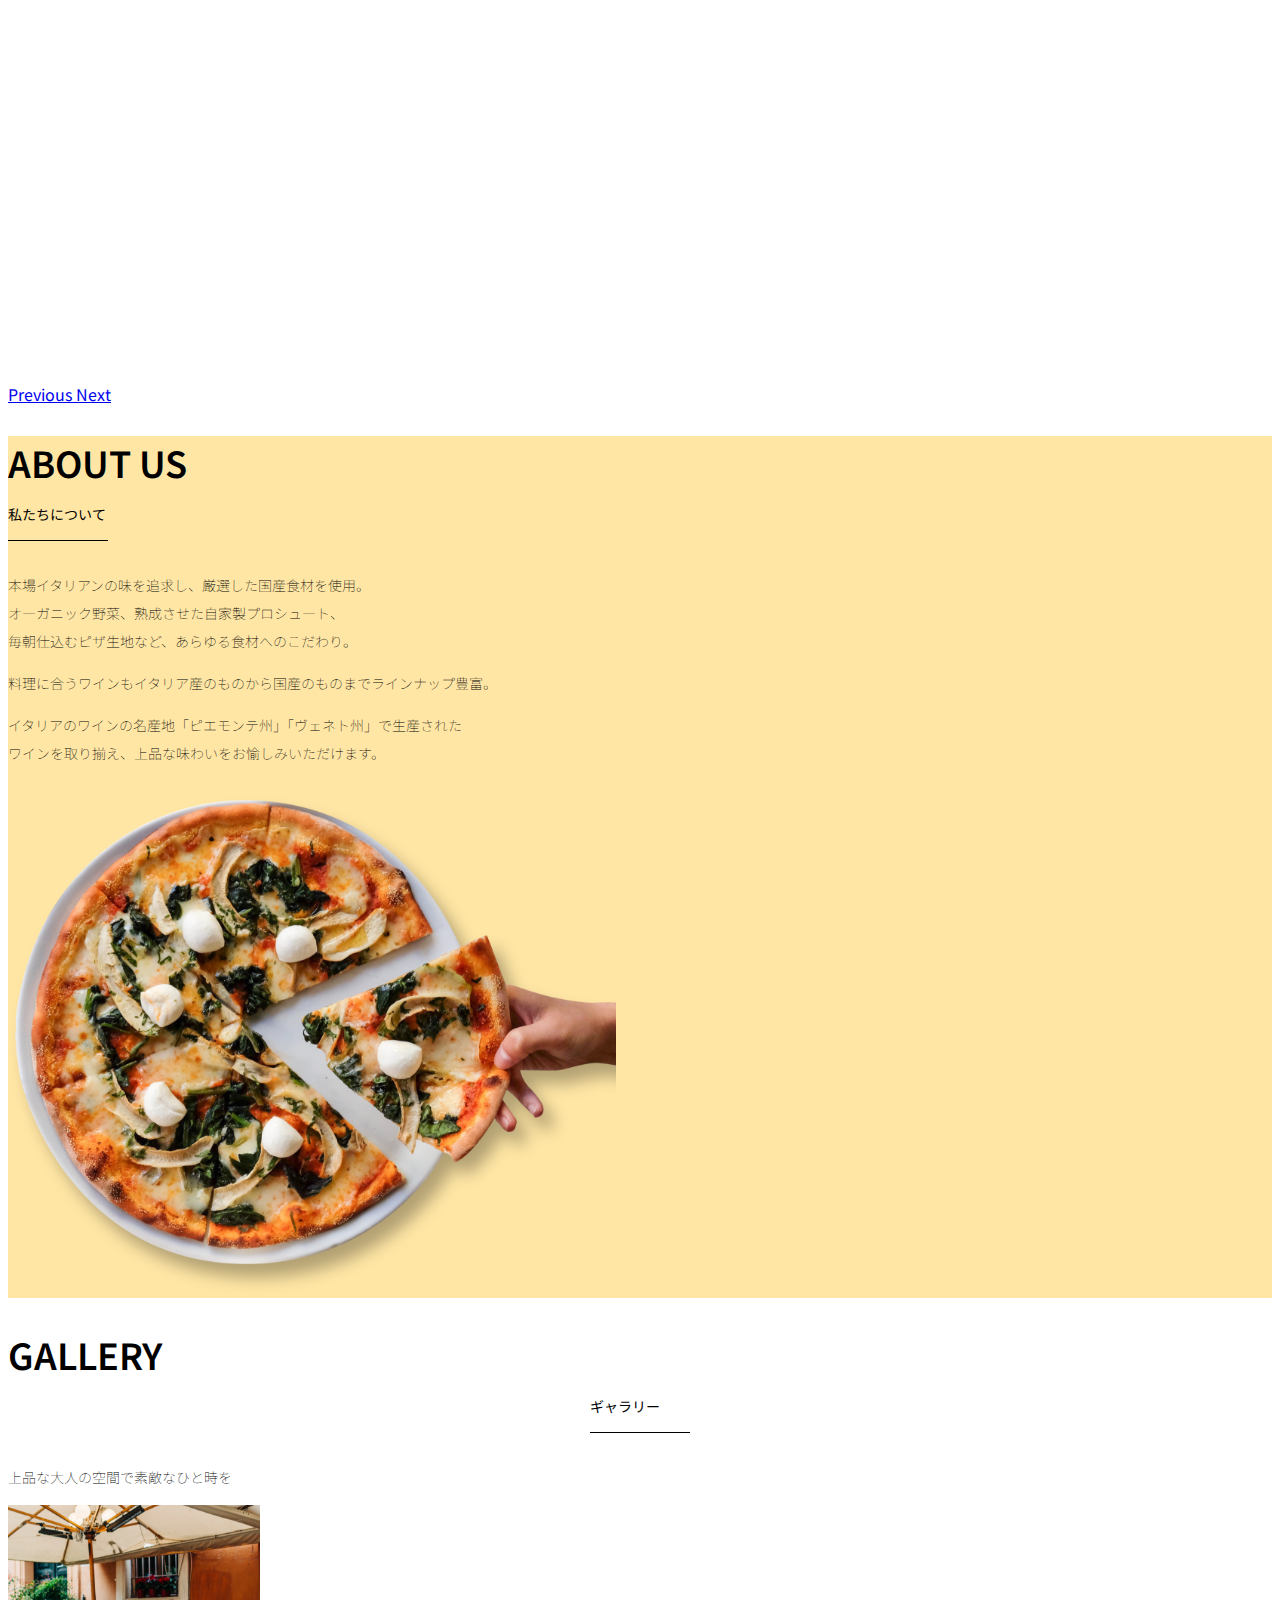
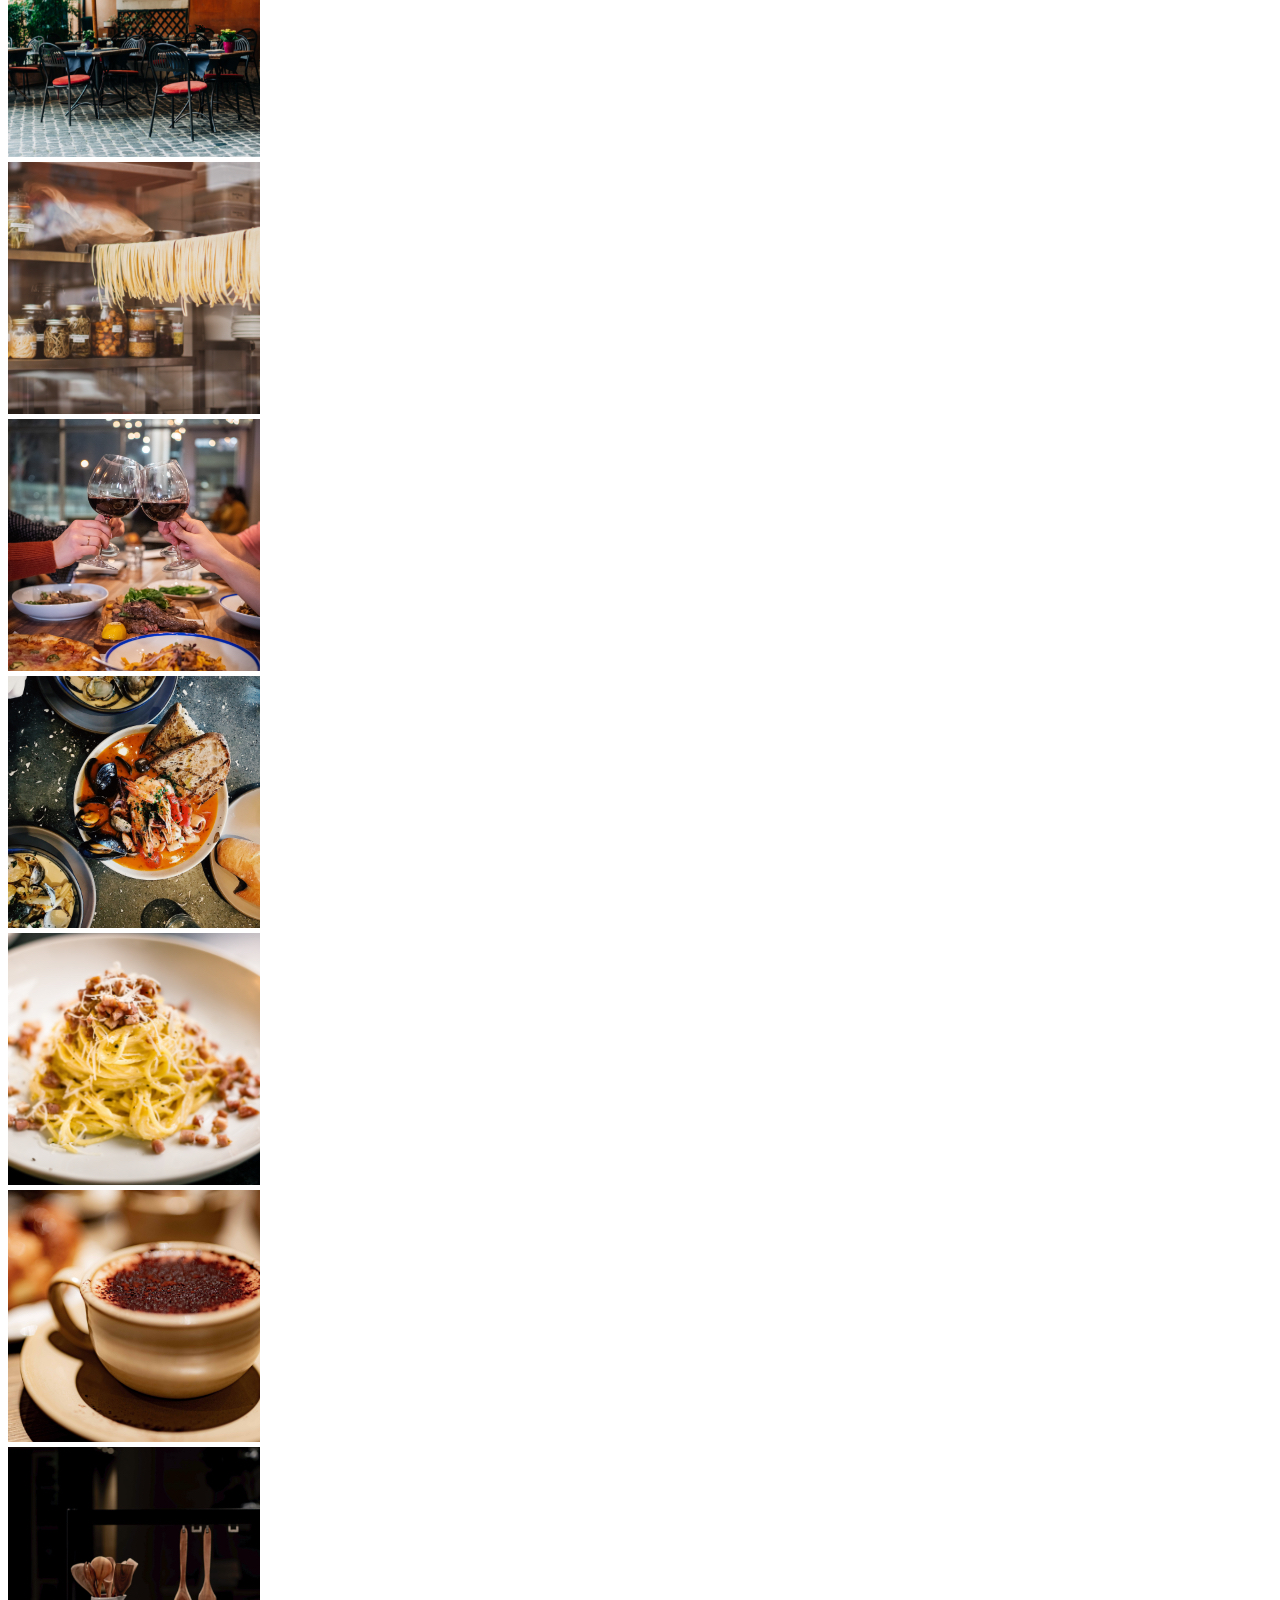
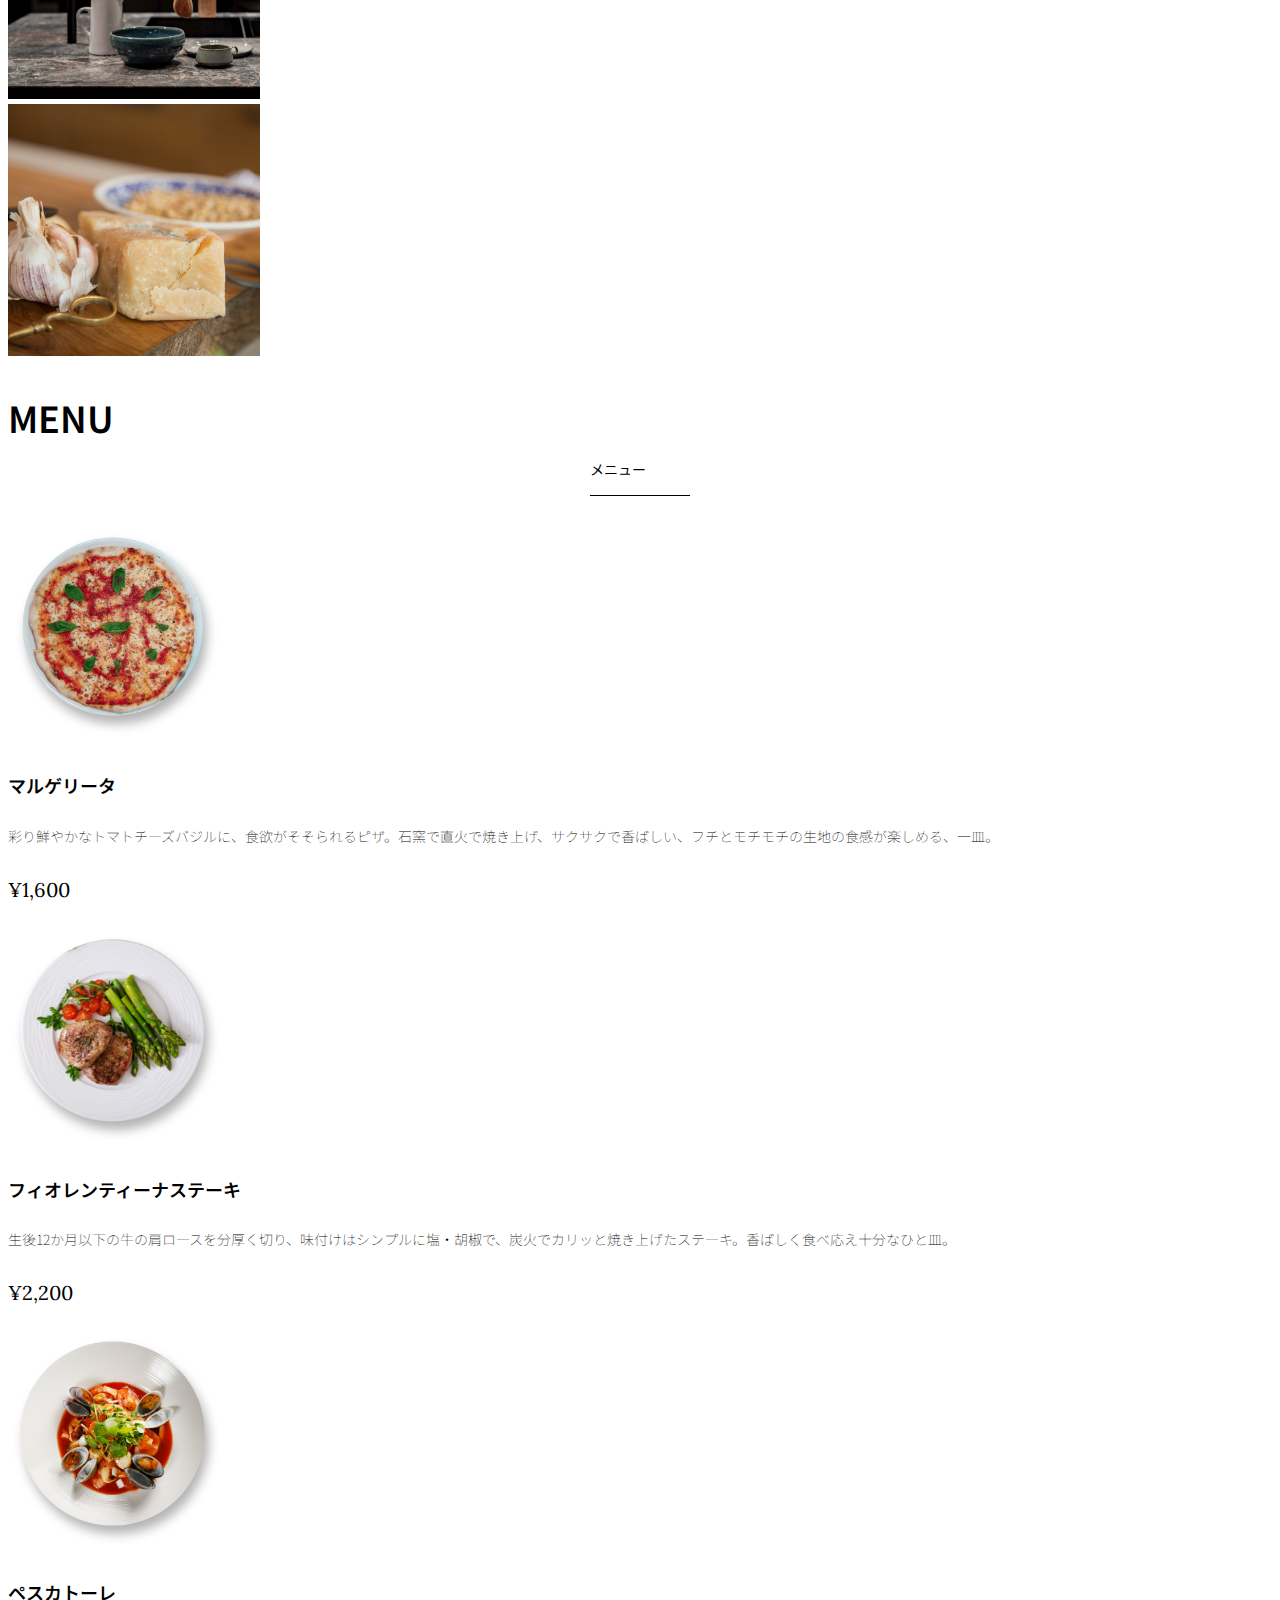
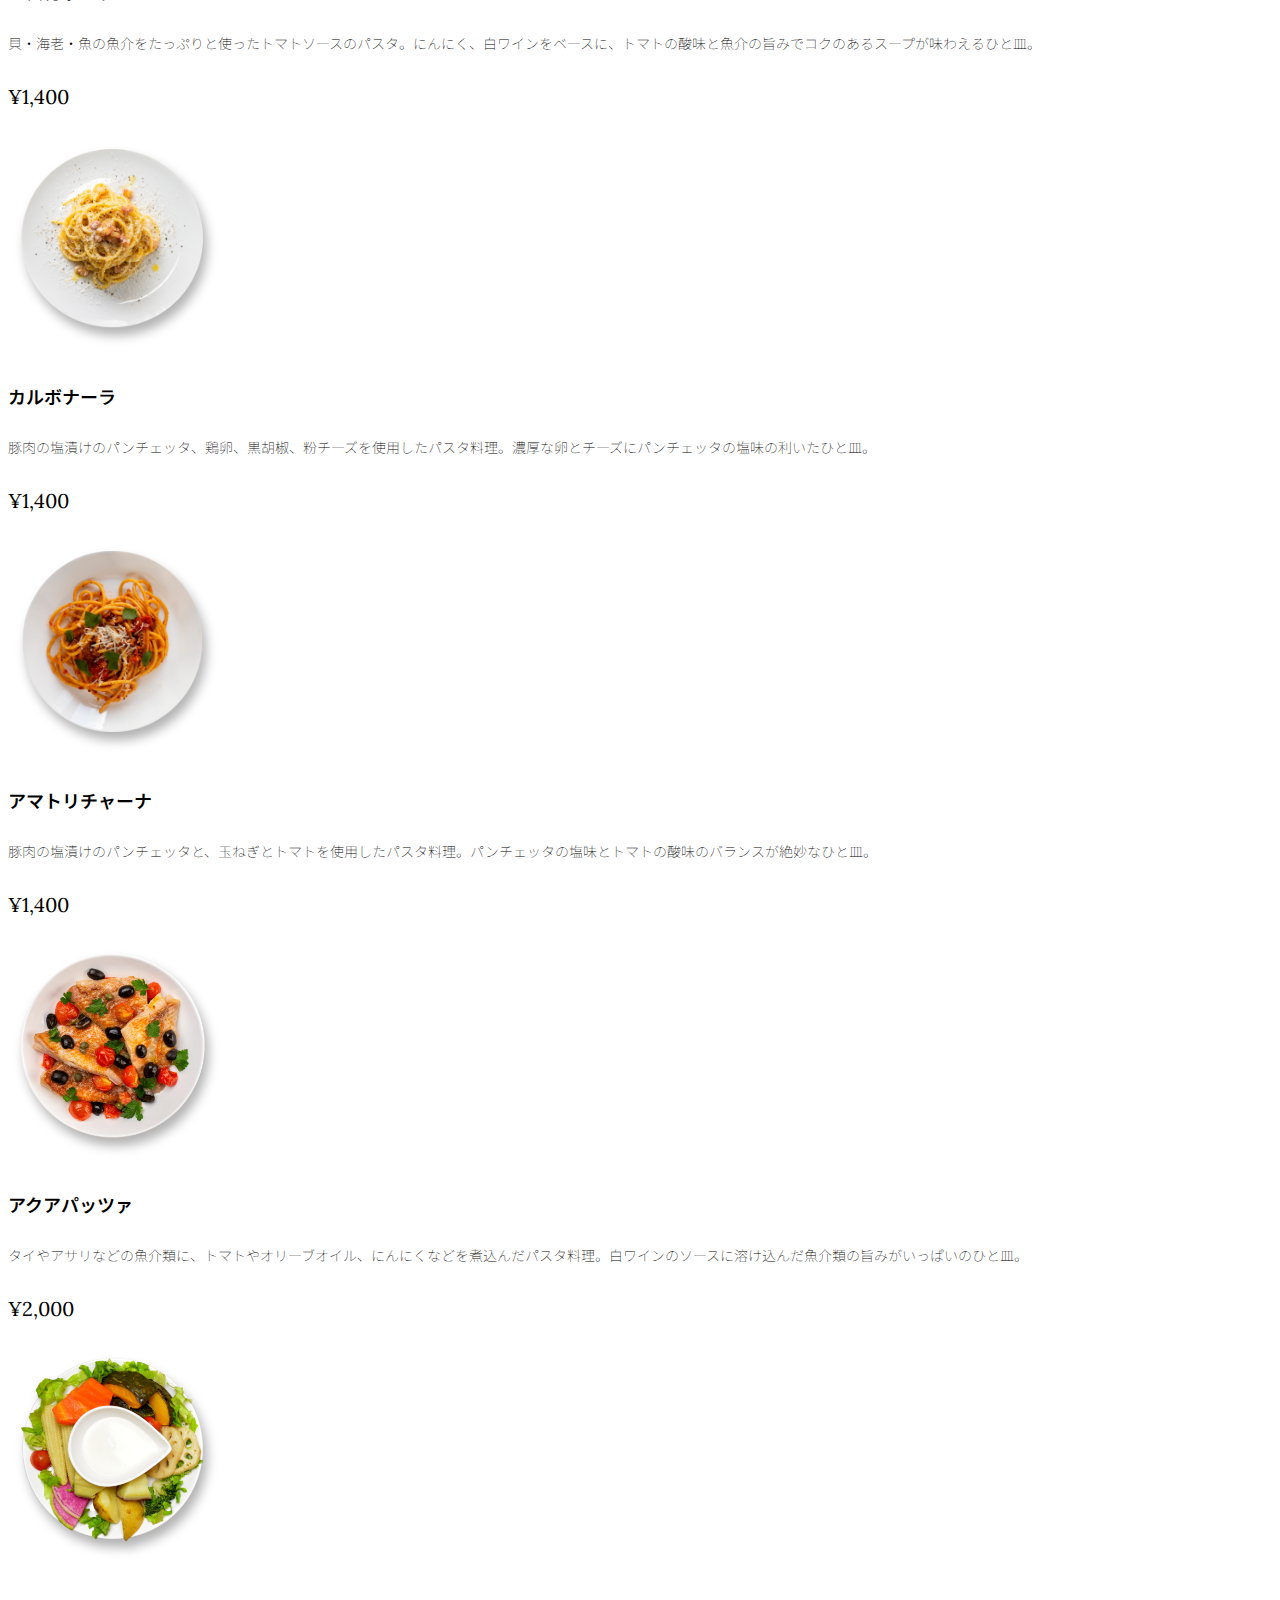
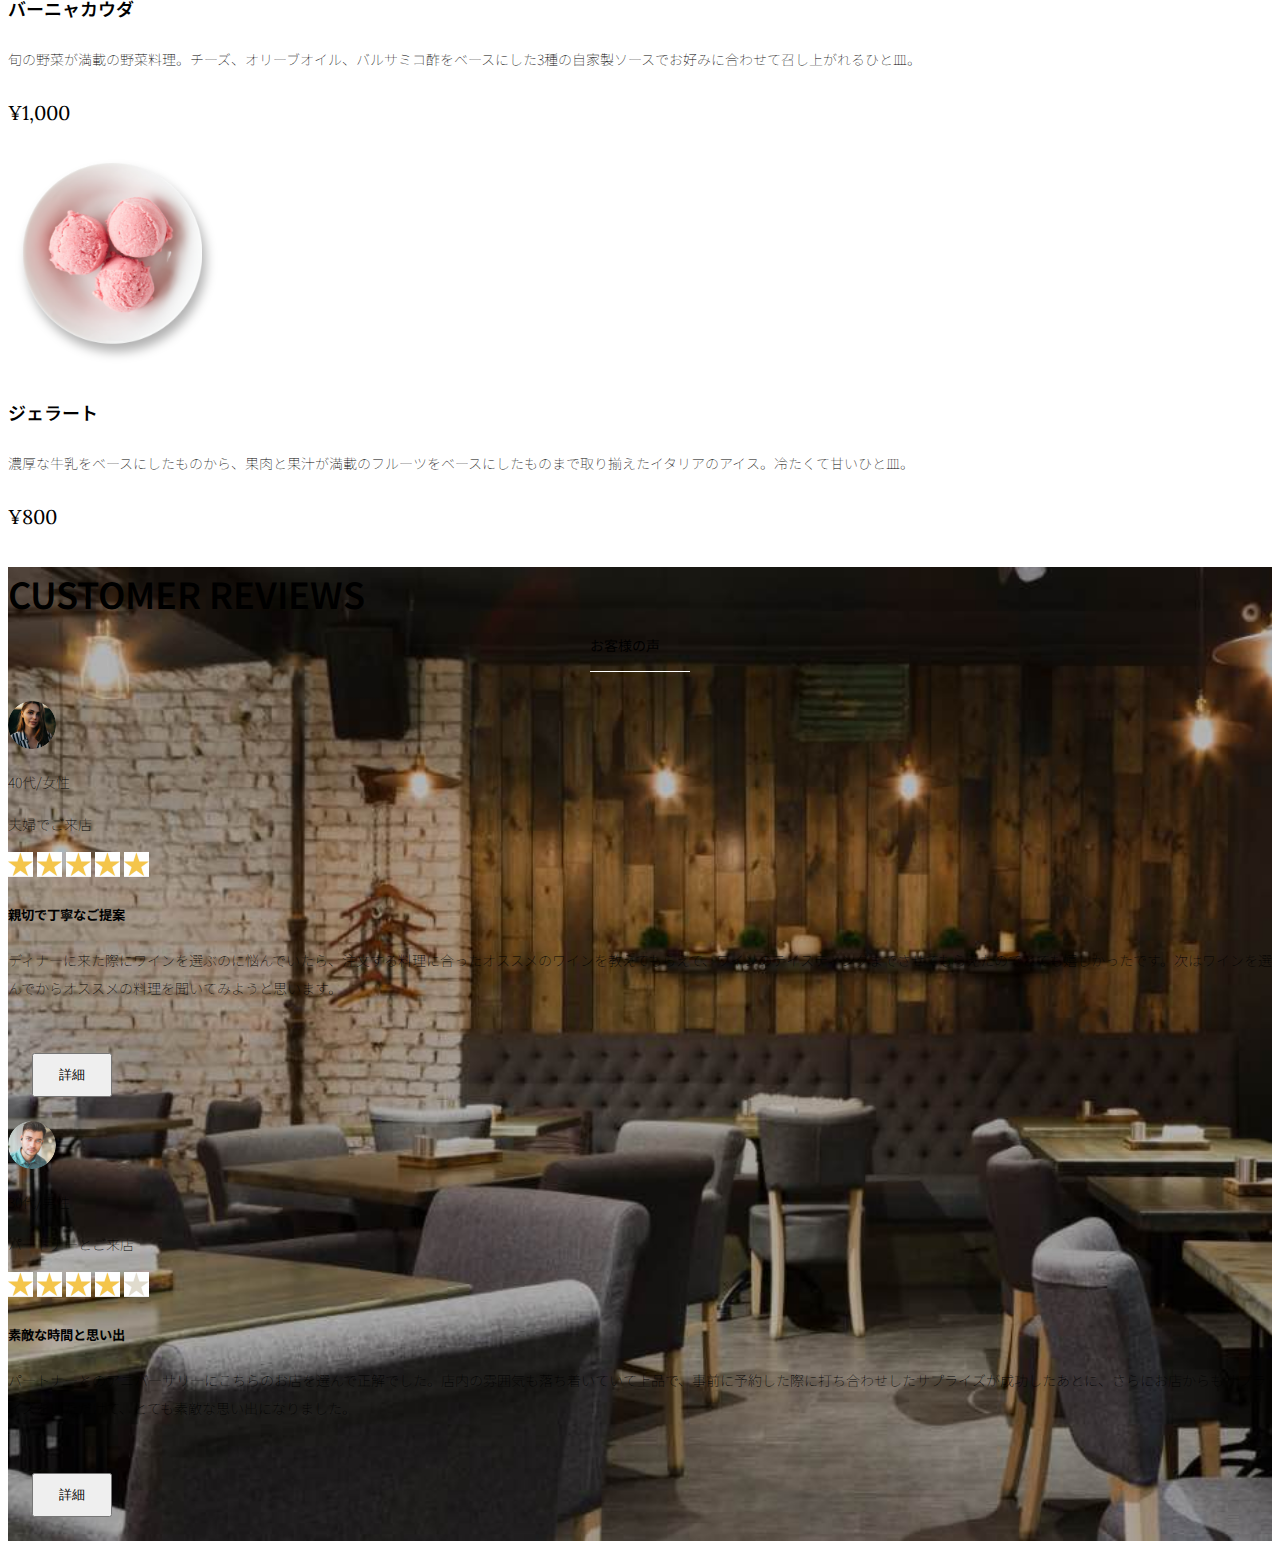
<file: kadai_tutorial_output/index.html>
<!doctype html>
<html lang="ja">

<head>
  <meta charset="utf-8">
  <!-- マルチデバイス対応 -->
  <meta name="viewport" content="width=device-width, initial-scale=1">
  <meta name="description" content="">
  <meta name="author" content="SAMURAI ENGINEER">
  <title>SAMURAI XD_HTML教材</title>
  <!-- 先にBootstrapのCSSを読み込む -->
  <!-- ************************************************ bootstrap.min.cssの読み込み -->
  <!-- BootstrapのCSSの読み込み -->
  <link href="https://cdn.jsdelivr.net/npm/bootstrap@5.0.0-beta1/dist/css/bootstrap.min.css" rel="stylesheet"
    integrity="sha384-giJF6kkoqNQ00vy+HMDP7azOuL0xtbfIcaT9wjKHr8RbDVddVHyTfAAsrekwKmP1" crossorigin="anonymous">
  <!-- ************************************************ bootstrap.bundle.min.jsの読み込み -->
  <!-- BootstrapのJavaScriptライブラリの読み込み -->
  <script src="https://cdn.jsdelivr.net/npm/bootstrap@5.0.0-beta1/dist/js/bootstrap.bundle.min.js"
    integrity="sha384-ygbV9kiqUc6oa4msXn9868pTtWMgiQaeYH7/t7LECLbyPA2x65Kgf80OJFdroafW" crossorigin="anonymous" defer>
  </script>

  <!-- ************************************************ Google Font読み込み -->
  <link rel="preconnect" href="https://fonts.gstatic.com">
  <link href="https://fonts.googleapis.com/css2?family=Lora&display=swap" rel="stylesheet">
  <link href="https://fonts.googleapis.com/css2?family=Noto+Sans+JP:wght@300&display=swap" rel="stylesheet">
  <!-- ************************************************ Font Awesome -->
  <link rel="stylesheet" href="https://use.fontawesome.com/releases/v5.1.0/css/all.css"
    integrity="sha384-lKuwvrZot6UHsBSfcMvOkWwlCMgc0TaWr+30HWe3a4ltaBwTZhyTEggF5tJv8tbt" crossorigin="anonymous">
  <!-- Bootstrapの読み込みのlinkタグよりも後ろに、style.cssを読み込むlinkタグを記述する -->
  <!-- ************************************************今回作成する styles.cssの読み込み -->
  <link href="stylesheet/style.css" rel="stylesheet">
  <!-- ************************************************  -->
</head>

<body>
  <main>
    <!-- ************************************************ ナビゲーションバー開始 -->
    <!-- ナビゲーションバー開始 -->
    <nav class="navbar navbar-expand-lg"><!-- 親 -->
      <div class="container"><!-- 子 -->
        <!-- サイトロゴ(孫1) 一番左すべて-->
        <a class="navbar-brand my_navbar_brand">
          <img class="img-fluid navbar_brand_logo" src="img/site_logo.png" alt="サイトアイコン"><span>SAMURAI KITCHEN</span>
        </a>
        
        <!-- ハンバーガボタン(孫2) iphoneの幅での一番右のメニュー達、つまりハンバーガボタン-->
        <div class="navbar-toggler hamburger_menu" data-bs-toggle="collapse" data-bs-target="#navbarNav"
            aria-controls="navbarNav" aria-expanded="false" aria-label="Toggle navigation">
          <input type="checkbox" id="hamburger_btn_check">
          <label for="hamburger_btn_check" class="hamburger_btn">
            <img class="btn_open" src="img/button_open.png" alt="ナビゲーションバーのボタン">
            <img class="btn_close" src="img/button_close.png" alt="ナビゲーションバーのボタン">
          </label>
        </div>
         <!-- メニュー部分(孫3) PCの幅での一番右のメニュー達-->
        <div class="collapse navbar-collapse justify-content-end" id="navbarNav">
          <ul class="navbar-nav">
            <li class="nav-item px-2">
              <a class="nav-link my_nav_link my-2" aria-current="page" href="#">HOME</a>
            </li>
 
            <li class="nav-item px-2">
              <a class="nav-link my_nav_link my-2" href="#about">ABOUT US</a>
            </li>
 
            <li class="nav-item px-2">
              <a class="nav-link my_nav_link my-2" href="#gallery">GALLERY</a>
            </li>
 
            <li class="nav-item px-2">
              <a class="nav-link my_nav_link my-2" href="#menu">MENU</a>
            </li>
 
            <li class="nav-item px-2">
              <a class="nav-link my_nav_link my-2" href="#review">CUSTOMER REVIEWS</a>
            </li>
 
            <li class="nav-item px-2">
              <a class="nav-link my_nav_link my-2" href="#access">ACCESS</a>
            </li>
              
          </ul>
        </div>
      </div>
    </nav>
    <!-- ************************************************ ナビゲーションバー終了 -->

    <!-- ************************************************ カルーセル開始 -->
   <!-- カルーセル部分 -->
   <!-- idのmyCarouselはインジケーター部分のdata-bs-targetと紐付く必要がある。mb-5で下方向に余白追加。 -->
   <div id="myCarousel" class="carousel slide mb-5" data-bs-ride="carousel">

    <!-- インジケーター部分 -->
    <ol class="carousel-indicators">
      <!-- この箇所と前述のidは紐付いている。data-bs-slide-toの番号がカルーセルの順番。 -->
      <li data-bs-target="#myCarousel" data-bs-slide-to="0" class="active"></li>
      <li data-bs-target="#myCarousel" data-bs-slide-to="1"></li>
      <li data-bs-target="#myCarousel" data-bs-slide-to="2"></li>
    </ol>

    <!-- carousel-inner：カルーセルのキャプションと背景画像の部分。現在は1枚目だけ表示。 -->
    <div class="carousel-inner">
      <!-- カルーセル1枚目 -->
      <div class="carousel-item active">
        <img src="img/slider-1.jpg" alt="SAMURAI KITCHEN-1">
        <div class="carousel-caption">
          <!-- 独自クラスで位置とフォントを変更 -->
          <h1 class="my_carousel_caption">
            Welcome to<br>
            SAMURAI KITCHEN
          </h1>
        </div>
      </div>
    
      <!-- カルーセル2枚目 -->
      <div class="carousel-item">
        <img src="img/slider-2.jpg" alt="サンプル画像">
        <div class="carousel-caption">
          <h1 class="my_carousel_caption">
            The fabulous combination of&nbsp;wine&nbsp;and&nbsp;food
          </h1>
        </div>
      </div>
      <!-- カルーセル３枚目 -->
      <div class="carousel-item">
        <img src="img/slider-3.jpg" alt="サンプル画像">
        <div class="carousel-caption">
          <h1 class="my_carousel_caption">Get the Italian taste<br>
            at the SAMURAI&nbsp;KITCHEN
          </h1>
        </div>
      </div>
    </div>


    <!-- コントロールボタン 左側 -->
    <a class="carousel-control-prev" href="#myCarousel" role="button" data-bs-slide="prev">
      <span class="carousel-control-prev-icon" aria-hidden="true"></span>
      <span class="visually-hidden">Previous</span>
    </a>

    <!-- コントロールボタン 右側 -->
    <a class="carousel-control-next" href="#myCarousel" role="button" data-bs-slide="next">
      <span class="carousel-control-next-icon" aria-hidden="true"></span>
      <span class="visually-hidden">Next</span>
    </a>
  </div>


    <!-- ************************************************ カルーセル終了 -->

    <!-- ************************************************ アバウトセクション開始 -->
    <section class="about_us_bg" id="about">
    <!--コンテンツの中央揃え。上下方向にパディング（サイズ5）。下方向にマージン（サイズ5）。 -->
     <div class="container py-5 mb-5">

      <!-- rowクラス（行） -->
      <div class="row">

        <!-- 左側カラム（6/12分割） -->
        <div class="col-lg-6 text-left">

          <!-- 上下方向にパディング（サイズ5） -->
          <div class="py-5">

            <!-- 下方向にマージン（サイズ5） -->
            <h2 class="section_title about mb-5">
              ABOUT US
            </h2>
            <!-- 下方向にマージン（サイズ2） -->
            <p class="mb-2">
              本場イタリアンの味を追求し、厳選した国産食材を使用。<br>
              オーガニック野菜、熟成させた自家製プロシュート、<br>
              毎朝仕込むピザ生地など、あらゆる食材へのこだわり。<br>
            </p>

            <!-- 下方向にマージン（サイズ2） -->
            <p class="mb-2">
              料理に合うワインもイタリア産のものから国産のものまでラインナップ豊富。<br>
            </p>

            <!-- 下方向にマージン（サイズ2） -->
            <p class="mb-2">
              イタリアのワインの名産地「ピエモンテ州」「ヴェネト州」で生産された<br>
              ワインを取り揃え、上品な味わいをお愉しみいただけます。<br>
            </p>
          </div>
        </div>

        <!-- 右側カラム（6/12分割） -->
        <div class="col-lg-6">

          <!-- 画像を配置 -->
          <img src="img/img-about-us.png" class="img-fluid" alt="pizza">
        </div>
      </div>
    </div>

    </section>
    <!-- ************************************************ アバウトセクション終了 -->

    <!-- ************************************************ ギャラリーセクション開始 -->
    <section id="gallery">
      <div class="container mb-5">
        <h2 class="mb-3 section_title gallery text-center">GALLERY</h2>
          <p class="text-center mb-5">
          上品な大人の空間で素敵なひと時を
          </p>
 
        <div class="row">
          <div class="col-6 col-lg-3 mb-4 d-flex justify-content-center">
            <img class="img-fluid" src="img/gallery-1.jpg" alt="サンプル画像">
          </div>
 
          <div class="col-6 col-lg-3 mb-4 d-flex justify-content-center">
            <img class="img-fluid" src="img/gallery-2.jpg" alt="サンプル画像">
          </div>
 
          <div class="col-6 col-lg-3 mb-4 d-flex justify-content-center">
            <img class="img-fluid" src="img/gallery-3.jpg" alt="サンプル画像">
          </div>
 
          <div class="col-6 col-lg-3 mb-4 d-flex justify-content-center">
            <img class="img-fluid" src="img/gallery-4.jpg" alt="サンプル画像">
          </div>
 
          <div class="col-6 col-lg-3 mb-4 d-flex justify-content-center">
            <img class="img-fluid" src="img/gallery-5.jpg" alt="サンプル画像">
          </div>
 
          <div class="col-6 col-lg-3 mb-4 d-flex justify-content-center">
            <img class="img-fluid" src="img/gallery-6.jpg" alt="サンプル画像">
          </div>
 
          <div class="col-6 col-lg-3 mb-4 d-flex justify-content-center">
            <img class="img-fluid" src="img/gallery-7.jpg" alt="サンプル画像">
          </div>
 
          <div class="col-6 col-lg-3 mb-4 d-flex justify-content-center"> 
            <img class="img-fluid" src="img/gallery-8.jpg" alt="サンプル画像">
          </div>
 
        </div>
      </div>
    

    </section>
    <!-- ************************************************ ギャラリーセクション終了 -->

    <!-- メニューセクション -->
    <section id="menu">
      <div class="container">
        <div class="row">
          <div class="col-lg-12">
            <h2 class="section_title menu text-center mb-5">MENU</h2>
          </div>
        </div>
      </div>

      <div class="container mb-5">
        <div class="row">
          <div class="col-12 col-lg-6">
            <div class="row g-0 mb-4">
              <div class="col-12 col-lg-5 text-center">
                <img src="img/margherita.png" class="img-fluid" alt="マルゲリータ">
              </div>
              <div class="col-12 col-lg-7 p-4">
              <h4 class="mb-0 menu_title">マルゲリータ</h4>
                <p class="my-auto">彩り鮮やかなトマトチーズバジルに、食欲がそそられるピザ。石窯で直火で焼き上げ、サクサクで香ばしい、フチとモチモチの生地の食感が楽しめる、一皿。</p>
                <p class="menu_price">¥1,600</p>
              </div>
            </div>
          </div>

          <div class="col-12 col-lg-6">
            <div class="row g-0 mb-4">
              <div class="col-12 col-lg-5 text-center">
              <img src="img/steak.png" class="img-fluid" alt="フィオレンティーナステーキ">
              </div>
              <div class="col-12 col-lg-7 p-4">
                <h4 class="mb-0 menu_title">フィオレンティーナステーキ</h4>
                <p class="my-auto">生後12か月以下の牛の肩ロースを分厚く切り、味付けはシンプルに塩・胡椒で、炭火でカリッと焼き上げたステーキ。香ばしく食べ応え十分なひと皿。</p>
                <p class="menu_price">¥2,200</p>
              </div>
            </div>
          </div>

          <div class="col-12 col-lg-6">
            <div class="row g-0 mb-4">
              <div class="col-12 col-lg-5 text-center">
                <img src="img/pescatore.png" class="img-fluid" alt="ペスカトーレ">
              </div>
              <div class="col-12 col-lg-7 p-4">
                <h4 class="mb-0 menu_title">ペスカトーレ</h4>
                <p class="my-auto">貝・海老・魚の魚介をたっぷりと使ったトマトソースのパスタ。にんにく、白ワインをベースに、トマトの酸味と魚介の旨みでコクのあるスープが味わえるひと皿。</p>
                <p class="menu_price">¥1,400</p>
              </div>
            </div>
          </div>

          <div class="col-12 col-lg-6">
            <div class="row g-0 mb-4">
              <div class="col-12 col-lg-5 text-center">
                <img src="img/carbonara.png" class="img-fluid" alt="カルボナーラ">
              </div>
              <div class="col-12 col-lg-7 p-4">
                <h4 class="mb-0 menu_title">カルボナーラ</h4>
                <p class="my-auto">豚肉の塩漬けのパンチェッタ、鶏卵、黒胡椒、粉チーズを使用したパスタ料理。濃厚な卵とチーズにパンチェッタの塩味の利いたひと皿。</p>
                <p class="menu_price">¥1,400</p>
              </div>
            </div>
          </div>

          <div class="col-12 col-lg-6">
            <div class="row g-0 mb-4">
              <div class="col-12 col-lg-5 text-center">
                <img src="img/amatriciana.png" class="img-fluid" alt="アマトリチャーナ">
              </div>
              <div class="col-12 col-lg-7 p-4">
                <h4 class="mb-0 menu_title">アマトリチャーナ</h4>
                <p class="my-auto">豚肉の塩漬けのパンチェッタと、玉ねぎとトマトを使用したパスタ料理。パンチェッタの塩味とトマトの酸味のバランスが絶妙なひと皿。</p>
                <p class="menu_price">¥1,400</p>
              </div>
            </div>
          </div>

          <div class="col-12 col-lg-6">
            <div class="row g-0 mb-4">
              <div class="col-12 col-lg-5 text-center">
                <img src="img/acqua-pazza.png" class="img-fluid" alt="アクアパッツァ">
              </div>
              <div class="col-12 col-lg-7 p-4">
                <h4 class="mb-0 menu_title">アクアパッツァ</h4>
                <p class="my-auto">タイやアサリなどの魚介類に、トマトやオリーブオイル、にんにくなどを煮込んだパスタ料理。白ワインのソースに溶け込んだ魚介類の旨みがいっぱいのひと皿。</p>
                <p class="menu_price">¥2,000</p>
              </div>
            </div>
          </div>

          <div class="col-12 col-lg-6">
            <div class="row g-0 mb-4">
              <div class="col-12 col-lg-5 text-center">
                <img src="img/bagna-cauda.png" class="img-fluid" alt="バーニャカウダ">
              </div>
              <div class="col-12 col-lg-7 p-4">
                <h4 class="mb-0 menu_title">バーニャカウダ</h4>
                <p class="my-auto">旬の野菜が満載の野菜料理。チーズ、オリーブオイル、バルサミコ酢をベースにした3種の自家製ソースでお好みに合わせて召し上がれるひと皿。</p>
                <p class="menu_price">¥1,000</p>
              </div>
            </div>
          </div>

          <div class="col-12 col-lg-6">
            <div class="row g-0 mb-4">
              <div class="col-12 col-lg-5 text-center">
                <img src="img/gelato.png" class="img-fluid" alt="ジェラート">
              </div>
              <div class="col-12 col-lg-7 p-4">
                <h4 class="mb-0 menu_title">ジェラート</h4>
                <p class="my-auto">濃厚な牛乳をベースにしたものから、果肉と果汁が満載のフルーツをベースにしたものまで取り揃えたイタリアのアイス。冷たくて甘いひと皿。</p>
                <p class="menu_price">¥800</p>
              </div>
            </div>
          </div>
        </div>
      </div>
    </section>
    <!-- メニューセクション終了 -->
    <!-- ************************************************ レビューセクション開始 -->
    <!-- レビューセクション開始 -->
    <section id="review">
      <div class="review_wrapper">
        <div class="container py-5 mb-5">
          <div class="text-center mb-5">
            <h2 class="section_title review text-center text-white">CUSTOMER REVIEWS</h2>
          </div>
          <div class="row pb-5 justify-content-center">
            <div class="col-12 col-lg-5 mt-3">
              <div class="bg-white h_420">
                <div class="p-4">
                  <div class="d-flex align-items-center">
                    <img src="img/customer-woman.png" class="reviewer_img" alt="サンプル画像">
                    <div>
                      <p class="my-0">40代/女性</p>
                      <p class="my-0">夫婦でご来店</p>
                    </div>
                  </div>
                  <div class="my-3">
                    <img src="img/star-point.png" class="star_img" alt="star">
                    <img src="img/star-point.png" class="star_img" alt="star">
                    <img src="img/star-point.png" class="star_img" alt="star">
                    <img src="img/star-point.png" class="star_img" alt="star">
                    <img src="img/star-point.png" class="star_img" alt="star">
                  </div>
                  <h5>親切で丁寧なご提案</h5>
                  <p>
                    ディナーに来た際にワインを選ぶのに悩んでいたら、注文する料理に合ったオススメのワインを教えてもらえて、ワインのテイスティングまでさせてもらえたのでとても嬉しかったです。次はワインを選んでからオススメの料理を聞いてみようと思います。
                  </p>
                  <button type="button" class="btn btn-warning shadow fix_bottom">詳細</button>
                </div>
              </div>
            </div>
            <div class="col-12 col-lg-5 mt-3">
              <div class="bg-white h_420">
                <div class="p-4">
                  <div class="d-flex align-items-center">
                    <img src="img/customer-man.png" class="reviewer_img" alt="サンプル画像">
                    <div>
                      <p class="my-0">30代/男性</p>
                      <p class="my-0">パートナーとご来店</p>
                    </div>
                  </div>
                  <div class="my-3">
                    <img src="img/star-point.png" class="star_img" alt="star">
                    <img src="img/star-point.png" class="star_img" alt="star">
                    <img src="img/star-point.png" class="star_img" alt="star">
                    <img src="img/star-point.png" class="star_img" alt="star">
                    <img src="img/star-no-point.png" class="star_img" alt="no-star">
                  </div>
                  <h5>素敵な時間と思い出</h5>
                  <p>
                    パートナーとのアニバーサリーにこちらのお店を選んで正解でした。店内の雰囲気も落ち着いていて上品で、事前に予約した際に打ち合わせしたサプライズが成功したあとに、さらにお店からもサプライズをいただけて、とても素敵な思い出になりました。
                  </p>
                  <button type="button" class="btn btn-warning shadow fix_bottom">詳細</button>
                </div>
              </div>
            </div>
          </div>
        </div>
      </div>
    </section> 
    <!-- レビューセクション終了 -->
    <!-- ************************************************ レビューセクション終了 -->

    <!-- ************************************************ アクセスセクション開始 -->
    <section id="access">

    </section>
    <!-- ************************************************ アクセスセクション終了 -->


    <!-- ************************************************ フッター開始 -->
    <footer id="footer">

    </footer>
    <!-- ************************************************ フッター終了 -->
  </main>
</body>

</html>
</file>
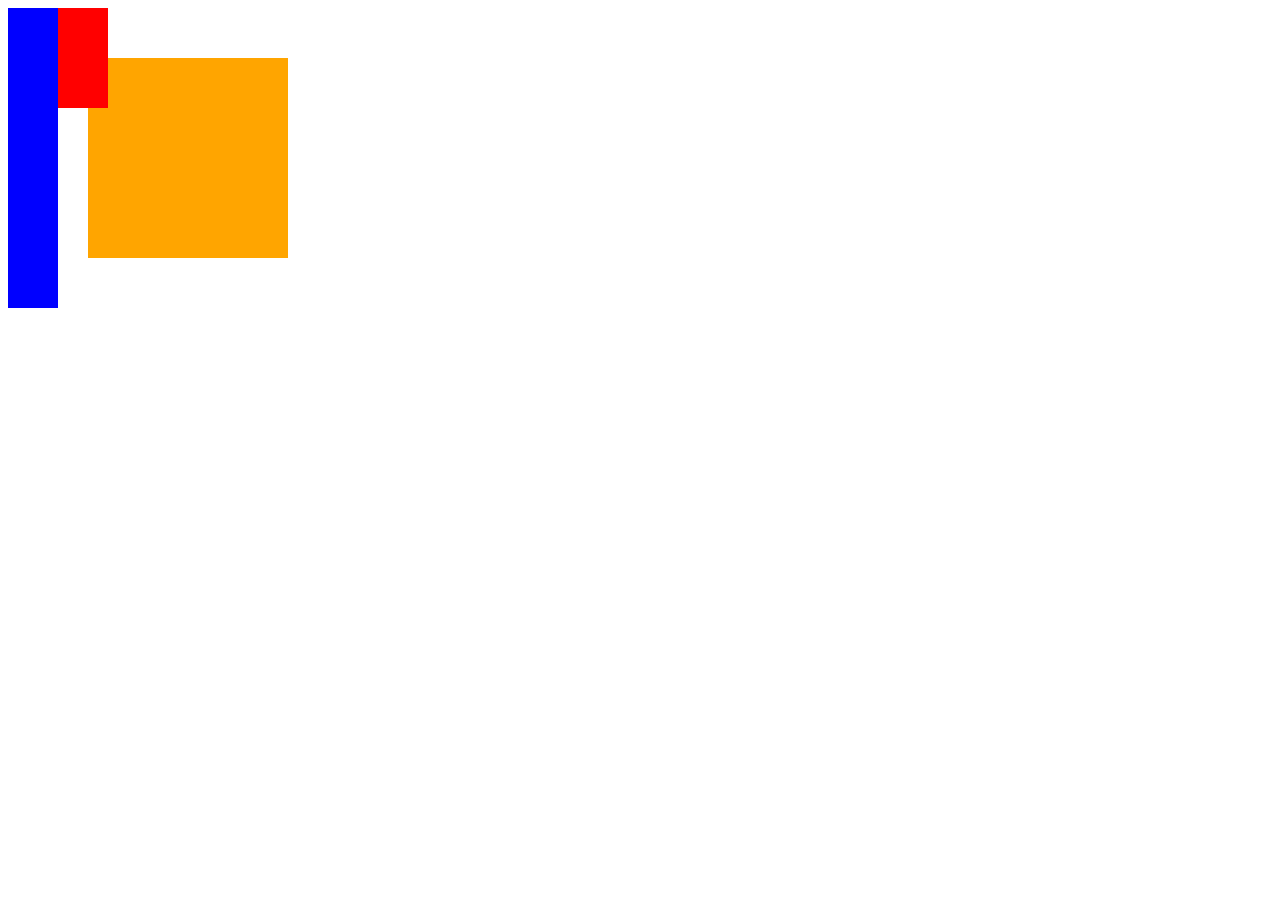
<file: test.html>
<!doctype html>
<html lang="ja">

<head>
  <meta charset="utf-8">
  <!-- マルチデバイス対応 -->
  <meta name="viewport" content="width=device-width, initial-scale=1">
  <meta name="description" content="">
  <meta name="author" content="SAMURAI ENGINEER">
  <title>SAMURAI XD_HTML教材</title>
  <!-- 先にBootstrapのCSSを読み込む -->
  <!-- ************************************************ bootstrap.min.cssの読み込み -->
  <!-- BootstrapのCSSの読み込み -->
  <link href="https://cdn.jsdelivr.net/npm/bootstrap@5.0.0-beta1/dist/css/bootstrap.min.css" rel="stylesheet"
    integrity="sha384-giJF6kkoqNQ00vy+HMDP7azOuL0xtbfIcaT9wjKHr8RbDVddVHyTfAAsrekwKmP1" crossorigin="anonymous">
  <!-- ************************************************ bootstrap.bundle.min.jsの読み込み -->
  <!-- BootstrapのJavaScriptライブラリの読み込み -->
  <script src="https://cdn.jsdelivr.net/npm/bootstrap@5.0.0-beta1/dist/js/bootstrap.bundle.min.js"
    integrity="sha384-ygbV9kiqUc6oa4msXn9868pTtWMgiQaeYH7/t7LECLbyPA2x65Kgf80OJFdroafW" crossorigin="anonymous" defer>
  </script>

  <!-- ************************************************ Google Font読み込み -->
  <link rel="preconnect" href="https://fonts.gstatic.com">
  <link href="https://fonts.googleapis.com/css2?family=Lora&display=swap" rel="stylesheet">
  <link href="https://fonts.googleapis.com/css2?family=Noto+Sans+JP:wght@300&display=swap" rel="stylesheet">
  <!-- ************************************************ Font Awesome -->
  <link rel="stylesheet" href="https://use.fontawesome.com/releases/v5.1.0/css/all.css"
    integrity="sha384-lKuwvrZot6UHsBSfcMvOkWwlCMgc0TaWr+30HWe3a4ltaBwTZhyTEggF5tJv8tbt" crossorigin="anonymous">
  <!-- Bootstrapの読み込みのlinkタグよりも後ろに、style.cssを読み込むlinkタグを記述する -->
  <!-- ************************************************今回作成する styles.cssの読み込み -->
  <link href="test.css" rel="stylesheet">
  <!-- ************************************************  -->
</head>


<div class="box">
  <div class="min-box"></div>
  <div class="min-box2"></div>

</div>
</file>
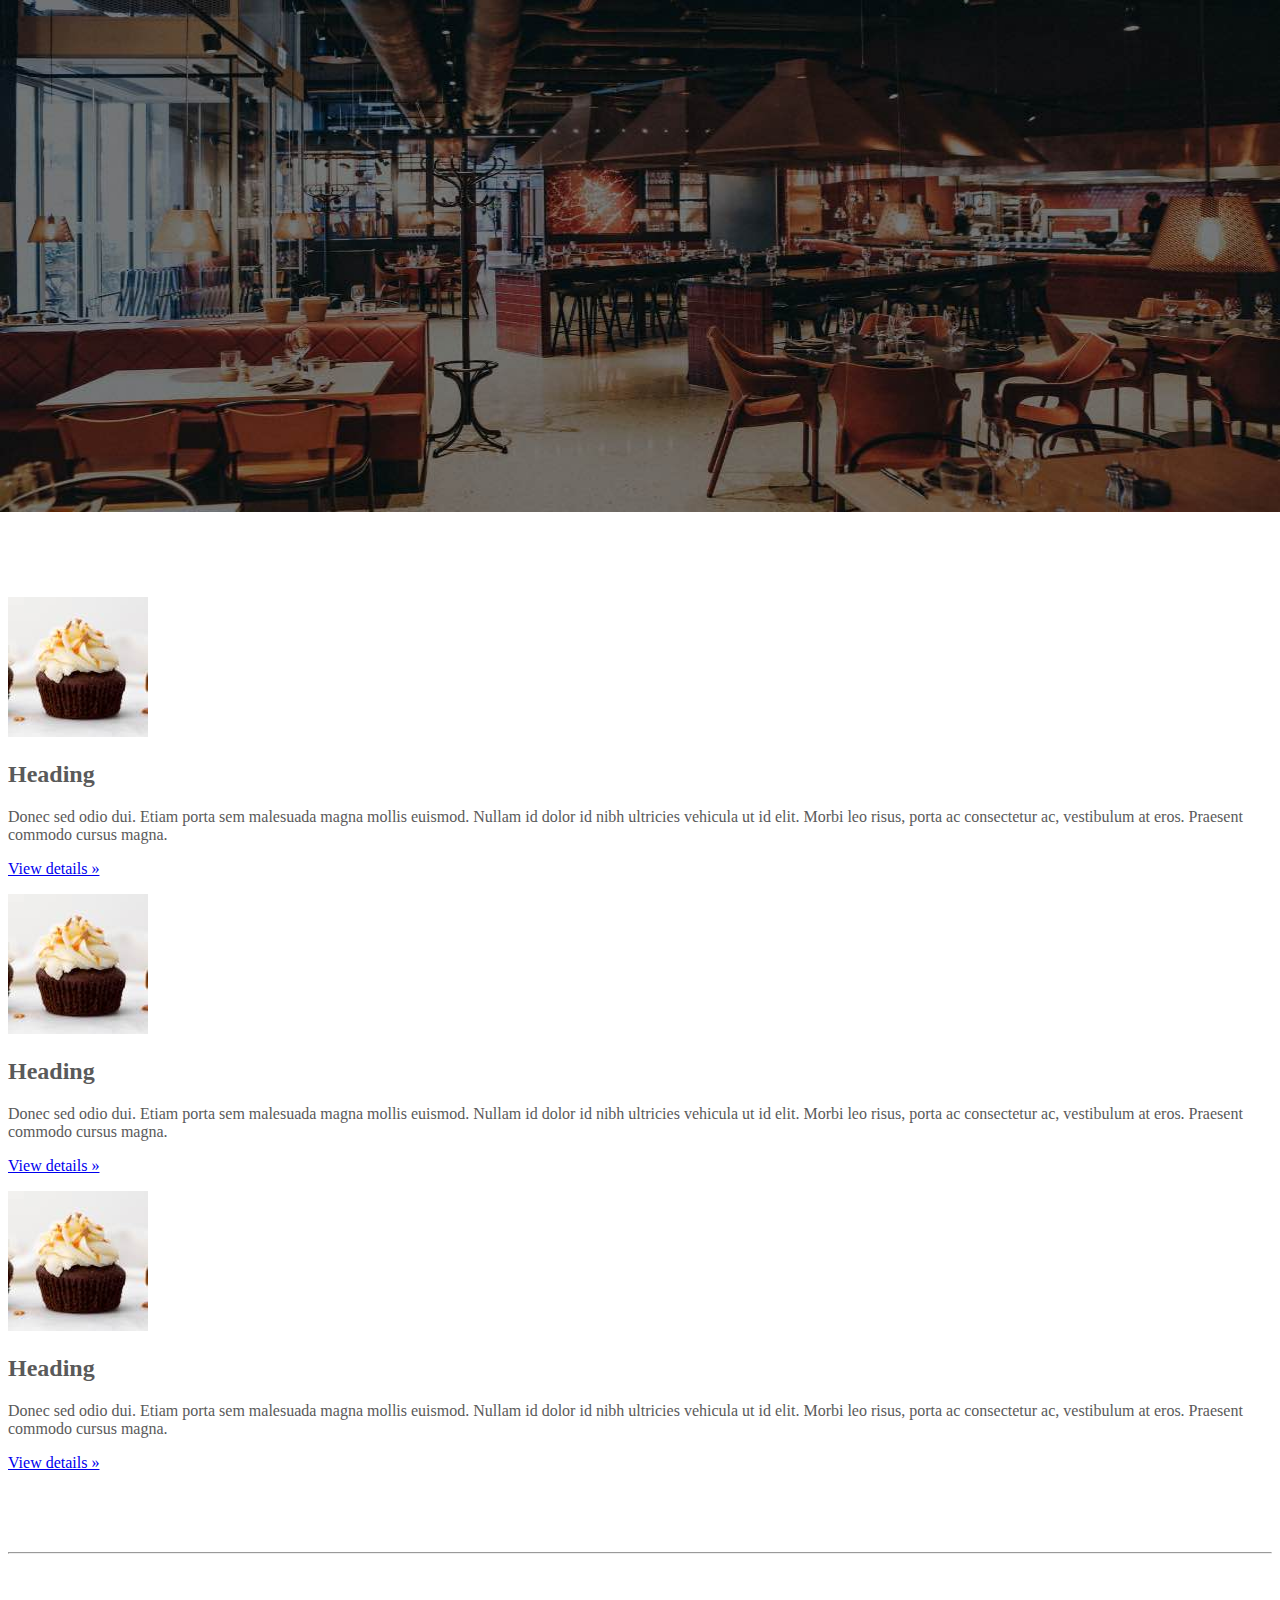
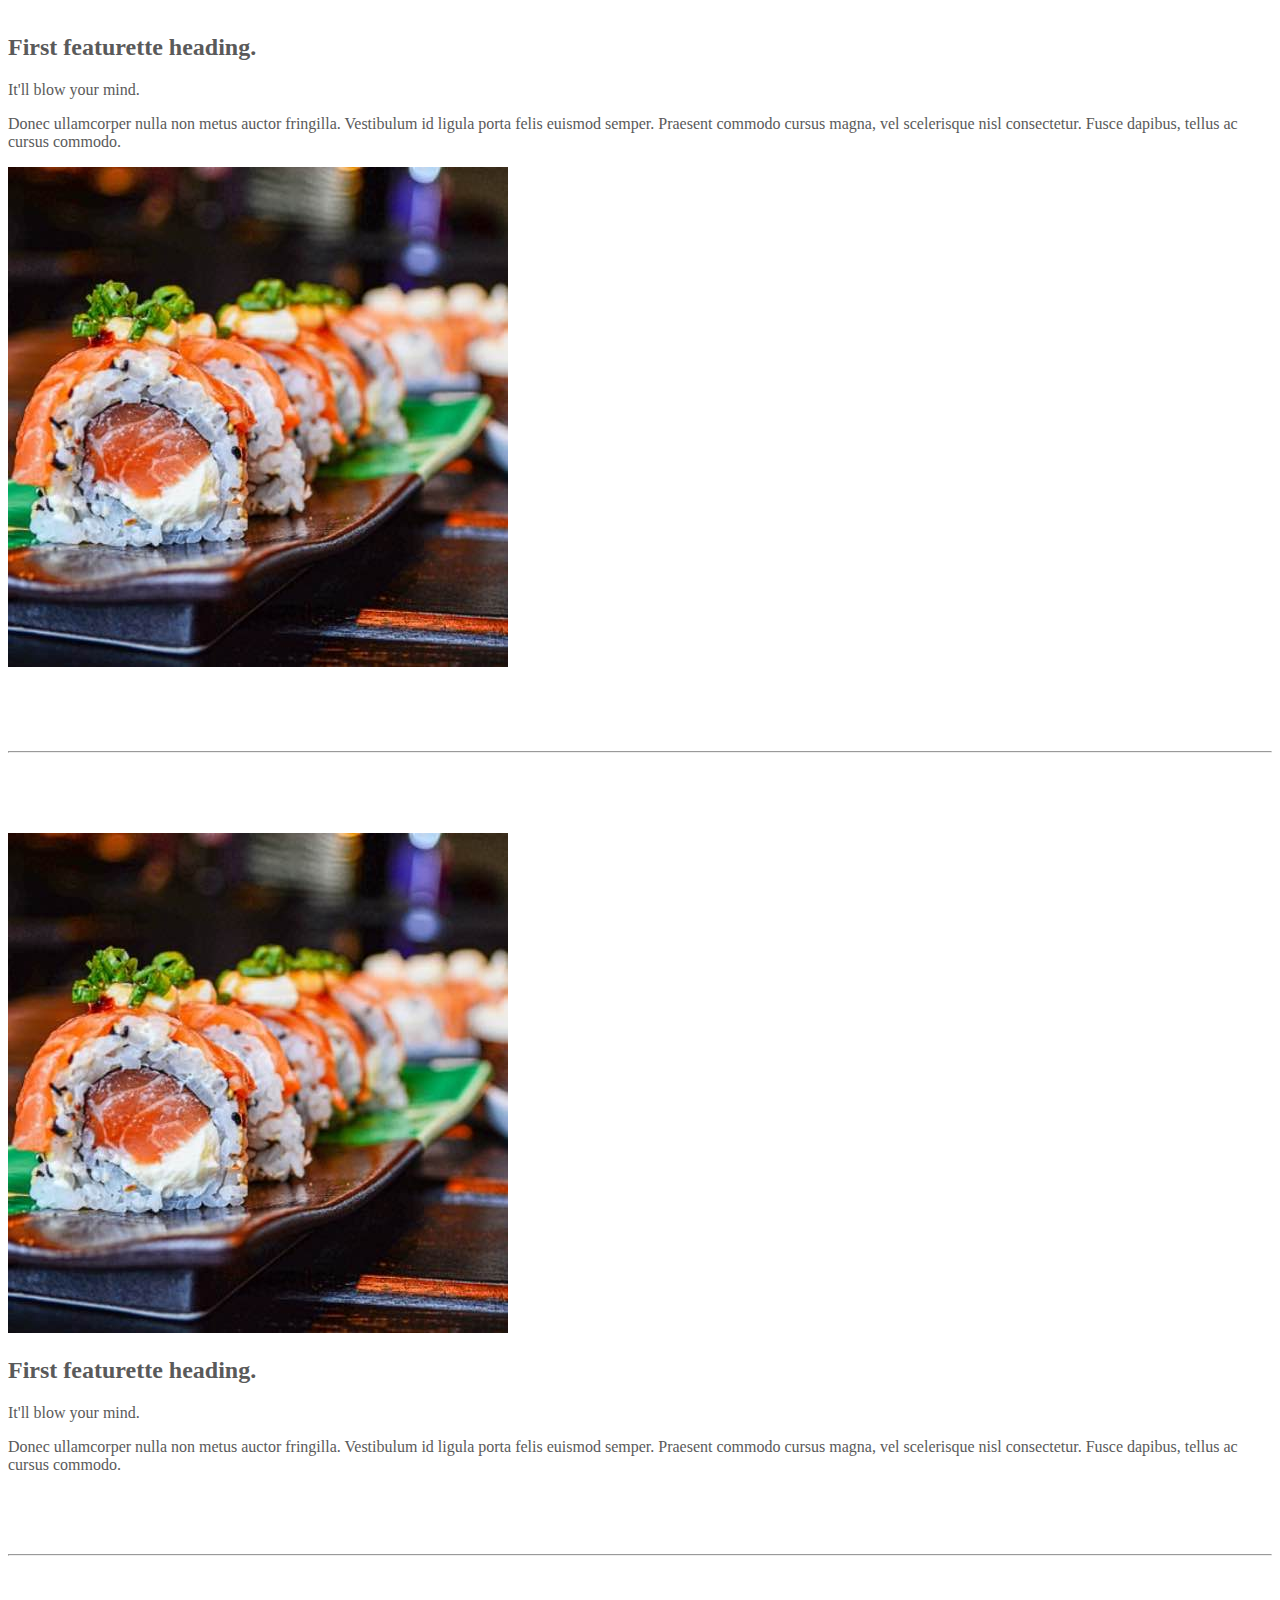
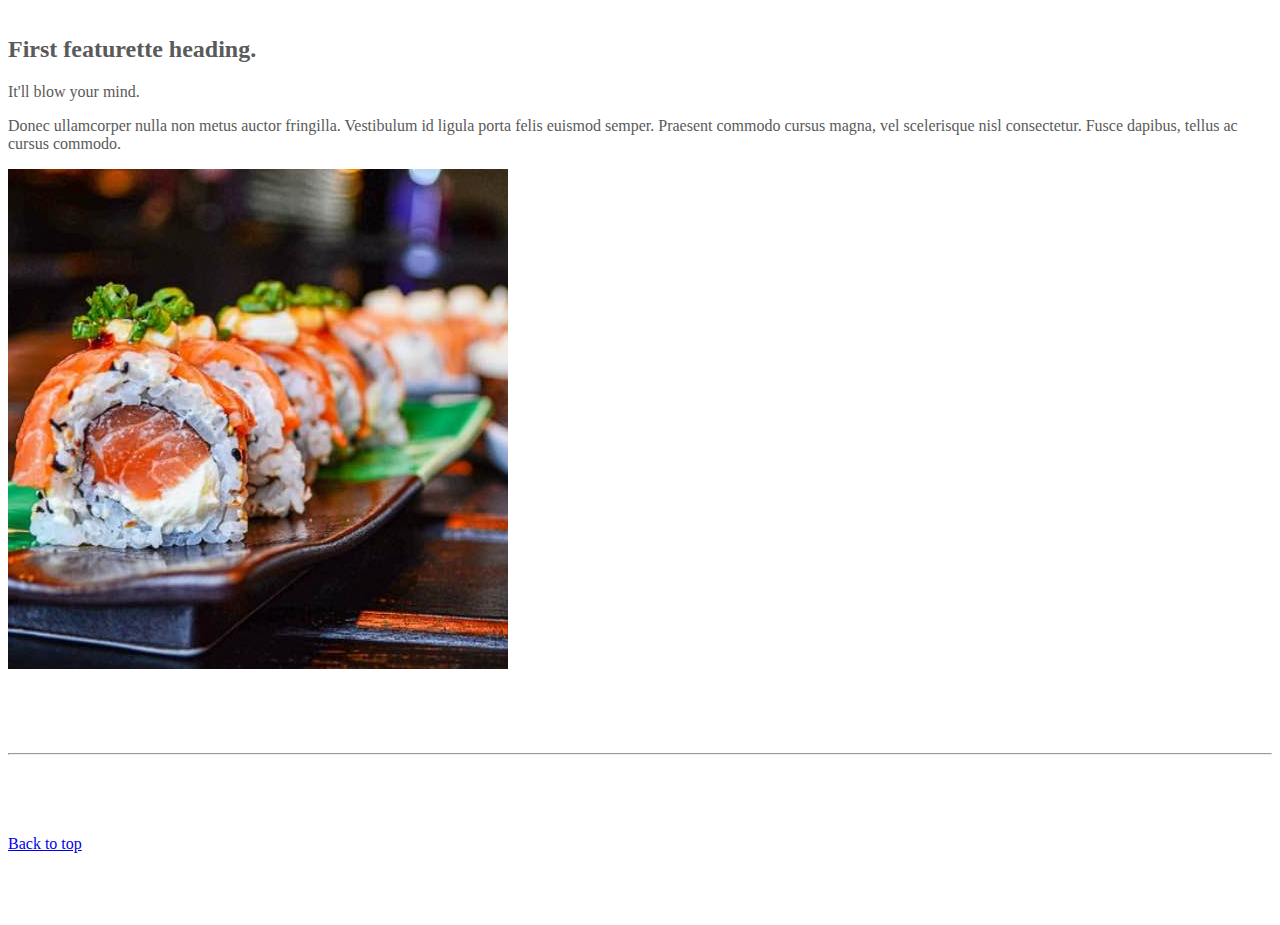
<file: code_for_bootstrap_practice copy/index_for_student.html>
<!doctype html>
<html lang="en">
  <head>
    <meta charset="utf-8">
    <meta name="viewport" content="width=device-width, initial-scale=1">
    <meta name="description" content="">
    <meta name="author" content="Mark Otto, Jacob Thornton, and Bootstrap contributors">
    <meta name="generator" content="Hugo 0.79.0">
    <title>Carousel Template · Bootstrap v5.0</title>
    <link rel="canonical" href="https://getbootstrap.com/docs/5.0/examples/carousel/">
    <!-- ************************************************ bootstrap.min.cssの読み込み -->
    <link href="https://cdn.jsdelivr.net/npm/bootstrap@5.0.0-beta1/dist/css/bootstrap.min.css" rel="stylesheet" integrity="sha384-giJF6kkoqNQ00vy+HMDP7azOuL0xtbfIcaT9wjKHr8RbDVddVHyTfAAsrekwKmP1" crossorigin="anonymous">
    <!-- ************************************************ carousel.cssの読み込み -->
    <link href="carousel.css" rel="stylesheet">
    <!-- ************************************************ bootstrap.bundle.min.jsの読み込み -->
    <script src="https://cdn.jsdelivr.net/npm/bootstrap@5.0.0-beta1/dist/js/bootstrap.bundle.min.js" integrity="sha384-ygbV9kiqUc6oa4msXn9868pTtWMgiQaeYH7/t7LECLbyPA2x65Kgf80OJFdroafW" crossorigin="anonymous" defer></script>
  </head>

  <body>
    <main>
        <!-- カールセル開始 -->
        <!-- carousel クラス と slide クラスを適用します-->
      <div id="myCarousel" class="carousel slide" data-bs-ride="carousel">
  
        <div class="carousel-inner">
          <div class="carousel-item active">
            <img src="img/top_1.jpg" alt="サンプル画像1">
            <div class="container">
              <div class="carousel-caption">
                <h1>Example headline.</h1>
                <p>Cras justo odio, dapibus ac facilisis in, egestas eget quam. Donec id elit non mi porta gravida at eget
                metus. Nullam id dolor id nibh ultricies vehicula ut id elit.</p>
                <p><a class="btn btn-lg btn-primary" href="#" role="button">Sign up today</a></p>
              </div>
            </div>
          </div>
        </div>
      </div>
      <!-- カールセル終了 -->
      <!-- ケーキ -->

       <div class="container">
          <div class="row">

            <div class="col-md-4 text-center">
              <!-- start col-lg-4 -->
              <img src="img/cake.jpg" class="rounded-circle" alt="サンプル画像2">
              <h2>Heading</h2>
              <p>
              Donec sed odio dui. Etiam porta sem malesuada magna mollis 
              euismod. Nullam id dolor id nibh ultricies vehicula ut id elit. 
              Morbi leo risus, porta ac consectetur ac, vestibulum at eros. 
              Praesent commodo cursus magna.
              </p>
              <p><a class="btn btn-secondary" href="#" role="button">View details &raquo;</a></p>
            </div>

            <div class="col-md-4 text-center">
              <!-- start col-lg-4 -->
              <img src="img/cake.jpg" class="rounded-circle" alt="サンプル画像2">
              <h2>Heading</h2>
              <p>
              Donec sed odio dui. Etiam porta sem malesuada magna mollis
              euismod. Nullam id dolor id nibh ultricies vehicula ut id elit.
              Morbi leo risus, porta ac consectetur ac, vestibulum at eros.
              Praesent commodo cursus magna.
              </p>
              <p><a class="btn btn-secondary" href="#" role="button">View details &raquo;</a></p>
            </div>

            <div class="col-md-4 text-center">
              <!-- start col-lg-4 -->
              <img src="img/cake.jpg" class="rounded-circle" alt="サンプル画像2">
              <h2>Heading</h2>
              <p>
              Donec sed odio dui. Etiam porta sem malesuada magna mollis
              euismod. Nullam id dolor id nibh ultricies vehicula ut id elit.
              Morbi leo risus, porta ac consectetur ac, vestibulum at eros.
              Praesent commodo cursus magna.
              </p>
              <p><a class="btn btn-secondary" href="#" role="button">View details &raquo;</a></p>
            </div>
          </div>
        </div>

      <!-- これ以前のコードは編集しないため省略しています -->
      <!-- カリフォルニアロール-->

      <!-- カリフォルニアロール1個目-->
      <hr class="featurette-divider" />

      <!-- <div class="row"> -->
        <div class="row">

          <div class="col-md-7">

            <h2 class="fs-1 mt-5">First featurette heading. </h2>
            <p class="fs-2">It'll blow your mind.</p>

            <p class="lead">
            Donec ullamcorper nulla non metus auctor fringilla. Vestibulum id
            ligula porta felis euismod semper. Praesent commodo cursus magna,
            vel scelerisque nisl consectetur. Fusce dapibus, tellus ac cursus
            commodo.
            </p>
        </div>

        <!-- 右側5/12の部分 -->
          <div class="col-md-5">
            <img src="img/sushi.jpg" class="img-fluid" alt="サンプル画像3">
          </div>
        </div>


      <!-- カリフォルニアロール2個目-->
      <hr class="featurette-divider" />

      <!-- ここにもう1つ左右を反転させたものを作ります。 -->
        <div class="row featurette">
            <!-- 画像部分 -->
          <div class="col-md-5">
            <img src="img/sushi.jpg" class="img-fluid" alt="サンプル画像3" />
          </div>

             <!-- 文字部分 -->
          <div class="col-md-7">
            <h2 class="fs-1 mt-5">First featurette heading.</h2>
            <p class="fs-2">It'll blow your mind.</p>
            <p class="lead">
            Donec ullamcorper nulla non metus auctor fringilla. Vestibulum id
            ligula porta felis euismod semper. Praesent commodo cursus magna,
            vel scelerisque nisl consectetur. Fusce dapibus, tellus ac cursus
            commodo.
            </p>
          </div>
        </div>

      <!-- カリフォルニアロール3個目-->
      
      <hr class="featurette-divider" />

      <!-- ここにもう1つ左右を反転させたものを作ります。 -->
        <div class="row">
          <!-- 文字部分 -->
          <div class="col-md-7">
            <h2 class="fs-1 mt-5">First featurette heading.</h2>
            <p class="fs-2">It'll blow your mind.</p>
            <p class="lead">
              Donec ullamcorper nulla non metus auctor fringilla. Vestibulum id
              ligula porta felis euismod semper. Praesent commodo cursus magna,
              vel scelerisque nisl consectetur. Fusce dapibus, tellus ac cursus
              commodo.
            </p>
          </div>
      
          <!-- 画像部分 -->
          <div class="col-md-5">
            <img src="img/sushi.jpg" class="img-fluid" alt="サンプル画像3" />
          </div>
        </div>
      
      <hr class="featurette-divider">
        <footer class="container">
          <!-- <p class="float-end"><a href="#">Back to top</a></p> -->
          <p class=""><a href="#">Back to top</a></p>
        </footer>
    </main>
  </body>

</html>
</file>
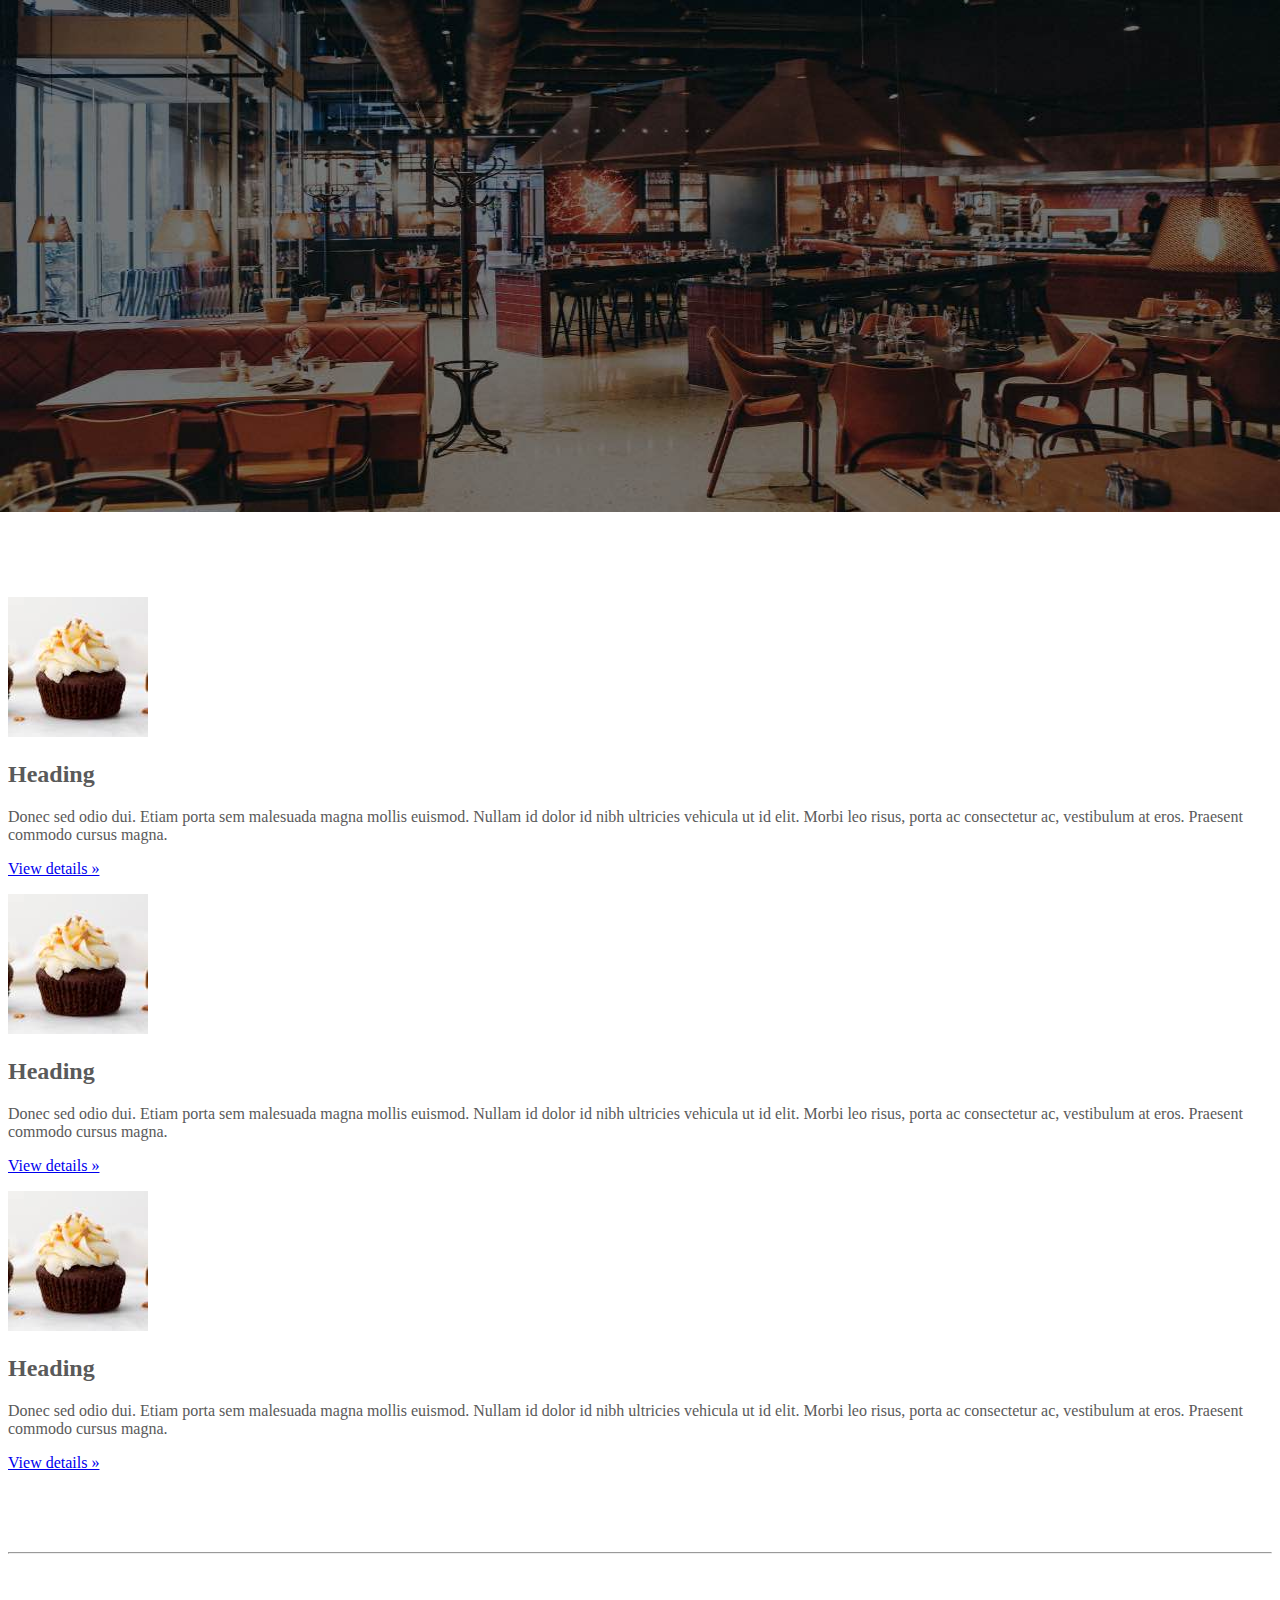
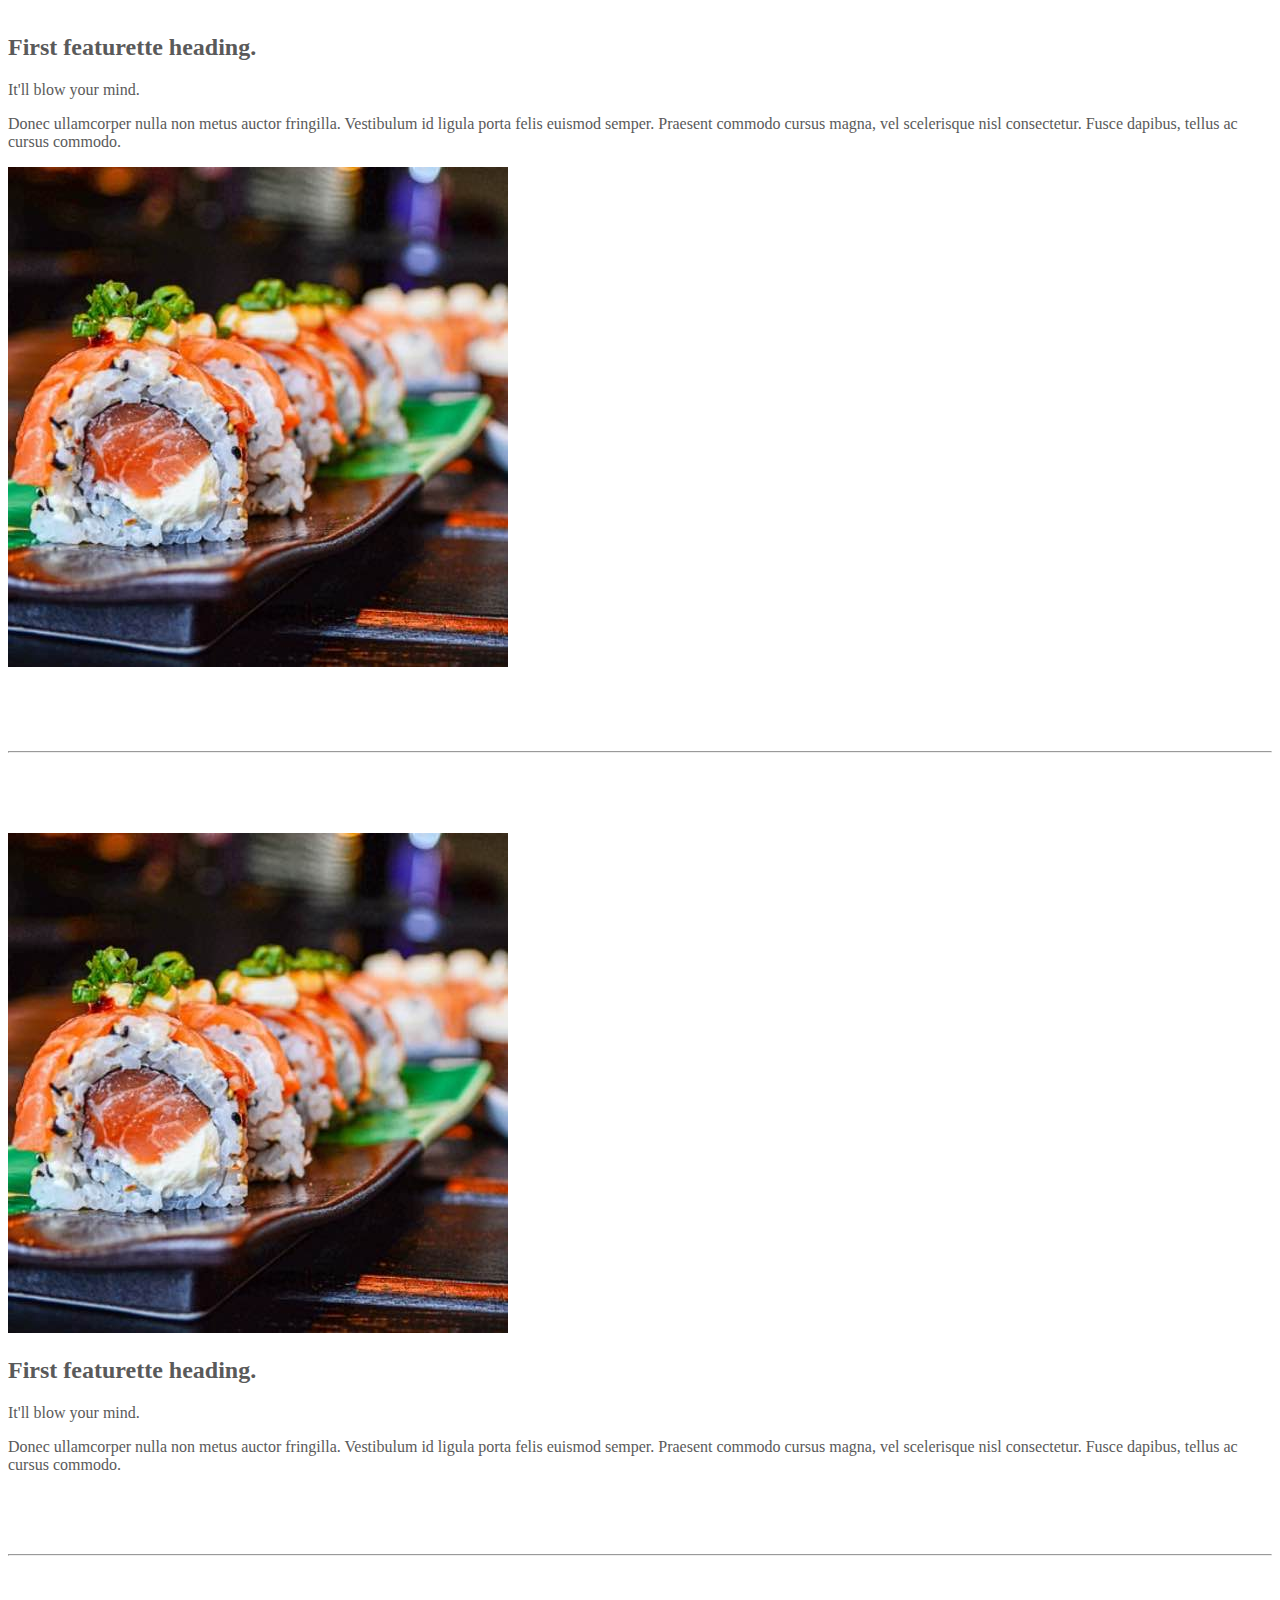
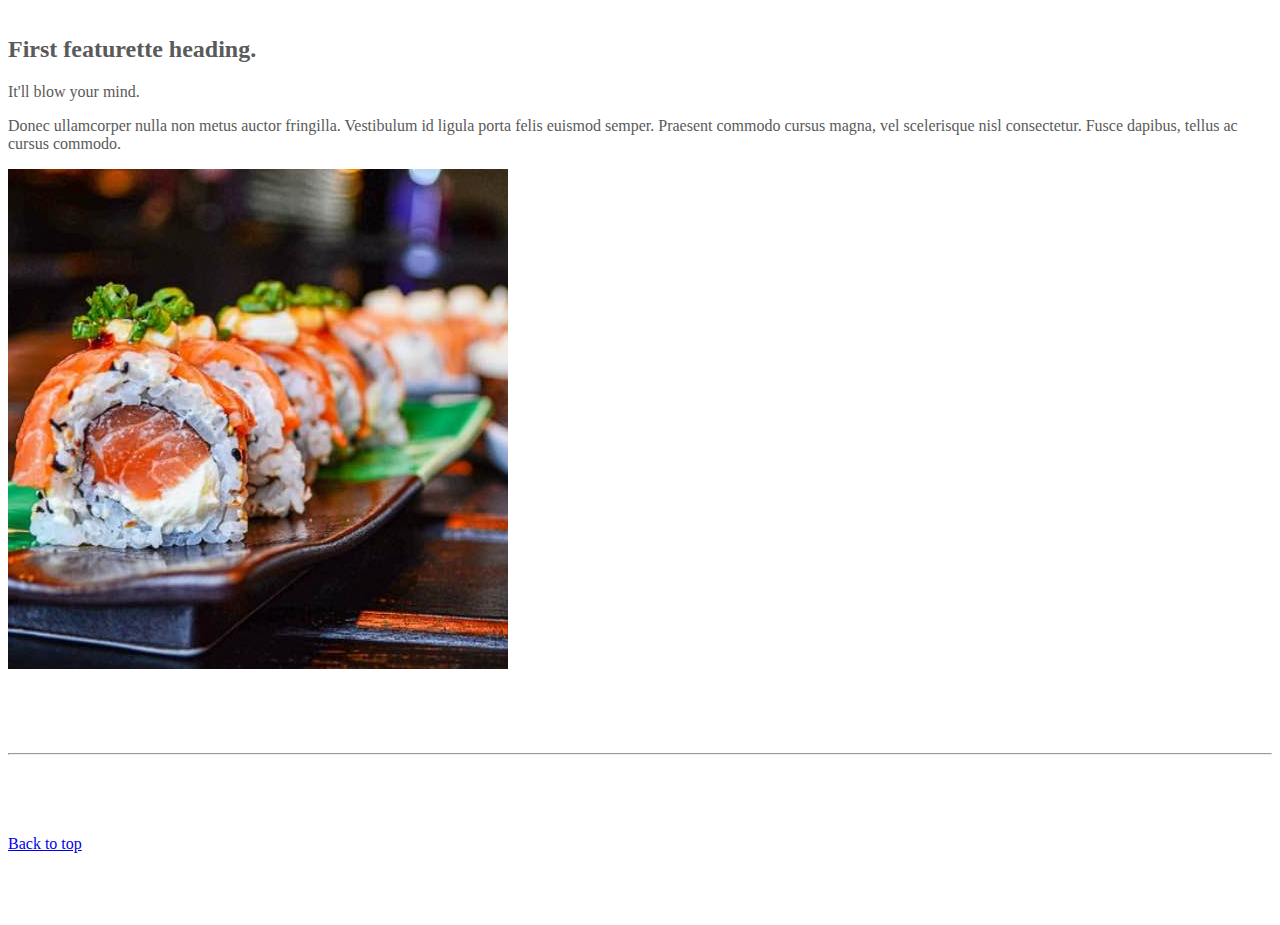
<file: code_for_bootstrap_practice/index_for_student.html>
<!doctype html>
<html lang="en">
  <head>
    <meta charset="utf-8">
    <meta name="viewport" content="width=device-width, initial-scale=1">
    <meta name="description" content="">
    <meta name="author" content="Mark Otto, Jacob Thornton, and Bootstrap contributors">
    <meta name="generator" content="Hugo 0.79.0">
    <title>Carousel Template · Bootstrap v5.0</title>
    <link rel="canonical" href="https://getbootstrap.com/docs/5.0/examples/carousel/">
    <!-- ************************************************ bootstrap.min.cssの読み込み -->
    <link href="https://cdn.jsdelivr.net/npm/bootstrap@5.0.0-beta1/dist/css/bootstrap.min.css" rel="stylesheet" integrity="sha384-giJF6kkoqNQ00vy+HMDP7azOuL0xtbfIcaT9wjKHr8RbDVddVHyTfAAsrekwKmP1" crossorigin="anonymous">
    <!-- ************************************************ carousel.cssの読み込み -->
    <link href="carousel.css" rel="stylesheet">
    <!-- ************************************************ bootstrap.bundle.min.jsの読み込み -->
    <script src="https://cdn.jsdelivr.net/npm/bootstrap@5.0.0-beta1/dist/js/bootstrap.bundle.min.js" integrity="sha384-ygbV9kiqUc6oa4msXn9868pTtWMgiQaeYH7/t7LECLbyPA2x65Kgf80OJFdroafW" crossorigin="anonymous" defer></script>
  </head>

  <body>
    <main>
        <!-- カールセル開始 -->
        <!-- carousel クラス と slide クラスを適用します-->
      <div id="myCarousel" class="carousel slide" data-bs-ride="carousel">
  
        <div class="carousel-inner">
          <div class="carousel-item active">
            <img src="img/top_1.jpg" alt="サンプル画像1">
            <div class="container">
              <div class="carousel-caption">
                <h1>Example headline.</h1>
                <p>Cras justo odio, dapibus ac facilisis in, egestas eget quam. Donec id elit non mi porta gravida at eget
                metus. Nullam id dolor id nibh ultricies vehicula ut id elit.</p>
                <p><a class="btn btn-lg btn-primary" href="#" role="button">Sign up today</a></p>
              </div>
            </div>
          </div>
        </div>
      </div>
      <!-- カールセル終了 -->
      <!-- ケーキ -->

        <div class="container">
          <div class="row">

            <div class="col-md-4 text-center">
              <!-- start col-lg-4 -->
              <img src="img/cake.jpg" class="rounded-circle" alt="サンプル画像2">
              <h2>Heading</h2>
              <p>
              Donec sed odio dui. Etiam porta sem malesuada magna mollis 
              euismod. Nullam id dolor id nibh ultricies vehicula ut id elit. 
              Morbi leo risus, porta ac consectetur ac, vestibulum at eros. 
              Praesent commodo cursus magna.
              </p>
              <p><a class="btn btn-secondary" href="#" role="button">View details &raquo;</a></p>
            </div>

            <div class="col-md-4 text-center">
              <!-- start col-lg-4 -->
              <img src="img/cake.jpg" class="rounded-circle" alt="サンプル画像2">
              <h2>Heading</h2>
              <p>
              Donec sed odio dui. Etiam porta sem malesuada magna mollis
              euismod. Nullam id dolor id nibh ultricies vehicula ut id elit.
              Morbi leo risus, porta ac consectetur ac, vestibulum at eros.
              Praesent commodo cursus magna.
              </p>
              <p><a class="btn btn-secondary" href="#" role="button">View details &raquo;</a></p>
            </div>

            <div class="col-md-4 text-center">
              <!-- start col-lg-4 -->
              <img src="img/cake.jpg" class="rounded-circle" alt="サンプル画像2">
              <h2>Heading</h2>
              <p>
              Donec sed odio dui. Etiam porta sem malesuada magna mollis
              euismod. Nullam id dolor id nibh ultricies vehicula ut id elit.
              Morbi leo risus, porta ac consectetur ac, vestibulum at eros.
              Praesent commodo cursus magna.
              </p>
              <p><a class="btn btn-secondary" href="#" role="button">View details &raquo;</a></p>
            </div>
          </div>

      <!-- これ以前のコードは編集しないため省略しています -->
      <!-- カリフォルニアロール-->

      <!-- カリフォルニアロール1個目-->
      <hr class="featurette-divider" />

      <!-- <div class="row"> -->
        <div class="row">

          <div class="col-md-7">

            <h2 class="fs-1 mt-5">First featurette heading. </h2>
            <p class="fs-2">It'll blow your mind.</p>

            <p class="lead">
            Donec ullamcorper nulla non metus auctor fringilla. Vestibulum id
            ligula porta felis euismod semper. Praesent commodo cursus magna,
            vel scelerisque nisl consectetur. Fusce dapibus, tellus ac cursus
            commodo.
            </p>
        </div>

        <!-- 右側5/12の部分 -->
          <div class="col-md-5">
            <img src="img/sushi.jpg" class="img-fluid" alt="サンプル画像3">
          </div>
        </div>


      <!-- カリフォルニアロール2個目-->
      <hr class="featurette-divider" />

      <!-- ここにもう1つ左右を反転させたものを作ります。 -->
        <div class="row featurette">
            <!-- 画像部分 -->
          <div class="col-md-5">
            <img src="img/sushi.jpg" class="img-fluid" alt="サンプル画像3" />
          </div>

             <!-- 文字部分 -->
          <div class="col-md-7">
            <h2 class="fs-1 mt-5">First featurette heading.</h2>
            <p class="fs-2">It'll blow your mind.</p>
            <p class="lead">
            Donec ullamcorper nulla non metus auctor fringilla. Vestibulum id
            ligula porta felis euismod semper. Praesent commodo cursus magna,
            vel scelerisque nisl consectetur. Fusce dapibus, tellus ac cursus
            commodo.
            </p>
          </div>
        </div>

      <!-- カリフォルニアロール3個目-->
      
      <hr class="featurette-divider" />

      <!-- ここにもう1つ左右を反転させたものを作ります。 -->
        <div class="row">
          <!-- 文字部分 -->
          <div class="col-md-7">
            <h2 class="fs-1 mt-5">First featurette heading.</h2>
            <p class="fs-2">It'll blow your mind.</p>
            <p class="lead">
              Donec ullamcorper nulla non metus auctor fringilla. Vestibulum id
              ligula porta felis euismod semper. Praesent commodo cursus magna,
              vel scelerisque nisl consectetur. Fusce dapibus, tellus ac cursus
              commodo.
            </p>
          </div>
      
          <!-- 画像部分 -->
          <div class="col-md-5">
            <img src="img/sushi.jpg" class="img-fluid" alt="サンプル画像3" />
          </div>
        </div>
      
      <hr class="featurette-divider">
        <footer class="container">
          <!-- <p class="float-end"><a href="#">Back to top</a></p> -->
          <p class=""><a href="#">Back to top</a></p>
        </footer>
      <!-- なんでこの</div>を上の方ではなく、ここに置くのかわかっていない -->
      </div>
    </main>
  </body>

</html>
</file>
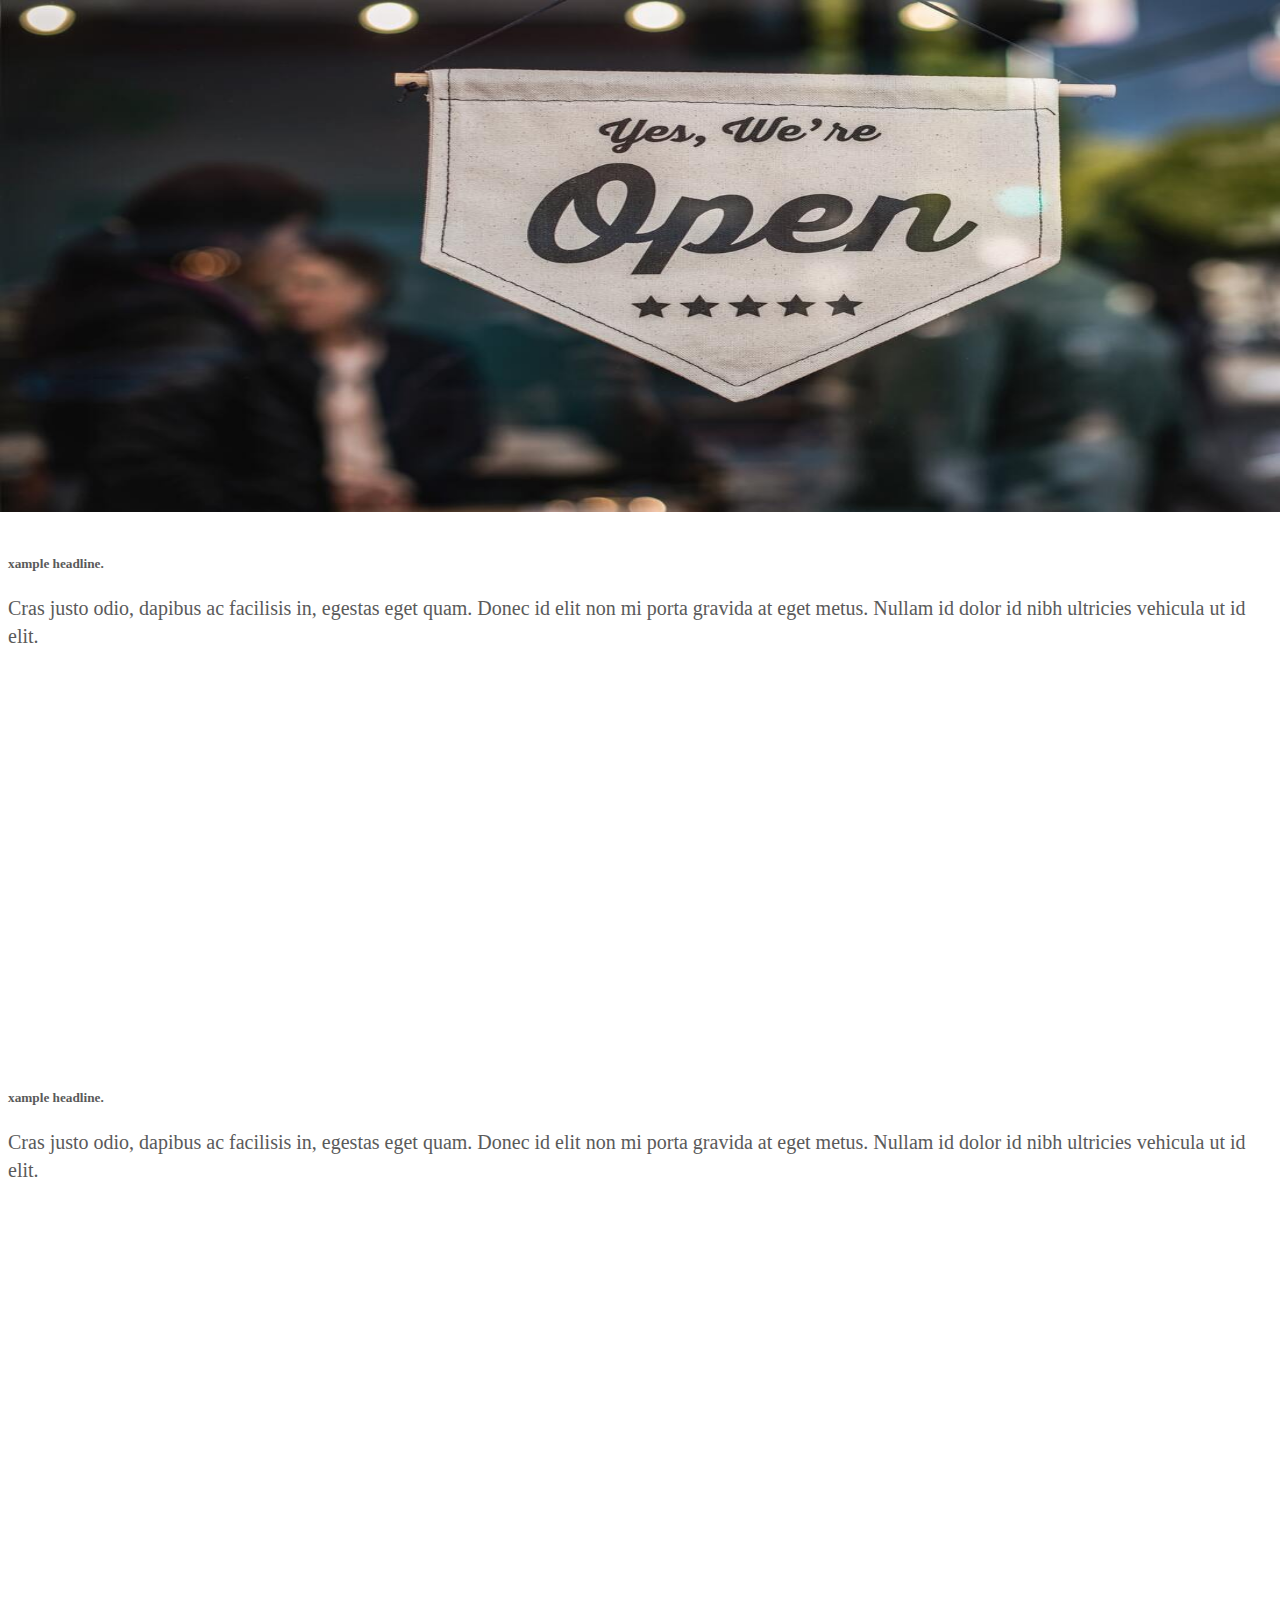
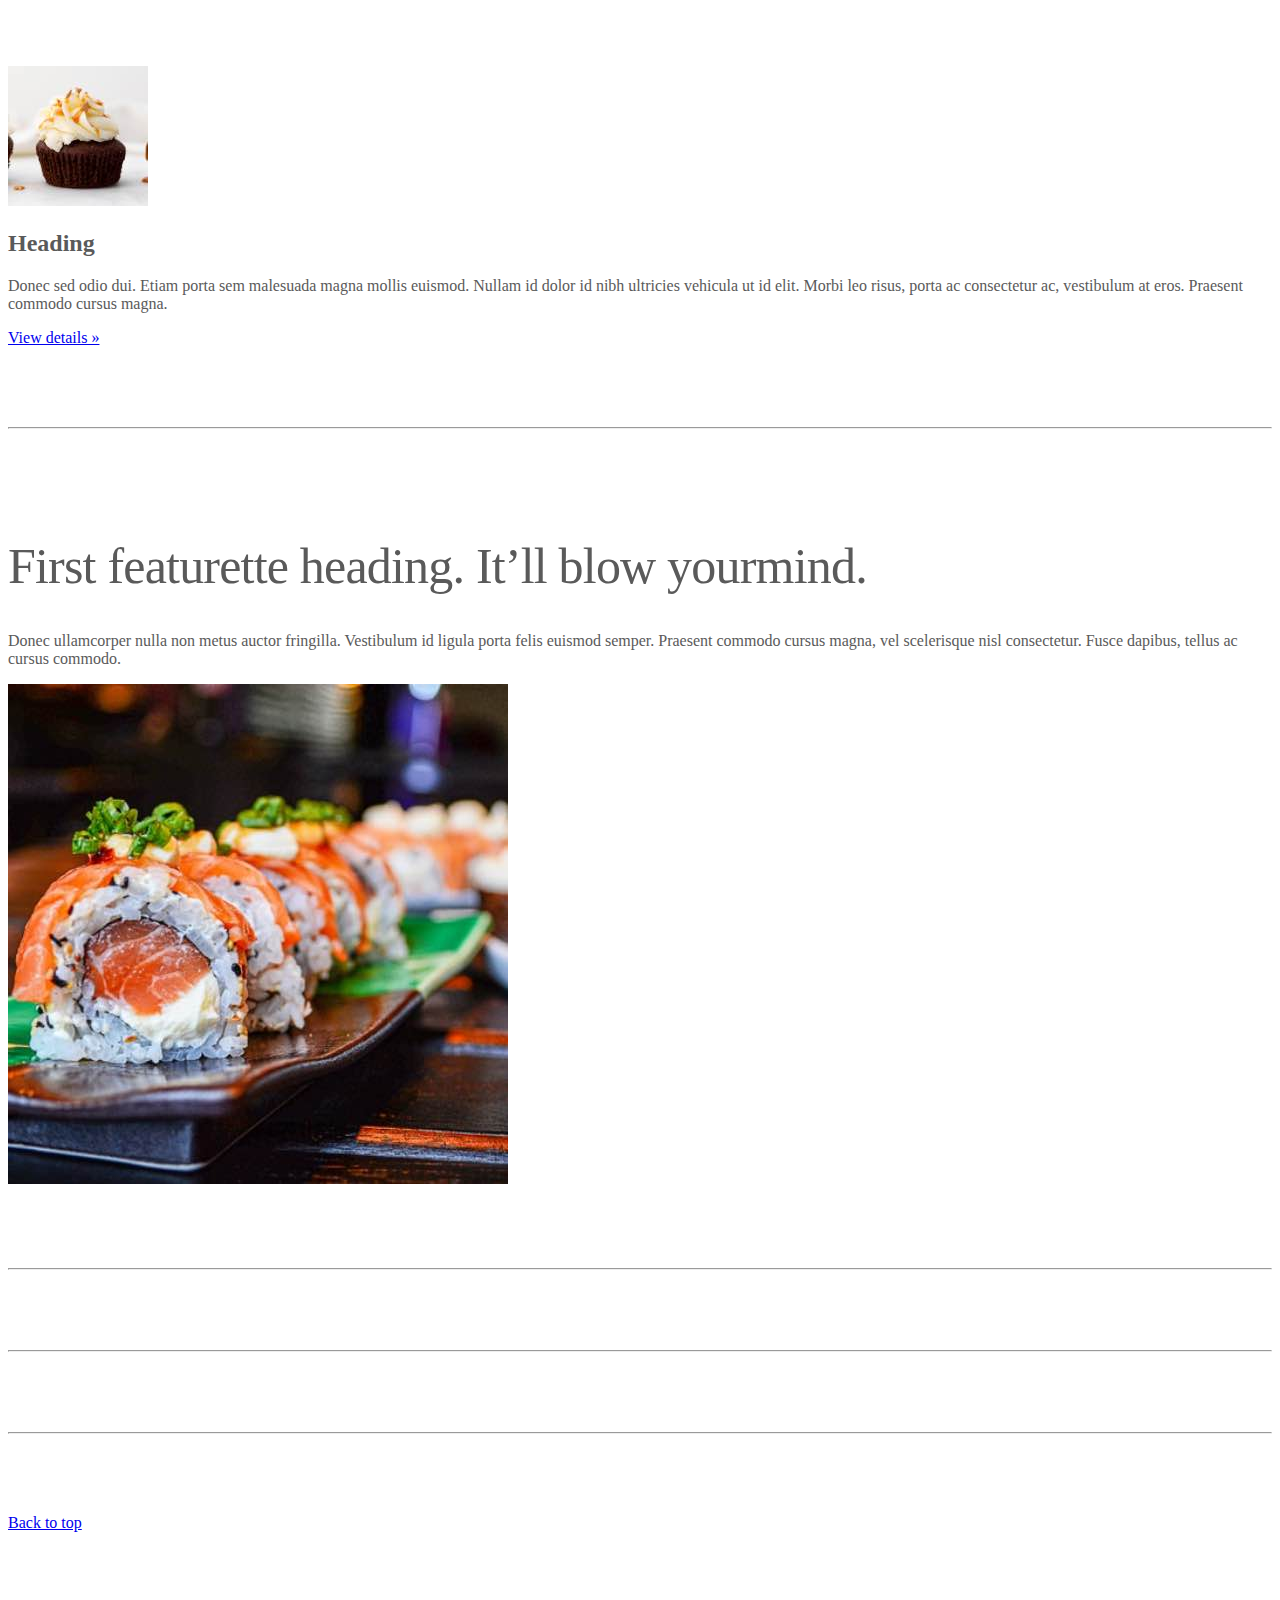
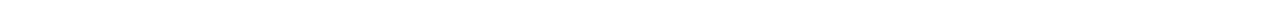
<file: kadai_003/index_for_student.html>
<!doctype html>
<html lang="en">
  <head>
    <meta charset="utf-8">
    <meta name="viewport" content="width=device-width, initial-scale=1">
    <meta name="description" content="">
    <meta name="author" content="Mark Otto, Jacob Thornton, and Bootstrap contributors">
    <meta name="generator" content="Hugo 0.79.0">
    <title>Carousel Template · Bootstrap v5.0</title>
    <link rel="canonical" href="https://getbootstrap.com/docs/5.0/examples/carousel/">
    <!-- ************************************************ bootstrap.min.cssの読み込み -->
    <link href="https://cdn.jsdelivr.net/npm/bootstrap@5.0.0-beta1/dist/css/bootstrap.min.css" rel="stylesheet" integrity="sha384-giJF6kkoqNQ00vy+HMDP7azOuL0xtbfIcaT9wjKHr8RbDVddVHyTfAAsrekwKmP1" crossorigin="anonymous">
    <!-- ************************************************ carousel.cssの読み込み -->
    <link href="carousel.css" rel="stylesheet">
    <!-- ************************************************ bootstrap.bundle.min.jsの読み込み -->
    <script src="https://cdn.jsdelivr.net/npm/bootstrap@5.0.0-beta1/dist/js/bootstrap.bundle.min.js" integrity="sha384-ygbV9kiqUc6oa4msXn9868pTtWMgiQaeYH7/t7LECLbyPA2x65Kgf80OJFdroafW" crossorigin="anonymous" defer></script>
  </head>
  <body>
    <main>
        <!-- カールセル開始 -->
    <!-- carousel クラス と slide クラスを適用します-->
   <div id="myCarousel" class="carousel slide" data-bs-ride="carousel">
  
      <div class="carousel-inner">
        <div class="carousel-item active">
          <img src="img/top_1.jpg" alt="サンプル画像1">
          <div class="container">
            <div class="carousel-caption">
              <h1>Example headline.</h1>
              <p>Cras justo odio, dapibus ac facilisis in, egestas eget quam. Donec id elit non mi porta gravida at eget
                metus. Nullam id dolor id nibh ultricies vehicula ut id elit.</p>
              <p><a class="btn btn-lg btn-primary" href="#" role="button">Sign up today</a></p>
            </div>
          </div>
        </div>

        <!-- 追加コード -->
        <div class="carousel-item">
          <img src="img/top_2.jpg" alt="サンプル画像2">
          <div class="carousel-caption d-none d-md-block">
            <h5>xample headline.</h5>
            <p>Cras justo odio, dapibus ac facilisis in, egestas eget quam. Donec id elit non mi porta gravida at eget
              metus. Nullam id dolor id nibh ultricies vehicula ut id elit.</p>
          </div>
        </div>

        <div class="carousel-item">
          <img src="img/top_3.jpg" alt="サンプル画像3">
          <div class="carousel-caption d-none d-md-block">
            <h5>xample headline.</h5>
            <p>Cras justo odio, dapibus ac facilisis in, egestas eget quam. Donec id elit non mi porta gravida at eget
              metus. Nullam id dolor id nibh ultricies vehicula ut id elit.</p>
          </div>
        </div>
      <!-- 追加コードここまで -->

      </div>
    </div>
    <!-- カールセル終了 -->


      <!-- <div class="container marketing"> -->
      <div class="">
        <!-- <div class="row"> -->
        <div class="">
          <!-- <div class="col-lg-4"> -->
          <div class="">
            <img src="img/cake.jpg" class="rounded-circle" alt="サンプル画像2">
            <h2>Heading</h2>
            <p>Donec sed odio dui. Etiam porta sem malesuada magna mollis euismod. Nullam id dolor id nibh ultricies
              vehicula ut id elit. Morbi leo risus, porta ac consectetur ac, vestibulum at eros. Praesent commodo cursus
              magna.</p>
            <!-- <p><a class="btn btn-secondary" href="#" role="button">View details &raquo;</a></p> -->
            <p><a class="" href="#" role="button">View details &raquo;</a></p>
          </div>
        </div>
        <hr class="featurette-divider">
        <!-- <div class="row"> -->
        <div class="">
          <!-- <div class="col-md-7"> -->
          <div class="">
            <!-- <h2 class="featurette-heading">First featurette heading. <span class="text-muted">It’ll blow yourmind.</span> -->
            <h2 class="featurette-heading">First featurette heading. <span class="">It’ll blow yourmind.</span></h2>
            <!-- <p class="lead">Donec ullamcorper nulla non metus auctor fringilla. Vestibulum id ligula porta felis
              euismod
              semper. Praesent commodo cursus magna, vel scelerisque nisl consectetur. Fusce dapibus, tellus ac cursus
              commodo.</p> -->
            <p class="">
              Donec ullamcorper nulla non metus auctor fringilla. Vestibulum id ligula porta felis
              euismod
              semper. Praesent commodo cursus magna, vel scelerisque nisl consectetur. Fusce dapibus, tellus ac cursus
              commodo.
            </p>
          </div>
          <!-- <div class="col-md-5"> -->
          <div class="">
            <!-- <img src="img/sushi.jpg" class="img-fluid" alt=""> -->
            <img src="img/sushi.jpg" class="" alt="サンプル画像3">
          </div>
        </div>
        <hr class="featurette-divider">
        <!-- ここにもう一つ左右を反転させたものを作ります。 -->
        <hr class="featurette-divider">
        <!-- ここにもう一つ左右を反転させたものを作ります。 -->
        <hr class="featurette-divider">
        <footer class="container">
          <!-- <p class="float-end"><a href="#">Back to top</a></p> -->
          <p class=""><a href="#">Back to top</a></p>
        </footer>
      </div>
    </main>
  </body>

</html>
</file>
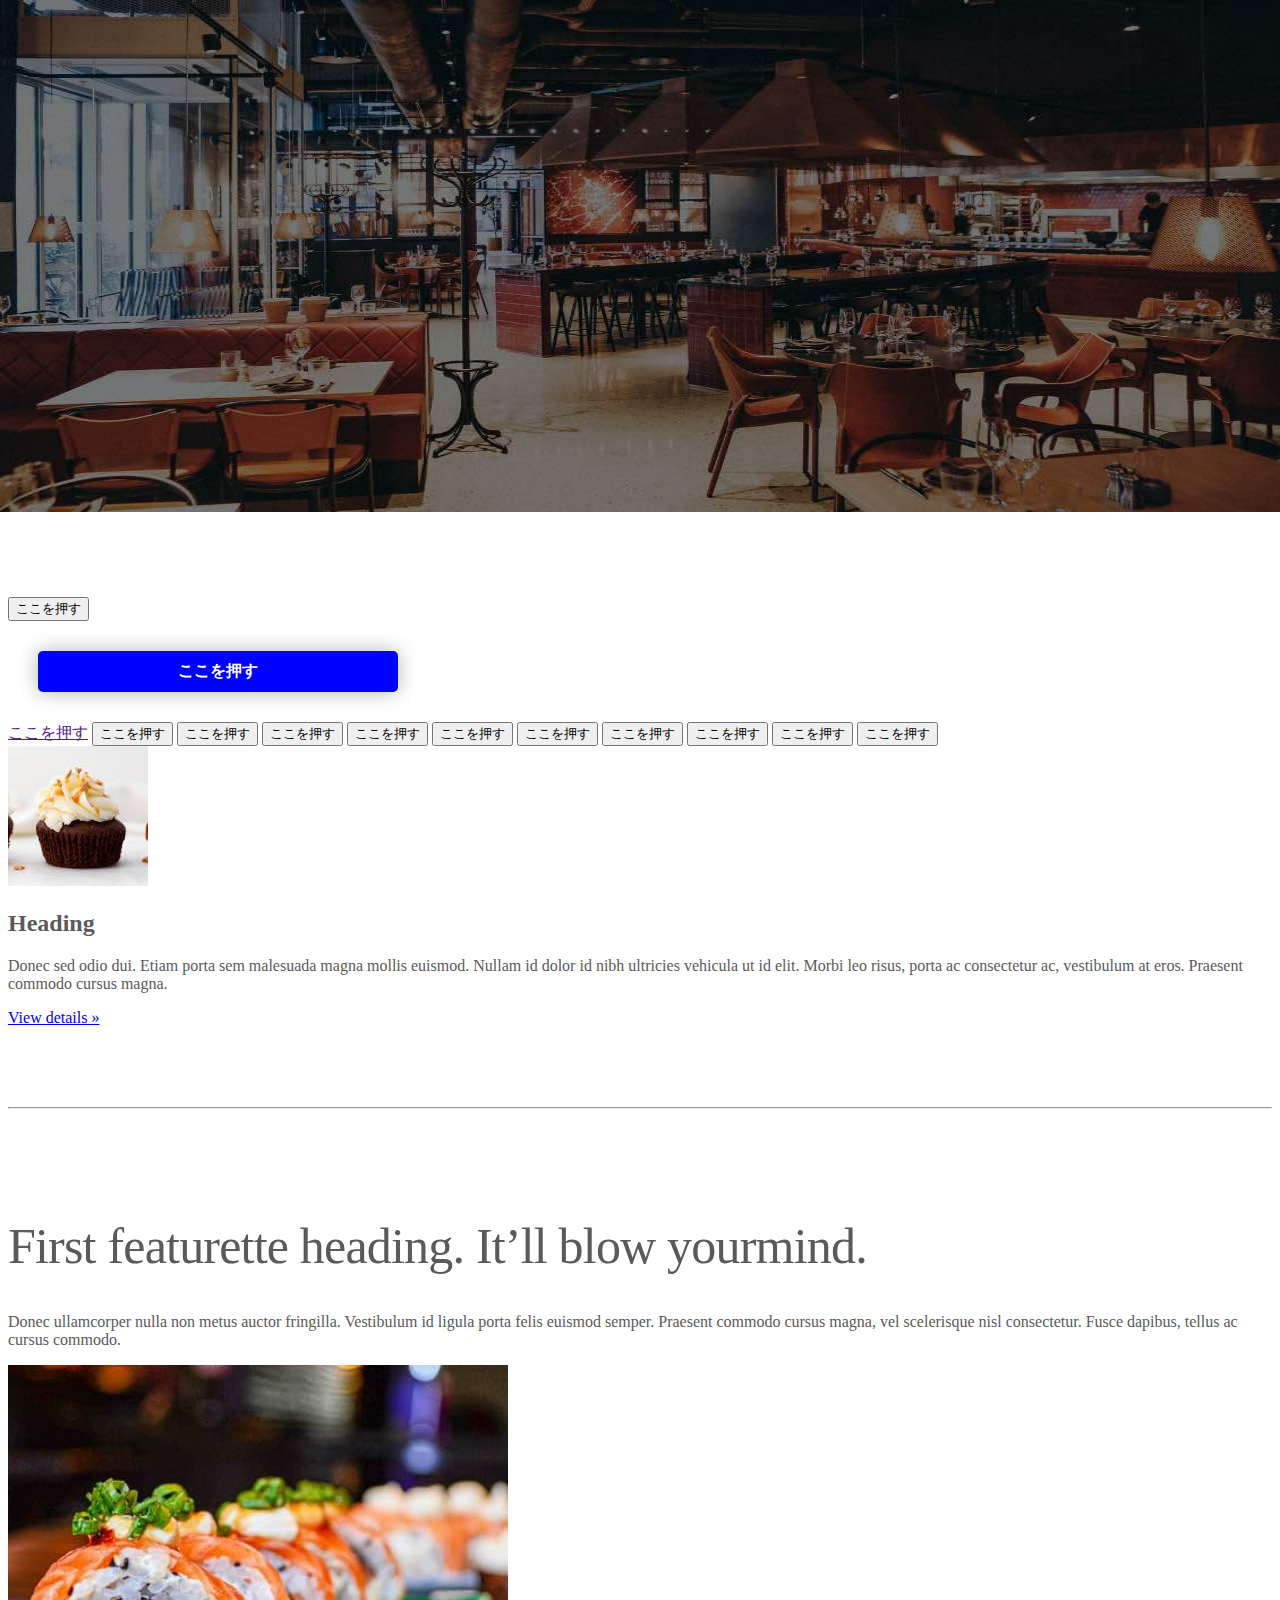
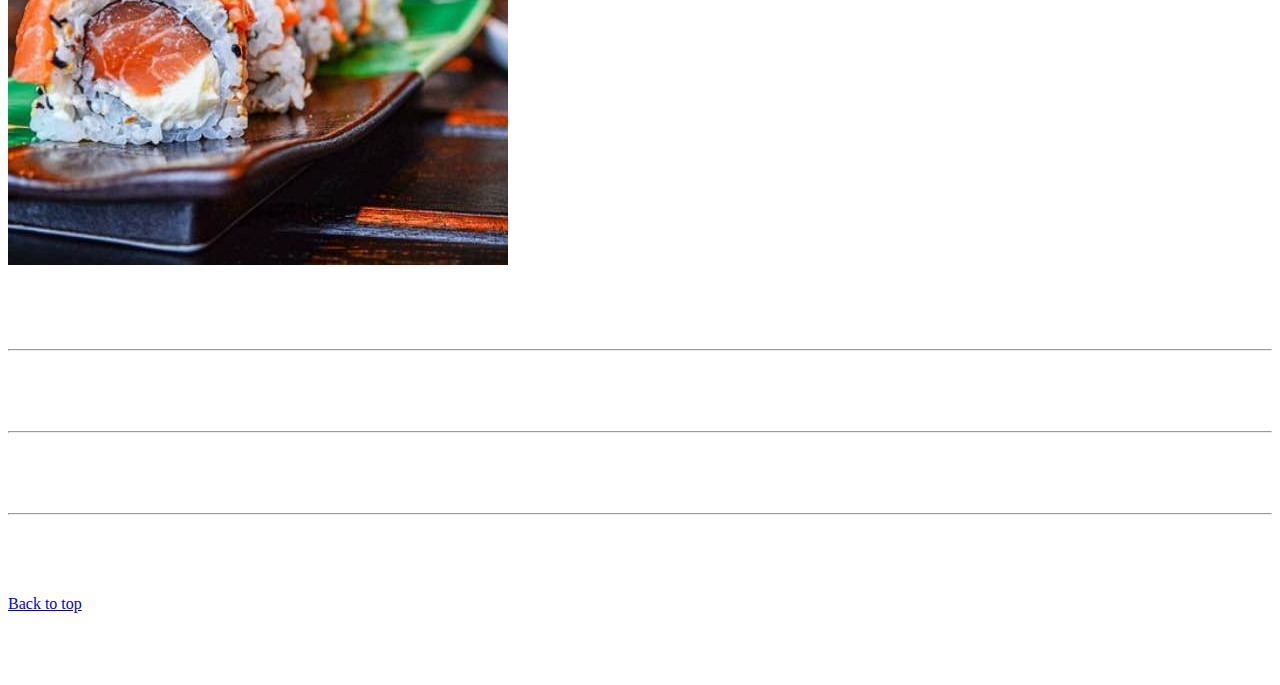
<file: kadai_004/index_for_student.html>
<!doctype html>
<html lang="en">
  <head>
    <meta charset="utf-8">
    <meta name="viewport" content="width=device-width, initial-scale=1">
    <meta name="description" content="">
    <meta name="author" content="Mark Otto, Jacob Thornton, and Bootstrap contributors">
    <meta name="generator" content="Hugo 0.79.0">
    <title>Carousel Template · Bootstrap v5.0</title>
    <link rel="canonical" href="https://getbootstrap.com/docs/5.0/examples/carousel/">
    <!-- ************************************************ bootstrap.min.cssの読み込み -->
    <link href="https://cdn.jsdelivr.net/npm/bootstrap@5.0.0-beta1/dist/css/bootstrap.min.css" rel="stylesheet" integrity="sha384-giJF6kkoqNQ00vy+HMDP7azOuL0xtbfIcaT9wjKHr8RbDVddVHyTfAAsrekwKmP1" crossorigin="anonymous">
    <!-- ************************************************ carousel.cssの読み込み -->
    <link href="carousel.css" rel="stylesheet">
    <!-- ************************************************ bootstrap.bundle.min.jsの読み込み -->
    <script src="https://cdn.jsdelivr.net/npm/bootstrap@5.0.0-beta1/dist/js/bootstrap.bundle.min.js" integrity="sha384-ygbV9kiqUc6oa4msXn9868pTtWMgiQaeYH7/t7LECLbyPA2x65Kgf80OJFdroafW" crossorigin="anonymous" defer></script>
  </head>
  <body>
    <main>
        <!-- カールセル開始 -->
    <!-- carousel クラス と slide クラスを適用します-->
   <div id="myCarousel" class="carousel slide" data-bs-ride="carousel">
  
      <div class="carousel-inner">
        <div class="carousel-item active">
          <img src="img/top_1.jpg" alt="サンプル画像1">
          <div class="container">
            <div class="carousel-caption">
              <h1>Example headline.</h1>
              <p>Cras justo odio, dapibus ac facilisis in, egestas eget quam. Donec id elit non mi porta gravida at eget
                metus. Nullam id dolor id nibh ultricies vehicula ut id elit.</p>
              <p><a class="btn btn-lg btn-primary" href="#" role="button">Sign up today</a></p>
            </div>
          </div>
        </div>
      </div>
    </div>
    <!-- カールセル終了 -->

    <div class="container">

      <style>
        /* ここにCSSを記載します。 */
        .button-test {
          /* パディング(余白)上下方向10px 左右方向30px */
          padding: 10px 30px;
          /* ボタンの幅 300px */
          width: 300px;
          /* 背景色 青 */
          background-color: blue;
          /* フォント色 白 */
          color: white;
          /* テキスト中央揃え */
          text-align: center;
          /* フォントを太く */
          font-weight: bold;
          /* ボタンの角を丸める */
          border-radius: 5px;
          /* 上下左右方向の余白外側30px */
          margin: 30px;
          /* ボタンの影 */
          box-shadow: 0 0 20px 0 rgba(0, 0, 0, 30%);                    
         }
      </style>
 
      <!-- buttonテスト -->
      <button class="btn btn-primary btn-lg shadow">ここを押す</button>
      <div class="button-test">ここを押す</div>
      <a href="" class="btn btn-info btn-sm shadow">ここを押す</a>
      
      <!-- ここから追加部分 -->      
      <button class="btn btn-primary btn-lg shadow">ここを押す</button>
      <button class="btn btn-outline-secondary btn-lg shadow">ここを押す</button>
      <button class="btn btn-outline-success btn-lg shadow">ここを押す</button>
      <button class="btn btn-outline-danger btn-lg shadow">ここを押す</button>
      <button class="btn btn-outline-warning btn-lg shadow">ここを押す</button>
      <button class="btn btn-outline-info btn-lg shadow">ここを押す</button>
      <button class="btn btn-outline-light btn-lg shadow">ここを押す</button>
      <button class="btn btn-outline-dark btn-lg shadow">ここを押す</button>
      <button class="btn btn-secondary">ここを押す</button>
      <button class="btn btn-success">ここを押す</button>
      <!-- ここまで -->
    </div>


      <!-- <div class="container marketing"> -->
      <div class="">
        <!-- <div class="row"> -->
        <div class="">
          <!-- <div class="col-lg-4"> -->
          <div class="">
            <img src="img/cake.jpg" class="rounded-circle" alt="サンプル画像2">
            <h2>Heading</h2>
            <p>Donec sed odio dui. Etiam porta sem malesuada magna mollis euismod. Nullam id dolor id nibh ultricies
              vehicula ut id elit. Morbi leo risus, porta ac consectetur ac, vestibulum at eros. Praesent commodo cursus
              magna.</p>
            <!-- <p><a class="btn btn-secondary" href="#" role="button">View details &raquo;</a></p> -->
            <p><a class="" href="#" role="button">View details &raquo;</a></p>
          </div>
        </div>
        <hr class="featurette-divider">
        <!-- <div class="row"> -->
        <div class="">
          <!-- <div class="col-md-7"> -->
          <div class="">
            <!-- <h2 class="featurette-heading">First featurette heading. <span class="text-muted">It’ll blow yourmind.</span> -->
            <h2 class="featurette-heading">First featurette heading. <span class="">It’ll blow yourmind.</span></h2>
            <!-- <p class="lead">Donec ullamcorper nulla non metus auctor fringilla. Vestibulum id ligula porta felis
              euismod
              semper. Praesent commodo cursus magna, vel scelerisque nisl consectetur. Fusce dapibus, tellus ac cursus
              commodo.</p> -->
            <p class="">
              Donec ullamcorper nulla non metus auctor fringilla. Vestibulum id ligula porta felis
              euismod
              semper. Praesent commodo cursus magna, vel scelerisque nisl consectetur. Fusce dapibus, tellus ac cursus
              commodo.
            </p>
          </div>
          <!-- <div class="col-md-5"> -->
          <div class="">
            <!-- <img src="img/sushi.jpg" class="img-fluid" alt=""> -->
            <img src="img/sushi.jpg" class="" alt="サンプル画像3">
          </div>
        </div>
        <hr class="featurette-divider">
        <!-- ここにもう一つ左右を反転させたものを作ります。 -->
        <hr class="featurette-divider">
        <!-- ここにもう一つ左右を反転させたものを作ります。 -->
        <hr class="featurette-divider">
        <footer class="container">
          <!-- <p class="float-end"><a href="#">Back to top</a></p> -->
          <p class=""><a href="#">Back to top</a></p>
        </footer>
      </div>
    </main>
  </body>

</html>
</file>
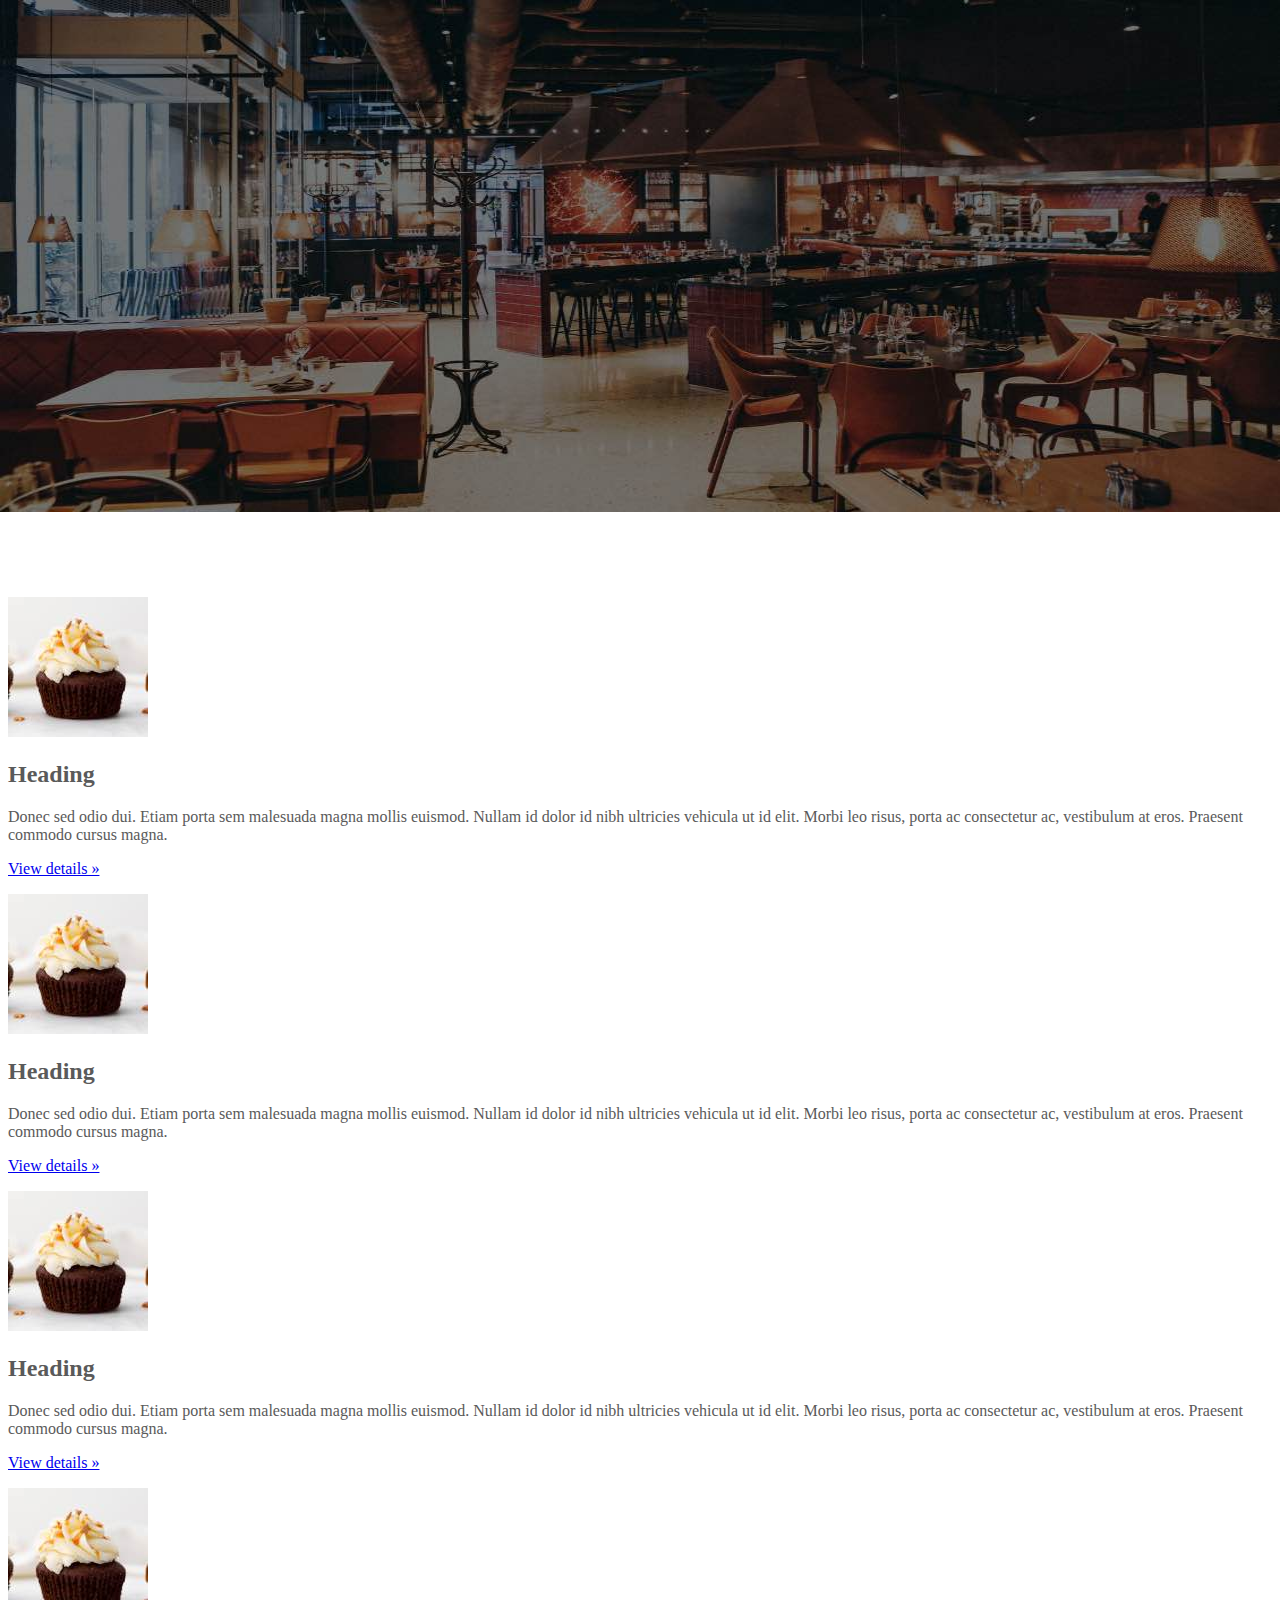
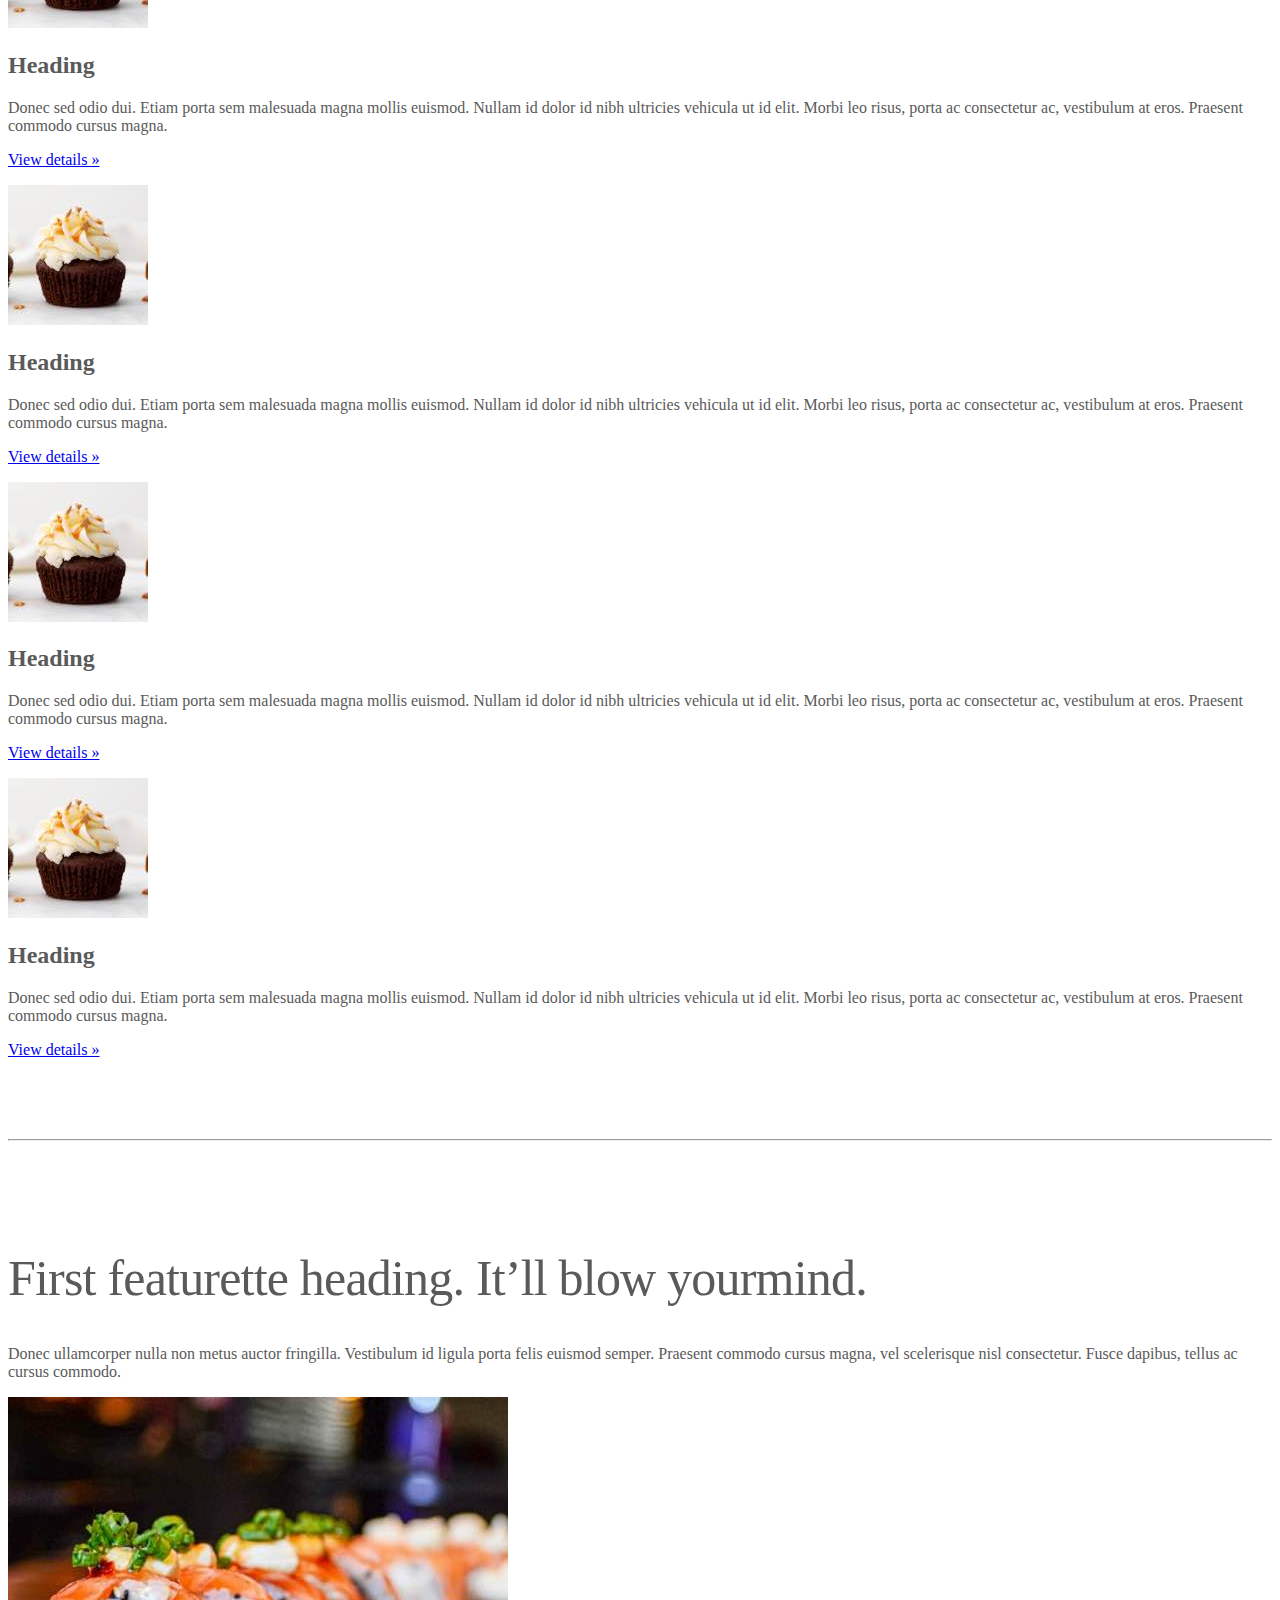
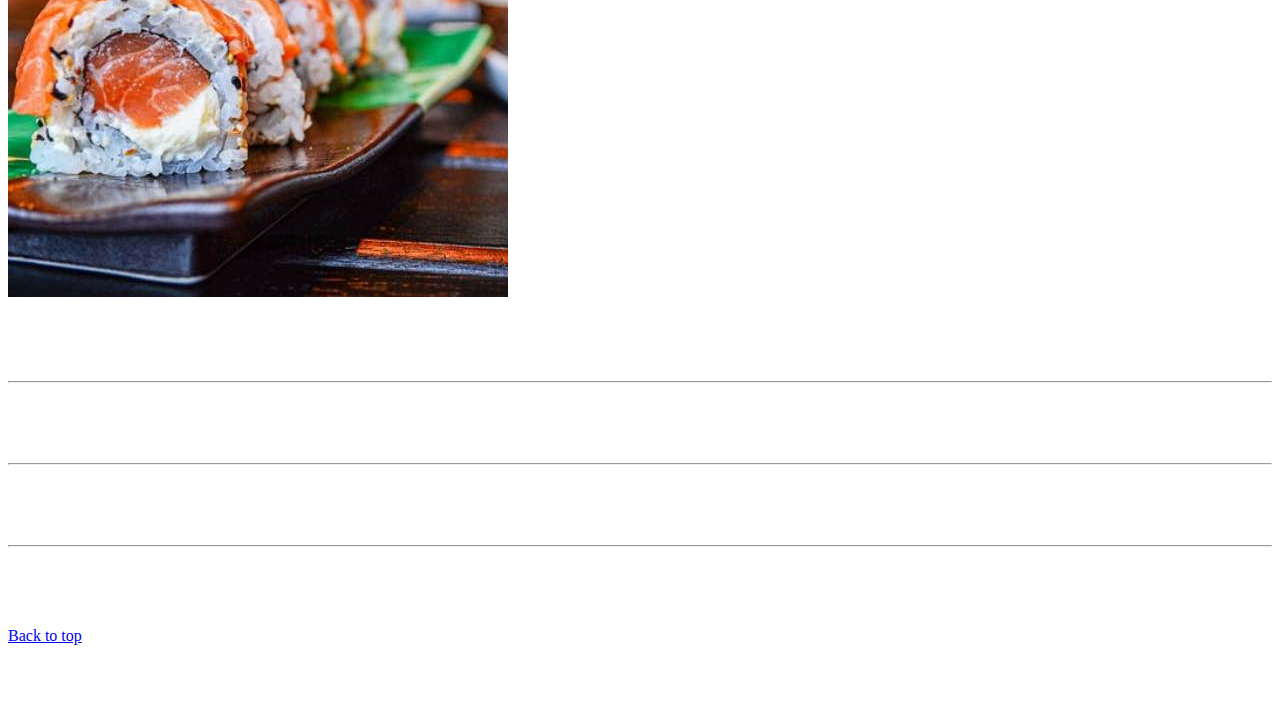
<file: kadai_005/index_for_student.html>
<!doctype html>
<html lang="en">
  <head>
    <meta charset="utf-8">
    <meta name="viewport" content="width=device-width, initial-scale=1">
    <meta name="description" content="">
    <meta name="author" content="Mark Otto, Jacob Thornton, and Bootstrap contributors">
    <meta name="generator" content="Hugo 0.79.0">
    <title>Carousel Template · Bootstrap v5.0</title>
    <link rel="canonical" href="https://getbootstrap.com/docs/5.0/examples/carousel/">
    <!-- ************************************************ bootstrap.min.cssの読み込み -->
    <link href="https://cdn.jsdelivr.net/npm/bootstrap@5.0.0-beta1/dist/css/bootstrap.min.css" rel="stylesheet" integrity="sha384-giJF6kkoqNQ00vy+HMDP7azOuL0xtbfIcaT9wjKHr8RbDVddVHyTfAAsrekwKmP1" crossorigin="anonymous">
    <!-- ************************************************ carousel.cssの読み込み -->
    <link href="carousel.css" rel="stylesheet">
    <!-- ************************************************ bootstrap.bundle.min.jsの読み込み -->
    <script src="https://cdn.jsdelivr.net/npm/bootstrap@5.0.0-beta1/dist/js/bootstrap.bundle.min.js" integrity="sha384-ygbV9kiqUc6oa4msXn9868pTtWMgiQaeYH7/t7LECLbyPA2x65Kgf80OJFdroafW" crossorigin="anonymous" defer></script>
  </head>
  <body>
    <main>
        <!-- カールセル開始 -->
    <!-- carousel クラス と slide クラスを適用します-->
   <div id="myCarousel" class="carousel slide" data-bs-ride="carousel">
  
      <div class="carousel-inner">
        <div class="carousel-item active">
          <img src="img/top_1.jpg" alt="サンプル画像1">
          <div class="container">
            <div class="carousel-caption">
              <h1>Example headline.</h1>
              <p>Cras justo odio, dapibus ac facilisis in, egestas eget quam. Donec id elit non mi porta gravida at eget
                metus. Nullam id dolor id nibh ultricies vehicula ut id elit.</p>
              <p><a class="btn btn-lg btn-primary" href="#" role="button">Sign up today</a></p>
            </div>
          </div>
        </div>
      </div>
    </div>
    <!-- カールセル終了 -->

    <div class="container">
        <div class="row">
          <div class="col-6 col-md-2 text-center">
            <!-- start col-lg-4 -->
            <img src="img/cake.jpg" class="rounded-circle" alt="サンプル画像2">
       
            <h2>Heading</h2>
            <p>
              Donec sed odio dui. Etiam porta sem malesuada magna mollis 
              euismod. Nullam id dolor id nibh ultricies vehicula ut id elit. 
              Morbi leo risus, porta ac consectetur ac, vestibulum at eros. 
              Praesent commodo cursus magna.
            </p>
            <p><a class="btn btn-secondary" href="#" role="button">View details &raquo;</a></p>
          </div>
          <div class="col-6 col-md-2 text-center">
          <!-- start col-lg-4 -->
            <img src="img/cake.jpg" class="rounded-circle" alt="サンプル画像2">
            <h2>Heading</h2>
            <p>
            Donec sed odio dui. Etiam porta sem malesuada magna mollis
            euismod. Nullam id dolor id nibh ultricies vehicula ut id elit.
            Morbi leo risus, porta ac consectetur ac, vestibulum at eros.
            Praesent commodo cursus magna.
            </p>
            <p><a class="btn btn-secondary" href="#" role="button">View details &raquo;</a></p>
          </div>
          <div class="col-6 col-md-2 text-center">
            <!-- start col-lg-4 -->
           <img src="img/cake.jpg" class="rounded-circle" alt="サンプル画像2">
           <h2>Heading</h2>
           <p>
            Donec sed odio dui. Etiam porta sem malesuada magna mollis
            euismod. Nullam id dolor id nibh ultricies vehicula ut id elit.
            Morbi leo risus, porta ac consectetur ac, vestibulum at eros.
            Praesent commodo cursus magna.
            </p>
            <p><a class="btn btn-secondary" href="#" role="button">View details &raquo;</a></p>
          </div>

          <div class="col-6 col-md-2 text-center">
            <!-- start col-lg-4 -->
           <img src="img/cake.jpg" class="rounded-circle" alt="サンプル画像2">
           <h2>Heading</h2>
           <p>
            Donec sed odio dui. Etiam porta sem malesuada magna mollis
            euismod. Nullam id dolor id nibh ultricies vehicula ut id elit.
            Morbi leo risus, porta ac consectetur ac, vestibulum at eros.
            Praesent commodo cursus magna.
            </p>
            <p><a class="btn btn-secondary" href="#" role="button">View details &raquo;</a></p>
          </div>

          <div class="col-6 col-md-2 text-center">
            <!-- start col-lg-4 -->
           <img src="img/cake.jpg" class="rounded-circle" alt="サンプル画像2">
           <h2>Heading</h2>
           <p>
            Donec sed odio dui. Etiam porta sem malesuada magna mollis
            euismod. Nullam id dolor id nibh ultricies vehicula ut id elit.
            Morbi leo risus, porta ac consectetur ac, vestibulum at eros.
            Praesent commodo cursus magna.
            </p>
            <p><a class="btn btn-secondary" href="#" role="button">View details &raquo;</a></p>
          </div>

          <div class="col-6 col-md-2 text-center">
            <!-- start col-lg-4 -->
           <img src="img/cake.jpg" class="rounded-circle" alt="サンプル画像2">
           <h2>Heading</h2>
           <p>
            Donec sed odio dui. Etiam porta sem malesuada magna mollis
            euismod. Nullam id dolor id nibh ultricies vehicula ut id elit.
            Morbi leo risus, porta ac consectetur ac, vestibulum at eros.
            Praesent commodo cursus magna.
            </p>
            <p><a class="btn btn-secondary" href="#" role="button">View details &raquo;</a></p>
          </div>

      </div>
     
      <!-- <style> -->
        <!-- /* ここにCSSを記載します。 */ -->
        <!-- .button-test { -->
          <!-- /* パディング(余白)上下方向10px 左右方向30px */ -->
          <!-- padding: 10px 30px; -->
          <!-- /* ボタンの幅 300px */ -->
          <!-- width: 300px; -->
          <!-- /* 背景色 青 */ -->
          <!-- background-color: blue; -->
          <!-- /* フォント色 白 */ -->
          <!-- color: white; -->
          <!-- /* テキスト中央揃え */ -->
          <!-- text-align: center; -->
          <!-- /* フォントを太く */ -->
          <!-- font-weight: bold; -->
          <!-- /* ボタンの角を丸める */ -->
          <!-- border-radius: 5px; -->
          <!-- /* 上下左右方向の余白外側30px */ -->
          <!-- margin: 30px; -->
          <!-- /* ボタンの影 */ -->
          <!-- box-shadow: 0 0 20px 0 rgba(0, 0, 0, 30%);                     -->
         <!-- } -->
      <!-- </style> -->
 
      <!-- buttonテスト -->
      <!-- <button class="btn btn-primary btn-lg shadow">ここを押す</button> -->
      <!-- <div class="button-test">ここを押す</div> -->
      <!-- <a href="" class="btn btn-info btn-sm shadow">ここを押す</a> -->

    </div>


      <!-- <div class="container marketing"> -->
      <div class="">
        <!-- <div class="row"> -->
        <div class="">
          <!-- <div class="col-lg-4"> -->
          <div class="">
            <img src="img/cake.jpg" class="rounded-circle" alt="サンプル画像2">
            <h2>Heading</h2>
            <p>Donec sed odio dui. Etiam porta sem malesuada magna mollis euismod. Nullam id dolor id nibh ultricies
              vehicula ut id elit. Morbi leo risus, porta ac consectetur ac, vestibulum at eros. Praesent commodo cursus
              magna.</p>
            <!-- <p><a class="btn btn-secondary" href="#" role="button">View details &raquo;</a></p> -->
            <p><a class="" href="#" role="button">View details &raquo;</a></p>
          </div>
        </div>
        <hr class="featurette-divider">
        <!-- <div class="row"> -->
        <div class="">
          <!-- <div class="col-md-7"> -->
          <div class="">
            <!-- <h2 class="featurette-heading">First featurette heading. <span class="text-muted">It’ll blow yourmind.</span> -->
            <h2 class="featurette-heading">First featurette heading. <span class="">It’ll blow yourmind.</span></h2>
            <!-- <p class="lead">Donec ullamcorper nulla non metus auctor fringilla. Vestibulum id ligula porta felis
              euismod
              semper. Praesent commodo cursus magna, vel scelerisque nisl consectetur. Fusce dapibus, tellus ac cursus
              commodo.</p> -->
            <p class="">
              Donec ullamcorper nulla non metus auctor fringilla. Vestibulum id ligula porta felis
              euismod
              semper. Praesent commodo cursus magna, vel scelerisque nisl consectetur. Fusce dapibus, tellus ac cursus
              commodo.
            </p>
          </div>
          <!-- <div class="col-md-5"> -->
          <div class="">
            <!-- <img src="img/sushi.jpg" class="img-fluid" alt=""> -->
            <img src="img/sushi.jpg" class="" alt="サンプル画像3">
          </div>
        </div>
        <hr class="featurette-divider">
        <!-- ここにもう一つ左右を反転させたものを作ります。 -->
        <hr class="featurette-divider">
        <!-- ここにもう一つ左右を反転させたものを作ります。 -->
        <hr class="featurette-divider">
        <footer class="container">
          <!-- <p class="float-end"><a href="#">Back to top</a></p> -->
          <p class=""><a href="#">Back to top</a></p>
        </footer>
      </div>
    </main>
  </body>

</html>
</file>
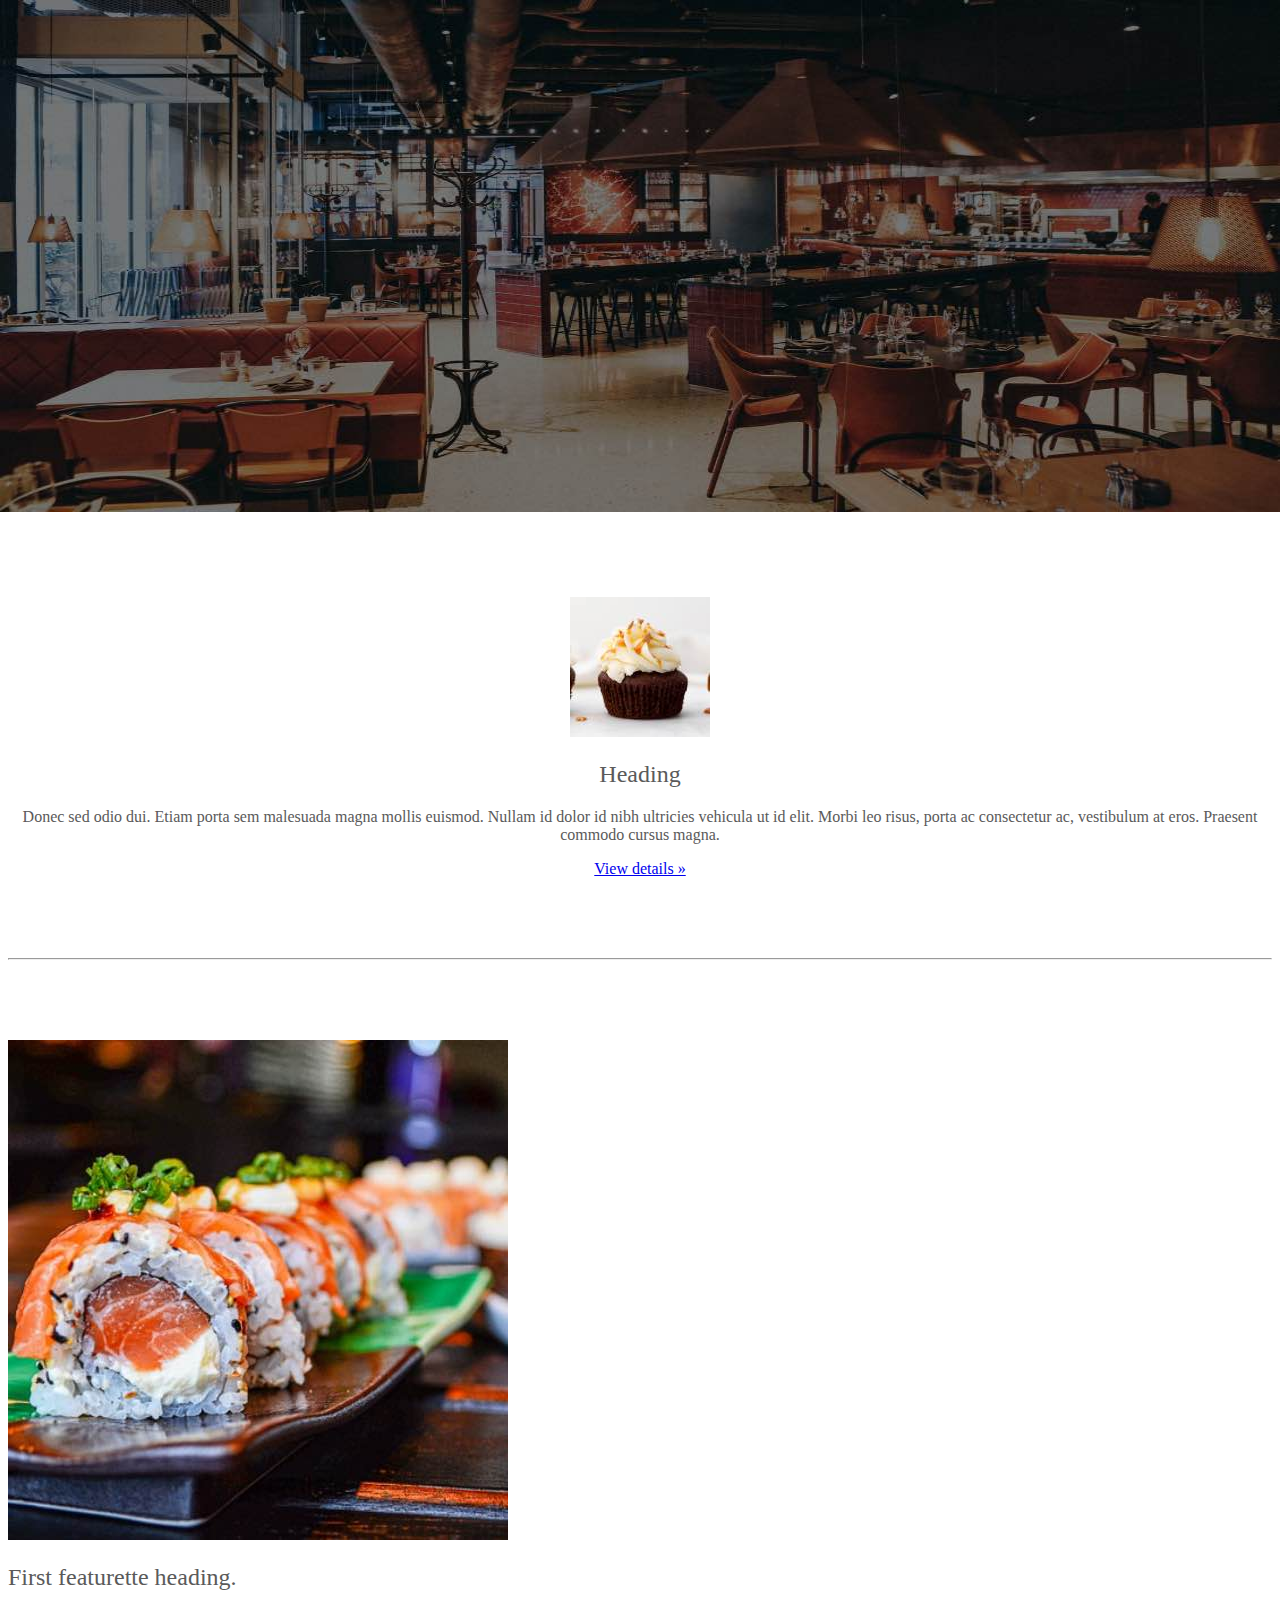
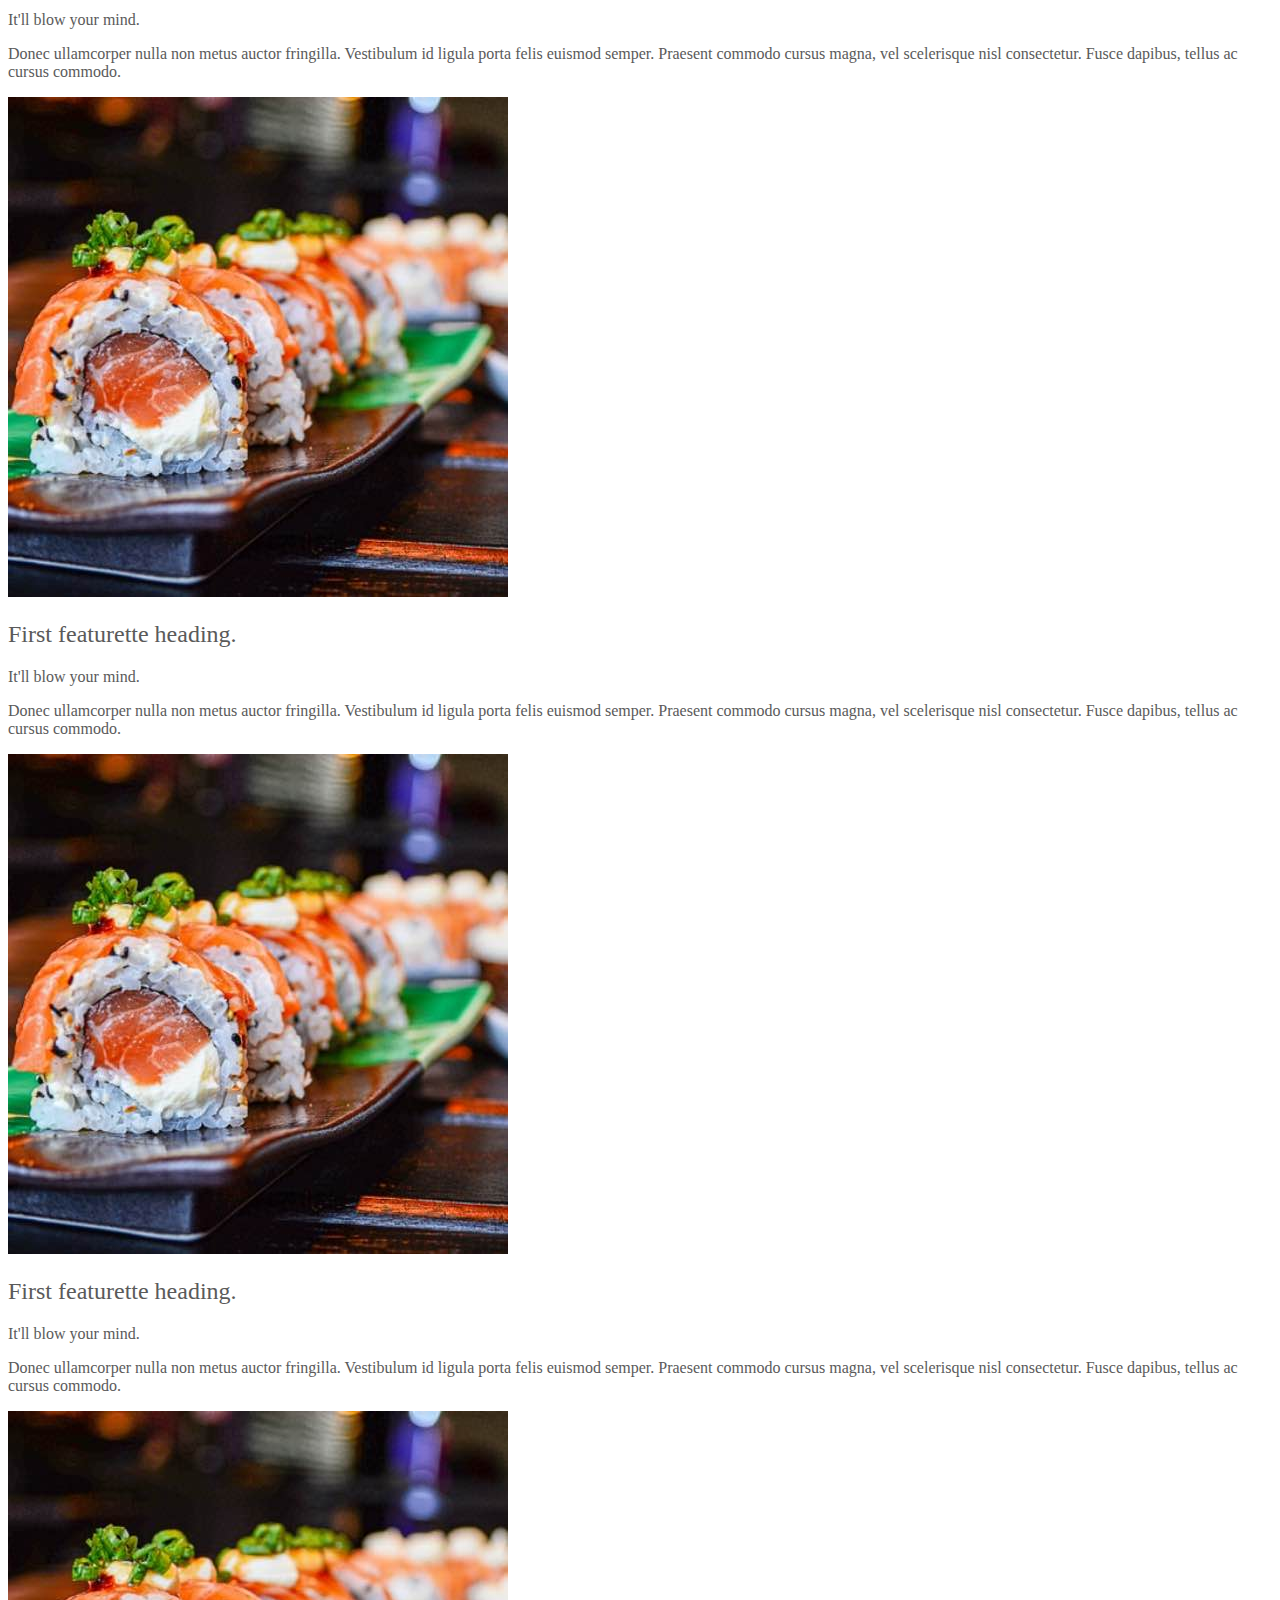
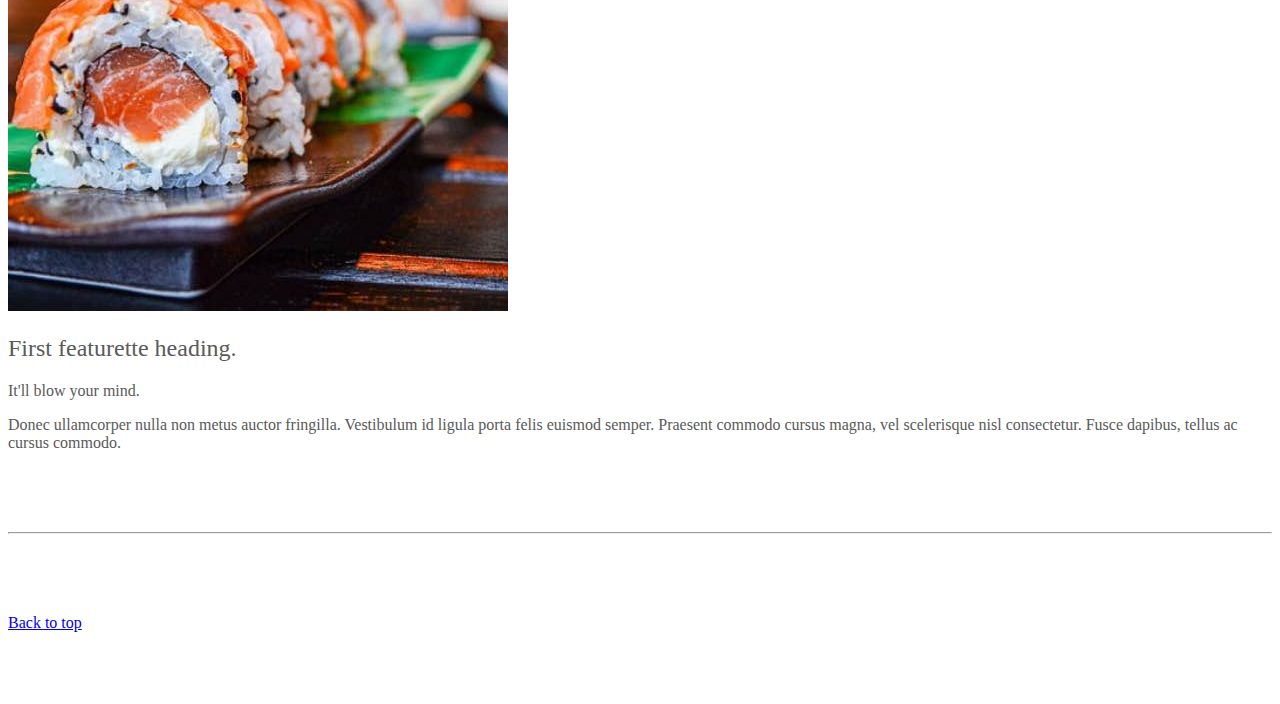
<file: kadai_006/index_for_student.html>
<!doctype html>
<html lang="en">
  <head>
    <meta charset="utf-8">
    <meta name="viewport" content="width=device-width, initial-scale=1">
    <meta name="description" content="">
    <meta name="author" content="Mark Otto, Jacob Thornton, and Bootstrap contributors">
    <meta name="generator" content="Hugo 0.79.0">
    <title>Carousel Template · Bootstrap v5.0</title>
    <link rel="canonical" href="https://getbootstrap.com/docs/5.0/examples/carousel/">
    <!-- ************************************************ bootstrap.min.cssの読み込み -->
    <link href="https://cdn.jsdelivr.net/npm/bootstrap@5.0.0-beta1/dist/css/bootstrap.min.css" rel="stylesheet" integrity="sha384-giJF6kkoqNQ00vy+HMDP7azOuL0xtbfIcaT9wjKHr8RbDVddVHyTfAAsrekwKmP1" crossorigin="anonymous">
    <!-- ************************************************ carousel.cssの読み込み -->
    <link href="carousel.css" rel="stylesheet">
    <!-- ************************************************ bootstrap.bundle.min.jsの読み込み -->
    <script src="https://cdn.jsdelivr.net/npm/bootstrap@5.0.0-beta1/dist/js/bootstrap.bundle.min.js" integrity="sha384-ygbV9kiqUc6oa4msXn9868pTtWMgiQaeYH7/t7LECLbyPA2x65Kgf80OJFdroafW" crossorigin="anonymous" defer></script>
  </head>

  <body>
    <main>
        <!-- カールセル開始 -->
        <!-- carousel クラス と slide クラスを適用します-->
      <div id="myCarousel" class="carousel slide" data-bs-ride="carousel">
  
        <div class="carousel-inner">
          <div class="carousel-item active">
            <img src="img/top_1.jpg" alt="サンプル画像1">
            <div class="container">
              <div class="carousel-caption">
                <h1>Example headline.</h1>
                <p>Cras justo odio, dapibus ac facilisis in, egestas eget quam. Donec id elit non mi porta gravida at eget
                metus. Nullam id dolor id nibh ultricies vehicula ut id elit.</p>
                <p><a class="btn btn-lg btn-primary" href="#" role="button">Sign up today</a></p>
              </div>
            </div>
          </div>
        </div>
      </div>
      <!-- カールセル終了 -->
      <!-- ケーキ -->

      <div class="container marketing">
        <div class="row">
          <div class="col-lg-4">
            <img src="img/cake.jpg" class="rounded-circle" alt="サンプル画像2">
            <h2>Heading</h2>
            <p>Donec sed odio dui. Etiam porta sem malesuada magna mollis euismod. Nullam id dolor id nibh ultricies
              vehicula ut id elit. Morbi leo risus, porta ac consectetur ac, vestibulum at eros. Praesent commodo cursus
              magna.</p>
            <p><a class="btn btn-secondary" href="#" role="button">View details &raquo;</a></p>
          </div>
        </div>
 
 
   <!-- お寿司部分開始 -->
 
 <!-- ここからコードを変更しカードデザインに変更してください -->
        <hr class="featurette-divider">
        <div class="row row-cols-4">
          <div class="col">
            <div class="card">
              <img src="img/sushi.jpg" class="img-fluid" alt="サンプル画像3">
              <div class="card-body">
                <h2 class="fs-1">First featurette heading. </h2>
                <p class="fs-2">It'll blow your mind.</p>
                <p class="lead">Donec ullamcorper nulla non metus auctor fringilla. Vestibulum id ligula porta felis euismod semper. Praesent commodo cursus magna, vel scelerisque nisl consectetur. Fusce dapibus, tellus ac cursus commodo.</p>
              </div>
            </div>
          </div>

          <div class="col">
            <div class="card">
              <img src="img/sushi.jpg" class="img-fluid" alt="サンプル画像3">
              <div class="card-body">
                <h2 class="fs-1">First featurette heading. </h2>
                <p class="fs-2">It'll blow your mind.</p>
                <p class="lead">Donec ullamcorper nulla non metus auctor fringilla. Vestibulum id ligula porta felis euismod semper. Praesent commodo cursus magna, vel scelerisque nisl consectetur. Fusce dapibus, tellus ac cursus commodo.</p>
              </div>
            </div>
          </div>

          <div class="col">
            <div class="card">
              <img src="img/sushi.jpg" class="img-fluid" alt="サンプル画像3">
              <div class="card-body">
                <h2 class="fs-1">First featurette heading. </h2>
                <p class="fs-2">It'll blow your mind.</p>
                <p class="lead">Donec ullamcorper nulla non metus auctor fringilla. Vestibulum id ligula porta felis euismod semper. Praesent commodo cursus magna, vel scelerisque nisl consectetur. Fusce dapibus, tellus ac cursus commodo.</p>
              </div>
            </div>
          </div>

          <div class="col">
            <div class="card">
              <img src="img/sushi.jpg" class="img-fluid" alt="サンプル画像3">
              <div class="card-body">
                <h2 class="fs-1">First featurette heading. </h2>
                <p class="fs-2">It'll blow your mind.</p>
                <p class="lead">Donec ullamcorper nulla non metus auctor fringilla. Vestibulum id ligula porta felis euismod semper. Praesent commodo cursus magna, vel scelerisque nisl consectetur. Fusce dapibus, tellus ac cursus commodo.</p>
              </div>
            </div>
          </div>
        </div>



          <!-- ここまで -->
       <!-- お寿司部分終了 -->
 
 
      <hr class="featurette-divider">
        <footer class="container">
          <!-- <p class="float-end"><a href="#">Back to top</a></p> -->
          <p class=""><a href="#">Back to top</a></p>
        </footer>
    </main>
  </body>

</html>
</file>
<file: stylesheet/style.css>
/* ----------------------------------------------- 共通 */
html,
body {
  overflow-x: hidden;
}

body {
  color: #000000;
  font-family: 'Noto Sans JP', sans-serif;
  padding-bottom: 0;

}

p {
  line-height: 2.0em;
  font-weight: 100;
  font-style: normal;
  font-size: 14px;

}

.section_title {
  /* フォントサイズ36px */
  font-size: 36px;

  /* フォントの太さ600 標準は400です */
  font-weight: 600;
}


 /* section_titleに擬似要素を追加 */
 .section_title::after {
 
  /* 疑似要素はデフォルトでインライン要素のためブロック要素に変更 */
  display: block;

  /* サブタイトル文字の大きさや余白を設定 */
  font-size: 14px;
  font-weight: 400;
  padding: 16px 0 16px;

  /* 下線の幅を100pに設定 */
  width: 100px;

  /* 下線を直線・1px・黒色に設定 */
  border-bottom: solid 1px #000000;
}


/* ----------------------------------------------- ナビゲーションバー */

.navbar_brand_logo {
  /* サイズを32pxの正方形へ変更 */
  width: 32px;
  height: 32px;

  /* imgはインライン要素なのでインラインブロックに設定 */
  display: inline-block;

  /* "SAMURAI KITCHEN" 文字との空白を15pxに設定 */
  margin-right: 15px;
}

/* カンマで区切ると複数のクラスに適用可能 一番左と右のナビゲーションに対するフォント*/
.my_navbar_brand,
.my_nav_link {

  /* フォントサイズを16pxに設定 */
  font-size: 16px;

  /* フォントをserif体に設定 */
  font-family: 'Lora', serif;

  /* フォント色を黒色に設定 */
  color: #000000 !important;

}


/* Bootstrapのボタンに初期設定されている周囲のborder（枠線）を消す */
.navbar-toggler {
  padding: 0 !important;
  border: none;
}

/* ハンバーガーボタンがチェック状態である（押されている）とき、閉じるボタン（×）を表示する */
#hamburger_btn_check:checked~.hamburger_btn .btn_close {
  display: block;
}

/* ハンバーガーボタンがチェック状態である（押されている）とき、ハンバーガーボタンを表示しない */
#hamburger_btn_check:checked~.hamburger_btn .btn_open {
  display: none;
}

/* 最初に表示した時は、閉じるボタン（×）は表示しない */
.btn_close {
  display: none;
}

/* ハンバーガーボタンが押されているかを判断するためのチェックボックスは隠す */
#hamburger_btn_check {
  display: none;
}


/* ----------------------------------------------- カールセル */

.my_carousel_caption {
  
  /* フォントサイズ52px */
  font-size: 52px;

  /* 上下に余白追加 */
  padding-top: 1.25rem;
  padding-bottom: 1.25rem;

  /* フォント色は白色 */
  color: #fff;

  /* テキスト中央揃え */
  text-align: center;
  font-family: 'Lora', serif;
  line-height: 1.5em;
}

/* 疑似要素でアイコンを配置。前に配置しています */
.my_carousel_caption::before {
  content: url(../img/logoSymbol_White.png);
  display: block;
}

/* スマートフォン画面幅（画面幅が最大375pxまで）の場合、以下のスタイルを適用。 */
@media screen and (max-width:375px) {
  .my_carousel_caption {

    /* フォントサイズを27pxにする */
    font-size: 27px;
  }
}

/* carousel-itemの高さを32remに指定 */
.carousel-item {
  height: 32rem;
}

/*carousel-item直下の子要素imgタグに設定 */
.carousel-item>img {

  /* 絶対位置を指定 */
  position: absolute;
  top: 0;
  left: 0;
  min-width: 100%;

  /* 高さはcarousel-itemに揃える */
  height: 32rem;
}

/* ----------------------------------------------- アバウト */

 /* aboutクラスのあとに"私たちについて"の文字を追加  */
 .about::after {
  content: "私たちについて";
}

.about_us_bg {
  background-color: #FFE6A5;
}


/* ----------------------------------------------- ギャラリー */
.gallery::after {
  content: "ギャラリー";
  margin: 0 auto 0;
}

/* ----------------------------------------------- メニュー */

.menu::after {
  content: "メニュー";
  margin: 0 auto 0;
}

.menu_title {
  font-size: 18px;
  font-weight: 600;
  font-style: normal;
}

.menu_price {
  font-size: 20px;
  font-weight: 400;
  font-family: 'Lora', serif;
}

/* ----------------------------------------------- レビュー */

/* ----------------------------------------------- レビュー */
.review_wrapper {
  background-image: url(../img/background-reviews.jpg);
  background-repeat: no-repeat;
  background-size: cover;
}

.review::after {
  content: "お客様の声";
  margin: 0 auto 0;
  border-bottom: solid 1px #FFFFFF;
}

.h_420 {
  height: 420px;
  position: relative;
}

.reviewer_img {
  width: 48px;
  height: 48px;
  border-radius: 50%;
  margin-right: 16px;
}

.star_img {
  width: 25px;
  height: 25px;
}

.fix_bottom {
  position: absolute;
  width: 80px;
  height: 44px;
  left: 24px;
  bottom: 24px;
}
/* ----------------------------------------------- アクセス */

.access::after {
  content: "アクセス";
  margin: 0 auto 0;
}

/* ----------------------------------------------- フッター */

#footer {
  background-color: #FAFAFA;
  }


/* position:　absoluteで下からの距離で固定 */
.copy_right {
  font-size: 14px;

  /* 先祖要素のdivタグの左下の角を基準に絶対配置します */
  position: absolute;

  /* 下から1rem 左から12px */
  bottom: 1rem;
  left: 12px;
  display: flex;
}

/* copy_rightのクラスを適用したdivタグの子要素のpタグに適用される */
.copy_right>p {
  margin-right: 5rem;
  margin-bottom: 0;
}

/* copy_rightのクラスを適用したdivタグの子要素で、sns_imgクラスを適用しているimgタグに適用される */
.copy_right>img.sns_img {

  /* SNSアイコンのサイズ24px */
  height: 24px;
  width: 24px;

  /* 右方向へ余白10px */
  margin-right: 10px;
  margin-top: 0;
}

/* restaurant_info直下の子要素pタグ全てに適用される */
.restaurant_info p {
  font-weight: 400;
  line-height: 1.5;
  font-size: 16px;
}

/* restaurant_info直下の子要素imgタグ全てに適用される */
.restaurant_info　img {
  width: 20px;
  height: 20px;
  margin-right: 10px;
  line-height: 1.5;
  margin-top: auto;
}

/* サイトアイコンを64pxに設定 */
.footer_brand_logo {
  width: 64px;
  height: 64px;
  display: inline-block;
  /* 右側余白15px */
  margin-right: 15px;
}

/* サイトタイトルのフォントをserif体（明朝体）に設定 */
.footer_text {
  font-size: 24px;
  font-family: 'Lora', serif;
}


/* ----------------------------------------------- フッター */
/* これ以前のコードは編集しないため省略しています */

/* スマートフォン画面幅（最大991pxまで）でスタイルを適用 */
@media screen and (max-width: 991px) {
  .footer_text,
  .copy_right {
    margin-top: 2rem;
    text-align: center;
    position: relative;
  }

   .copy_right>p, img {
    margin-right: 1rem;
    font-size: 14px;
    margin: 0;
    line-height: 35px;
  }
}

@media screen and (max-width: 375px) {
  .footer_text,
  .copy_right {
    margin-top: 2rem;
    text-align: center;
    position: relative;
  }

  .copy_right>p,
  img {    margin-right: 1rem;
    font-size: 14px;
    margin: 0;
    line-height: 35px;
  }
}
</file>
<file: goal/stylesheet/style.css>
/* ----------------------------------------------- 共通 */
html,
body {
  overflow-x: hidden;
}

body {
  color: #000000;
  font-family: 'Noto Sans JP', sans-serif;
  padding-bottom: 0;
}

p {
  line-height: 2.0em;
  font-weight: 100;
  font-style: normal;
  font-size: 14px;
}

.section_title {
  font-size: 36px;
  font-weight: 600;
}

.section_title::after {
  display: block;
  font-size: 14px;
  font-weight: 400;
  padding: 16px 0 16px;
  width: 100px;
  border-bottom: solid 1px #000000;
}

/* ----------------------------------------------- ナビゲーションバー */
.navbar_brand_logo {
  width: 32px;
  height: 32px;
  display: inline-block;
  margin-right: 15px;
}

.my_navbar_brand,
.my_nav_link {
  font-size: 16px;
  font-family: 'Lora', serif;
  color: #000000 !important;
}

.navbar-toggler {
  padding: 0 !important;
  border: none;
}

#hamburger_btn_check:checked~.hamburger_btn .btn_close {
  display: block;
}

#hamburger_btn_check:checked~.hamburger_btn .btn_open {
  display: none;
}

.btn_close {
  display: none;
}

#hamburger_btn_check {
  display: none;
}

/* ----------------------------------------------- カルーセル */
.my_carousel_caption {
  font-size: 52px;
  padding-top: 1.25rem;
  padding-bottom: 1.25rem;
  color: #fff;
  text-align: center;
  font-family: 'Lora', serif;
  line-height: 1.5em;
}

.my_carousel_caption::before {
  content: url(../img/logoSymbol_White.png);
  display: block;
}

@media screen and (max-width:375px) {
  .my_carousel_caption {
    font-size: 27px;
  }
}

.carousel-item {
  height: 32rem;
}

.carousel-item>img {
  position: absolute;
  top: 0;
  left: 0;
  min-width: 100%;
  height: 32rem;
}

/* ----------------------------------------------- アバウト */
.about::after {
  content: "私たちについて"
}

.about_us_bg {
  background-color: #FFE6A5;
}

/* ----------------------------------------------- ギャラリー */
.gallery::after {
  content: "ギャラリー";
  margin: 0 auto 0;
}

/* ----------------------------------------------- メニュー */
.menu::after {
  content: "メニュー";
  margin: 0 auto 0;
}

.menu_title {
  font-size: 18px;
  font-weight: 600;
  font-style: normal;
}

.menu_price {
  font-size: 20px;
  font-weight: 400;
  font-family: 'Lora', serif;
}


/* ----------------------------------------------- レビュー */
.review_wrapper {
  background-image: url(../img/background-reviews.jpg);
  background-repeat: no-repeat;
  background-size: cover;
}

.review::after {
  content: "お客様の声";
  margin: 0 auto 0;
  border-bottom: solid 1px #FFFFFF;
}

.h_420 {
  height: 420px;
  position: relative;
}

.reviewer_img {
  width: 48px;
  height: 48px;
  border-radius: 50%;
  margin-right: 16px;
}

.star_img {
  width: 25px;
  height: 25px;
}

.fix_bottom {
  position: absolute;
  width: 80px;
  height: 44px;
  left: 24px;
  bottom: 24px;
}

/* ----------------------------------------------- アクセス */
.access::after {
  content: "アクセス";
  margin: 0 auto 0;
}

/* ----------------------------------------------- フッター */
#footer {
  background-color: #FAFAFA;
}

.copy_right {
  font-size: 14px;
  position: absolute;
  bottom: 1rem;
  left: 12px;
  display: flex;
}

.copy_right>p {
  margin-right: 5rem;
  margin-bottom: 0;
}

.copy_right>img.sns_img {
  height: 24px;
  width: 24px;
  margin-right: 10px;
  margin-top: 0;
}

.restaurant_info p {
  font-weight: 400;
  line-height: 1.5;
  font-size: 16px;
}

.restaurant_info img {
  width: 20px;
  height: 20px;
  margin-right: 10px;
  line-height: 1.5;
  margin-top: auto;
}


.footer_brand_logo {
  width: 64px;
  height: 64px;
  display: inline-block;
  margin-right: 15px;
}

.footer_text {
  font-size: 24px;
  font-family: 'Lora', serif;
}

/* スマートフォン画面幅（最大991pxまで）でスタイルを適用 */
@media screen and (max-width: 991px) {
  .footer_text,
  .copy_right {
    margin-top: 2rem;
    text-align: center;
    position: relative;
  }

  .copy_right>p, img {
    margin-right: 1rem;
    font-size: 14px;
    margin: 0;
    line-height: 35px;
  }
}

@media screen and (max-width: 375px) {
  .footer_text,
  .copy_right {
    margin-top: 2rem;
    text-align: center;
    position: relative;
  }

  .copy_right>p,
  img {
    margin-right: 1rem;
    font-size: 14px;
    margin: 0;
    line-height: 35px;
  }
}
</file>
<file: kadai_015/stylesheet/style.css>
/* ----------------------------------------------- 共通 */
html,
body {
  overflow-x: hidden;
}

body {
  color: #000000;
  font-family: 'Noto Sans JP', sans-serif;
  padding-bottom: 0;
}

p {
  line-height: 2.0em;
  font-weight: 100;
  font-style: normal;
  font-size: 14px;
}

.section_title {
  font-size: 36px;
  font-weight: 600;
}

.section_title::after {
  display: block;
  font-size: 14px;
  font-weight: 400;
  padding: 16px 0 16px;
  width: 100px;
  border-bottom: solid 1px #000000;
}

/* ----------------------------------------------- ナビゲーションバー */
.navbar_brand_logo {
  width: 32px;
  height: 32px;
  display: inline-block;
  margin-right: 15px;
}

.my_navbar_brand,
.my_nav_link {
  font-size: 16px;
  font-family: 'Lora', serif;
  color: #000000 !important;
}

.navbar-toggler {
  padding: 0 !important;
  border: none;
}

#hamburger_btn_check:checked~.hamburger_btn .btn_close {
  display: block;
}

#hamburger_btn_check:checked~.hamburger_btn .btn_open {
  display: none;
}

.btn_close {
  display: none;
}

#hamburger_btn_check {
  display: none;
}

/* ----------------------------------------------- カルーセル */
.my_carousel_caption {
  font-size: 52px;
  padding-top: 1.25rem;
  padding-bottom: 1.25rem;
  color: #fff;
  text-align: center;
  font-family: 'Lora', serif;
  line-height: 1.5em;
}

.my_carousel_caption::before {
  content: url(../img/logoSymbol_White.png);
  display: block;
}

@media screen and (max-width:375px) {
  .my_carousel_caption {
    font-size: 27px;
  }
}

.carousel-item {
  height: 32rem;
}

.carousel-item>img {
  position: absolute;
  top: 0;
  left: 0;
  min-width: 100%;
  height: 32rem;
}

/* ----------------------------------------------- アバウト */
.about::after {
  content: "私たちについて"
}

.about_us_bg {
  background-color: #FFE6A5;
}

/* ----------------------------------------------- ギャラリー */
.gallery::after {
  content: "ギャラリー";
  margin: 0 auto 0;
}

/* ----------------------------------------------- メニュー */
.menu::after {
  content: "メニュー";
  margin: 0 auto 0;
}

.menu_title {
  font-size: 18px;
  font-weight: 600;
  font-style: normal;
}

.menu_price {
  font-size: 20px;
  font-weight: 400;
  font-family: 'Lora', serif;
}


/* ----------------------------------------------- レビュー */
.review_wrapper {
  background-image: url(../img/background-reviews.jpg);
  background-repeat: no-repeat;
  background-size: cover;
}

.review::after {
  content: "お客様の声";
  margin: 0 auto 0;
  border-bottom: solid 1px #FFFFFF;
}

.h_420 {
  height: 420px;
  position: relative;
}

.reviewer_img {
  width: 48px;
  height: 48px;
  border-radius: 50%;
  margin-right: 16px;
}

.star_img {
  width: 25px;
  height: 25px;
}

.fix_bottom {
  position: absolute;
  width: 80px;
  height: 44px;
  left: 24px;
  bottom: 24px;
}

/* ----------------------------------------------- アクセス */
.access::after {
  content: "アクセス";
  margin: 0 auto 0;
}

/* ----------------------------------------------- シェフ */

.chef::after {
  content: "シェフ"
}

.chef_bg {
  background-color: #fdf5e6;
}


/* ----------------------------------------------- フッター */
#footer {
  background-color: #FAFAFA;
}

.copy_right {
  font-size: 14px;
  position: absolute;
  bottom: 1rem;
  left: 12px;
  display: flex;
}

.copy_right>p {
  margin-right: 5rem;
  margin-bottom: 0;
}

.copy_right>img.sns_img {
  height: 24px;
  width: 24px;
  margin-right: 10px;
  margin-top: 0;
}

.restaurant_info p {
  font-weight: 400;
  line-height: 1.5;
  font-size: 16px;
}

.restaurant_info img {
  width: 20px;
  height: 20px;
  margin-right: 10px;
  line-height: 1.5;
  margin-top: auto;
}


.footer_brand_logo {
  width: 64px;
  height: 64px;
  display: inline-block;
  margin-right: 15px;
}

.footer_text {
  font-size: 24px;
  font-family: 'Lora', serif;
}

/* スマートフォン画面幅（最大991pxまで）でスタイルを適用 */
@media screen and (max-width: 991px) {

  .footer_text,
  .copy_right {
    margin-top: 2rem;
    text-align: center;
    position: relative;
  }

  .copy_right>p,
  img {
    margin-right: 1rem;
    font-size: 14px;
    margin: 0;
    line-height: 35px;
  }
}

@media screen and (max-width: 375px) {

  .footer_text,
  .copy_right {
    margin-top: 2rem;
    text-align: center;
    position: relative;
  }

  .copy_right>p,
  img {
    margin-right: 1rem;
    font-size: 14px;
    margin: 0;
    line-height: 35px;
  }
}
</file>
<file: kadai_tutorial_output/stylesheet/style.css>
/* ----------------------------------------------- 共通 */
html,
body {
  overflow-x: hidden;
}

body {
  color: #000000;
  font-family: 'Noto Sans JP', sans-serif;
  padding-bottom: 0;

}

p {
  line-height: 2.0em;
  font-weight: 100;
  font-style: normal;
  font-size: 14px;

}

.section_title {
  /* フォントサイズ36px */
  font-size: 36px;

  /* フォントの太さ600 標準は400です */
  font-weight: 600;
}


 /* section_titleに擬似要素を追加 */
 .section_title::after {
 
  /* 疑似要素はデフォルトでインライン要素のためブロック要素に変更 */
  display: block;

  /* サブタイトル文字の大きさや余白を設定 */
  font-size: 14px;
  font-weight: 400;
  padding: 16px 0 16px;

  /* 下線の幅を100pに設定 */
  width: 100px;

  /* 下線を直線・1px・黒色に設定 */
  border-bottom: solid 1px #000000;
}


/* ----------------------------------------------- ナビゲーションバー */

.navbar_brand_logo {
  /* サイズを32pxの正方形へ変更 */
  width: 32px;
  height: 32px;

  /* imgはインライン要素なのでインラインブロックに設定 */
  display: inline-block;

  /* "SAMURAI KITCHEN" 文字との空白を15pxに設定 */
  margin-right: 15px;
}

/* カンマで区切ると複数のクラスに適用可能 一番左と右のナビゲーションに対するフォント*/
.my_navbar_brand,
.my_nav_link {

  /* フォントサイズを16pxに設定 */
  font-size: 16px;

  /* フォントをserif体に設定 */
  font-family: 'Lora', serif;

  /* フォント色を黒色に設定 */
  color: #000000 !important;

}


/* Bootstrapのボタンに初期設定されている周囲のborder（枠線）を消す */
.navbar-toggler {
  padding: 0 !important;
  border: none;
}

/* ハンバーガーボタンがチェック状態である（押されている）とき、閉じるボタン（×）を表示する */
#hamburger_btn_check:checked~.hamburger_btn .btn_close {
  display: block;
}

/* ハンバーガーボタンがチェック状態である（押されている）とき、ハンバーガーボタンを表示しない */
#hamburger_btn_check:checked~.hamburger_btn .btn_open {
  display: none;
}

/* 最初に表示した時は、閉じるボタン（×）は表示しない */
.btn_close {
  display: none;
}

/* ハンバーガーボタンが押されているかを判断するためのチェックボックスは隠す */
#hamburger_btn_check {
  display: none;
}


/* ----------------------------------------------- カールセル */

.my_carousel_caption {
  
  /* フォントサイズ52px */
  font-size: 52px;

  /* 上下に余白追加 */
  padding-top: 1.25rem;
  padding-bottom: 1.25rem;

  /* フォント色は白色 */
  color: #fff;

  /* テキスト中央揃え */
  text-align: center;
  font-family: 'Lora', serif;
  line-height: 1.5em;
}

/* 疑似要素でアイコンを配置。前に配置しています */
.my_carousel_caption::before {
  content: url(../img/logoSymbol_White.png);
  display: block;
}

/* スマートフォン画面幅（画面幅が最大375pxまで）の場合、以下のスタイルを適用。 */
@media screen and (max-width:375px) {
  .my_carousel_caption {

    /* フォントサイズを27pxにする */
    font-size: 27px;
  }
}

/* carousel-itemの高さを32remに指定 */
.carousel-item {
  height: 32rem;
}

/*carousel-item直下の子要素imgタグに設定 */
.carousel-item>img {

  /* 絶対位置を指定 */
  position: absolute;
  top: 0;
  left: 0;
  min-width: 100%;

  /* 高さはcarousel-itemに揃える */
  height: 32rem;
}

/* ----------------------------------------------- アバウト */

 /* aboutクラスのあとに"私たちについて"の文字を追加  */
 .about::after {
  content: "私たちについて";
}

.about_us_bg {
  background-color: #FFE6A5;
}


/* ----------------------------------------------- ギャラリー */
.gallery::after {
  content: "ギャラリー";
  margin: 0 auto 0;
}

/* ----------------------------------------------- メニュー */

.menu::after {
  content: "メニュー";
  margin: 0 auto 0;
}

.menu_title {
  font-size: 18px;
  font-weight: 600;
  font-style: normal;
}

.menu_price {
  font-size: 20px;
  font-weight: 400;
  font-family: 'Lora', serif;
}

/* ----------------------------------------------- レビュー */

/* ----------------------------------------------- レビュー */
.review_wrapper {
  background-image: url(../img/background-reviews.jpg);
  background-repeat: no-repeat;
  background-size: cover;
}

.review::after {
  content: "お客様の声";
  margin: 0 auto 0;
  border-bottom: solid 1px #FFFFFF;
}

.h_420 {
  height: 420px;
  position: relative;
}

.reviewer_img {
  width: 48px;
  height: 48px;
  border-radius: 50%;
  margin-right: 16px;
}

.star_img {
  width: 25px;
  height: 25px;
}

.fix_bottom {
  position: absolute;
  width: 80px;
  height: 44px;
  left: 24px;
  bottom: 24px;
}
/* ----------------------------------------------- アクセス */



/* ----------------------------------------------- アクセス */





/* ----------------------------------------------- フッター */
</file>
<file: test.css>
.box {
  width: 200px;
  height: 200px;
  background: orange;
  position: relative;
  top: 50px;
  left: 80px;
}
 
.min-box {
  width: 100px;
  height: 100px;
  background: red;
  position: absolute;
  top: -50px;
  left: -80px;

}

.min-box2 {
  width: 50px;
  height: 300px;
  background: blue;
  position: absolute;

  top: -50px;
  left: -80px;
}
</file>
<file: code_for_bootstrap_practice copy/carousel.css>
/* ----------------------------------------------- 全体の文字色修正と下部の余白の調整 */
body {
  /* padding-top: 3rem; */
  padding-bottom: 3rem;
  color: #5a5a5a;
}

/* ----------------------------------------------- カルーセルのカスタマイズ */
.carousel {
  margin-bottom: 4rem;
}

.carousel-caption {
  bottom: 3rem;
  z-index: 10;
}

.carousel-item {
  height: 32rem;
}

.carousel-item > img {
  position: absolute;
  top: 0;
  left: 0;
  min-width: 100%;
  height: 32rem;
}

/* ----------------------------------------------- マーケティングコンテンツ */
.marketing .col-lg-4 {
  margin-bottom: 1.5rem;
  text-align: center;
}

.marketing h2 {
  font-weight: 400;
}

/* rtl:begin:ignore */
.marketing .col-lg-4 p {
  margin-right: .75rem;
  margin-left: .75rem;
}

/* rtl:end:ignore */

/* ----------------------------------------------- フィーチャーレット */
.featurette-divider {
  margin: 5rem 0;
  /* Space out the Bootstrap <hr> more */
}

.featurette-heading {
  font-weight: 300;
  line-height: 1;
  /* rtl:remove */
  letter-spacing: -.05rem;
}

/* ----------------------------------------------- レスポンシブデザイン */
@media (min-width: 40em) {
  .carousel-caption p {
    margin-bottom: 1.25rem;
    font-size: 1.25rem;
    line-height: 1.4;
  }

  .featurette-heading {
    font-size: 50px;
  }
}

@media (min-width: 62em) {
  .featurette-heading {
    margin-top: 7rem;
  }
}
</file>
<file: code_for_bootstrap_practice/carousel.css>
/* ----------------------------------------------- 全体の文字色修正と下部の余白の調整 */
body {
  /* padding-top: 3rem; */
  padding-bottom: 3rem;
  color: #5a5a5a;
}

/* ----------------------------------------------- カルーセルのカスタマイズ */
.carousel {
  margin-bottom: 4rem;
}

.carousel-caption {
  bottom: 3rem;
  z-index: 10;
}

.carousel-item {
  height: 32rem;
}

.carousel-item > img {
  position: absolute;
  top: 0;
  left: 0;
  min-width: 100%;
  height: 32rem;
}

/* ----------------------------------------------- マーケティングコンテンツ */
.marketing .col-lg-4 {
  margin-bottom: 1.5rem;
  text-align: center;
}

.marketing h2 {
  font-weight: 400;
}

/* rtl:begin:ignore */
.marketing .col-lg-4 p {
  margin-right: .75rem;
  margin-left: .75rem;
}

/* rtl:end:ignore */

/* ----------------------------------------------- フィーチャーレット */
.featurette-divider {
  margin: 5rem 0;
  /* Space out the Bootstrap <hr> more */
}

.featurette-heading {
  font-weight: 300;
  line-height: 1;
  /* rtl:remove */
  letter-spacing: -.05rem;
}

/* ----------------------------------------------- レスポンシブデザイン */
@media (min-width: 40em) {
  .carousel-caption p {
    margin-bottom: 1.25rem;
    font-size: 1.25rem;
    line-height: 1.4;
  }

  .featurette-heading {
    font-size: 50px;
  }
}

@media (min-width: 62em) {
  .featurette-heading {
    margin-top: 7rem;
  }
}
</file>
<file: kadai_003/carousel.css>
/* ----------------------------------------------- 全体の文字色修正と下部の余白の調整 */
body {
  /* padding-top: 3rem; */
  padding-bottom: 3rem;
  color: #5a5a5a;
}

/* ----------------------------------------------- カルーセルのカスタマイズ */
.carousel {
  margin-bottom: 4rem;
}

.carousel-caption {
  bottom: 3rem;
  z-index: 10;
}

.carousel-item {
  height: 32rem;
}

.carousel-item > img {
  position: absolute;
  top: 0;
  left: 0;
  min-width: 100%;
  height: 32rem;
}

/* ----------------------------------------------- マーケティングコンテンツ */
.marketing .col-lg-4 {
  margin-bottom: 1.5rem;
  text-align: center;
}

.marketing h2 {
  font-weight: 400;
}

/* rtl:begin:ignore */
.marketing .col-lg-4 p {
  margin-right: .75rem;
  margin-left: .75rem;
}

/* rtl:end:ignore */

/* ----------------------------------------------- フィーチャーレット */
.featurette-divider {
  margin: 5rem 0;
  /* Space out the Bootstrap <hr> more */
}

.featurette-heading {
  font-weight: 300;
  line-height: 1;
  /* rtl:remove */
  letter-spacing: -.05rem;
}

/* ----------------------------------------------- レスポンシブデザイン */
@media (min-width: 40em) {
  .carousel-caption p {
    margin-bottom: 1.25rem;
    font-size: 1.25rem;
    line-height: 1.4;
  }

  .featurette-heading {
    font-size: 50px;
  }
}

@media (min-width: 62em) {
  .featurette-heading {
    margin-top: 7rem;
  }
}
</file>
<file: kadai_004/carousel.css>
/* ----------------------------------------------- 全体の文字色修正と下部の余白の調整 */
body {
  /* padding-top: 3rem; */
  padding-bottom: 3rem;
  color: #5a5a5a;
}

/* ----------------------------------------------- カルーセルのカスタマイズ */
.carousel {
  margin-bottom: 4rem;
}

.carousel-caption {
  bottom: 3rem;
  z-index: 10;
}

.carousel-item {
  height: 32rem;
}

.carousel-item > img {
  position: absolute;
  top: 0;
  left: 0;
  min-width: 100%;
  height: 32rem;
}

/* ----------------------------------------------- マーケティングコンテンツ */
.marketing .col-lg-4 {
  margin-bottom: 1.5rem;
  text-align: center;
}

.marketing h2 {
  font-weight: 400;
}

/* rtl:begin:ignore */
.marketing .col-lg-4 p {
  margin-right: .75rem;
  margin-left: .75rem;
}

/* rtl:end:ignore */

/* ----------------------------------------------- フィーチャーレット */
.featurette-divider {
  margin: 5rem 0;
  /* Space out the Bootstrap <hr> more */
}

.featurette-heading {
  font-weight: 300;
  line-height: 1;
  /* rtl:remove */
  letter-spacing: -.05rem;
}

/* ----------------------------------------------- レスポンシブデザイン */
@media (min-width: 40em) {
  .carousel-caption p {
    margin-bottom: 1.25rem;
    font-size: 1.25rem;
    line-height: 1.4;
  }

  .featurette-heading {
    font-size: 50px;
  }
}

@media (min-width: 62em) {
  .featurette-heading {
    margin-top: 7rem;
  }
}
</file>
<file: kadai_005/carousel.css>
/* ----------------------------------------------- 全体の文字色修正と下部の余白の調整 */
body {
  /* padding-top: 3rem; */
  padding-bottom: 3rem;
  color: #5a5a5a;
}

/* ----------------------------------------------- カルーセルのカスタマイズ */
.carousel {
  margin-bottom: 4rem;
}

.carousel-caption {
  bottom: 3rem;
  z-index: 10;
}

.carousel-item {
  height: 32rem;
}

.carousel-item > img {
  position: absolute;
  top: 0;
  left: 0;
  min-width: 100%;
  height: 32rem;
}

/* ----------------------------------------------- マーケティングコンテンツ */
.marketing .col-lg-4 {
  margin-bottom: 1.5rem;
  text-align: center;
}

.marketing h2 {
  font-weight: 400;
}

/* rtl:begin:ignore */
.marketing .col-lg-4 p {
  margin-right: .75rem;
  margin-left: .75rem;
}

/* rtl:end:ignore */

/* ----------------------------------------------- フィーチャーレット */
.featurette-divider {
  margin: 5rem 0;
  /* Space out the Bootstrap <hr> more */
}

.featurette-heading {
  font-weight: 300;
  line-height: 1;
  /* rtl:remove */
  letter-spacing: -.05rem;
}

/* ----------------------------------------------- レスポンシブデザイン */
@media (min-width: 40em) {
  .carousel-caption p {
    margin-bottom: 1.25rem;
    font-size: 1.25rem;
    line-height: 1.4;
  }

  .featurette-heading {
    font-size: 50px;
  }
}

@media (min-width: 62em) {
  .featurette-heading {
    margin-top: 7rem;
  }
}
</file>
<file: kadai_006/carousel.css>
/* ----------------------------------------------- 全体の文字色修正と下部の余白の調整 */
body {
  /* padding-top: 3rem; */
  padding-bottom: 3rem;
  color: #5a5a5a;
}

/* ----------------------------------------------- カルーセルのカスタマイズ */
.carousel {
  margin-bottom: 4rem;
}

.carousel-caption {
  bottom: 3rem;
  z-index: 10;
}

.carousel-item {
  height: 32rem;
}

.carousel-item > img {
  position: absolute;
  top: 0;
  left: 0;
  min-width: 100%;
  height: 32rem;
}

/* ----------------------------------------------- マーケティングコンテンツ */
.marketing .col-lg-4 {
  margin-bottom: 1.5rem;
  text-align: center;
}

.marketing h2 {
  font-weight: 400;
}

/* rtl:begin:ignore */
.marketing .col-lg-4 p {
  margin-right: .75rem;
  margin-left: .75rem;
}

/* rtl:end:ignore */

/* ----------------------------------------------- フィーチャーレット */
.featurette-divider {
  margin: 5rem 0;
  /* Space out the Bootstrap <hr> more */
}

.featurette-heading {
  font-weight: 300;
  line-height: 1;
  /* rtl:remove */
  letter-spacing: -.05rem;
}

/* ----------------------------------------------- レスポンシブデザイン */
@media (min-width: 40em) {
  .carousel-caption p {
    margin-bottom: 1.25rem;
    font-size: 1.25rem;
    line-height: 1.4;
  }

  .featurette-heading {
    font-size: 50px;
  }
}

@media (min-width: 62em) {
  .featurette-heading {
    margin-top: 7rem;
  }
}
</file>
